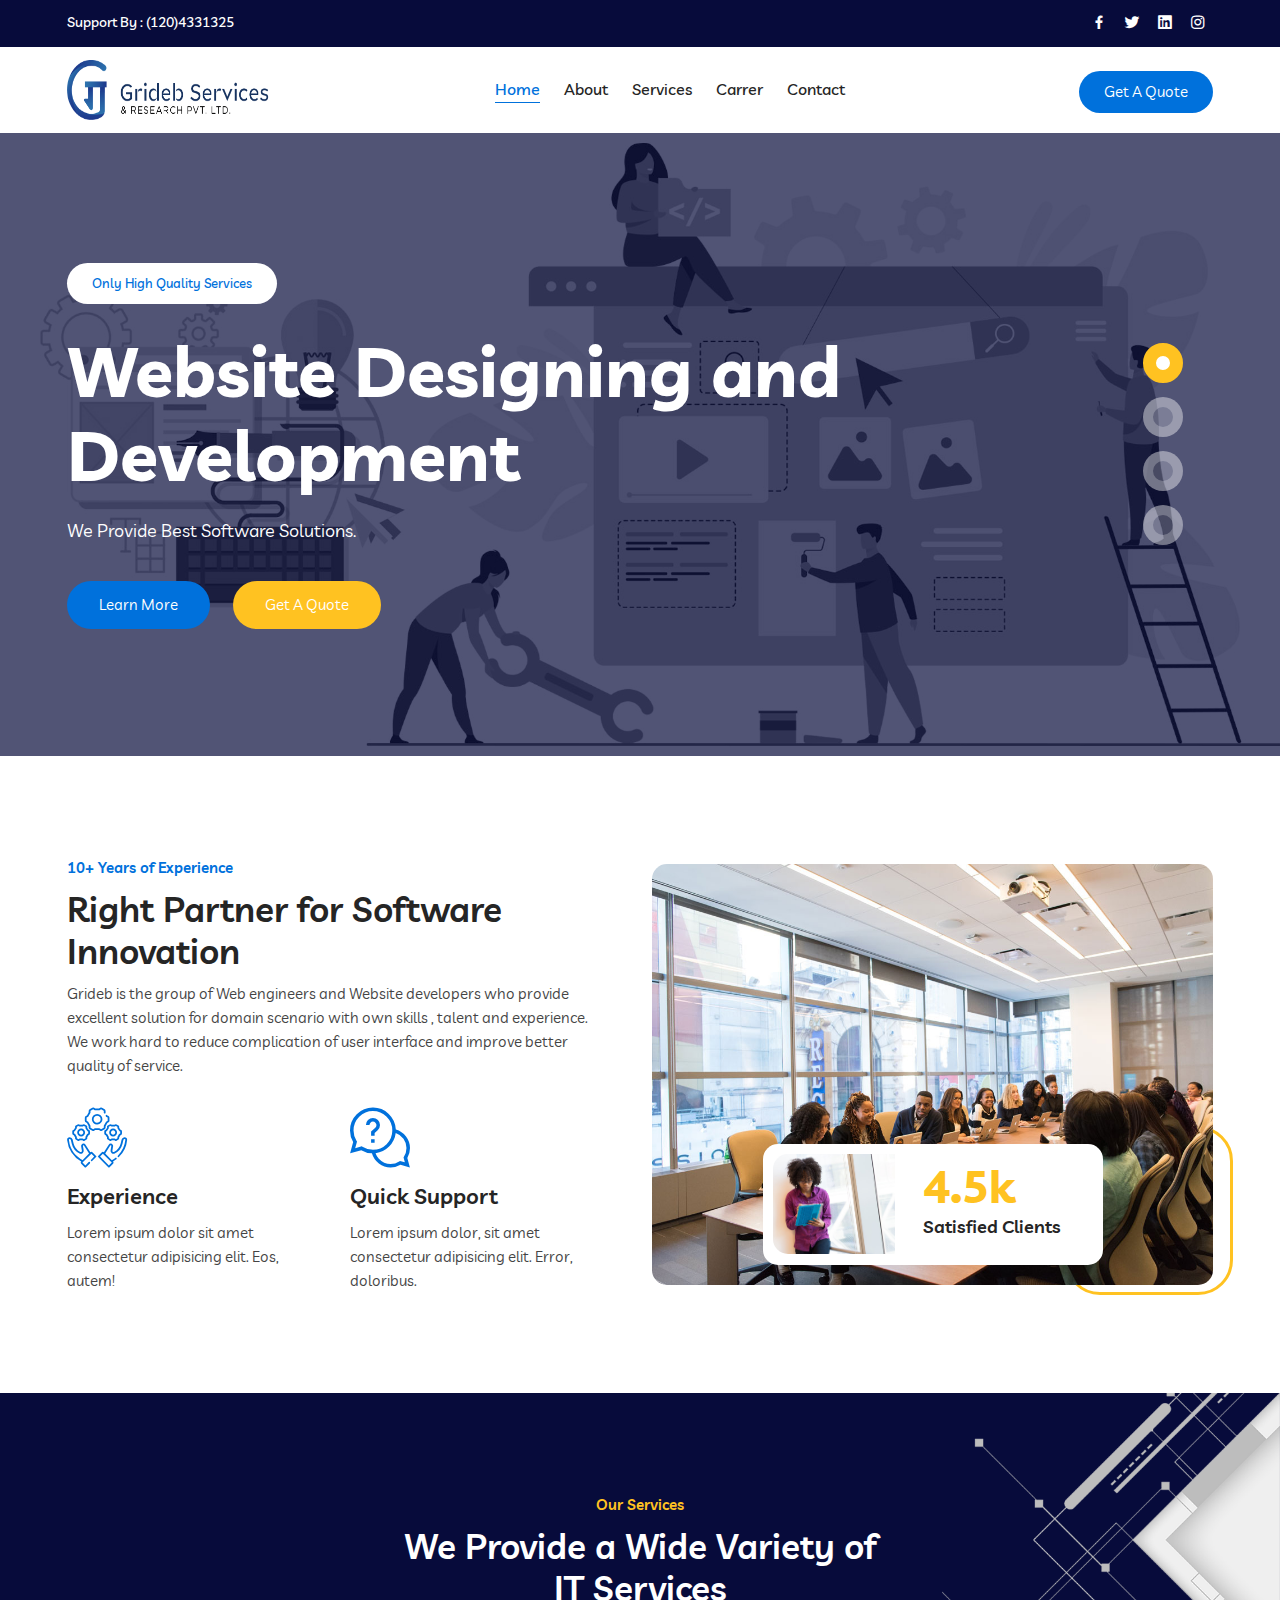
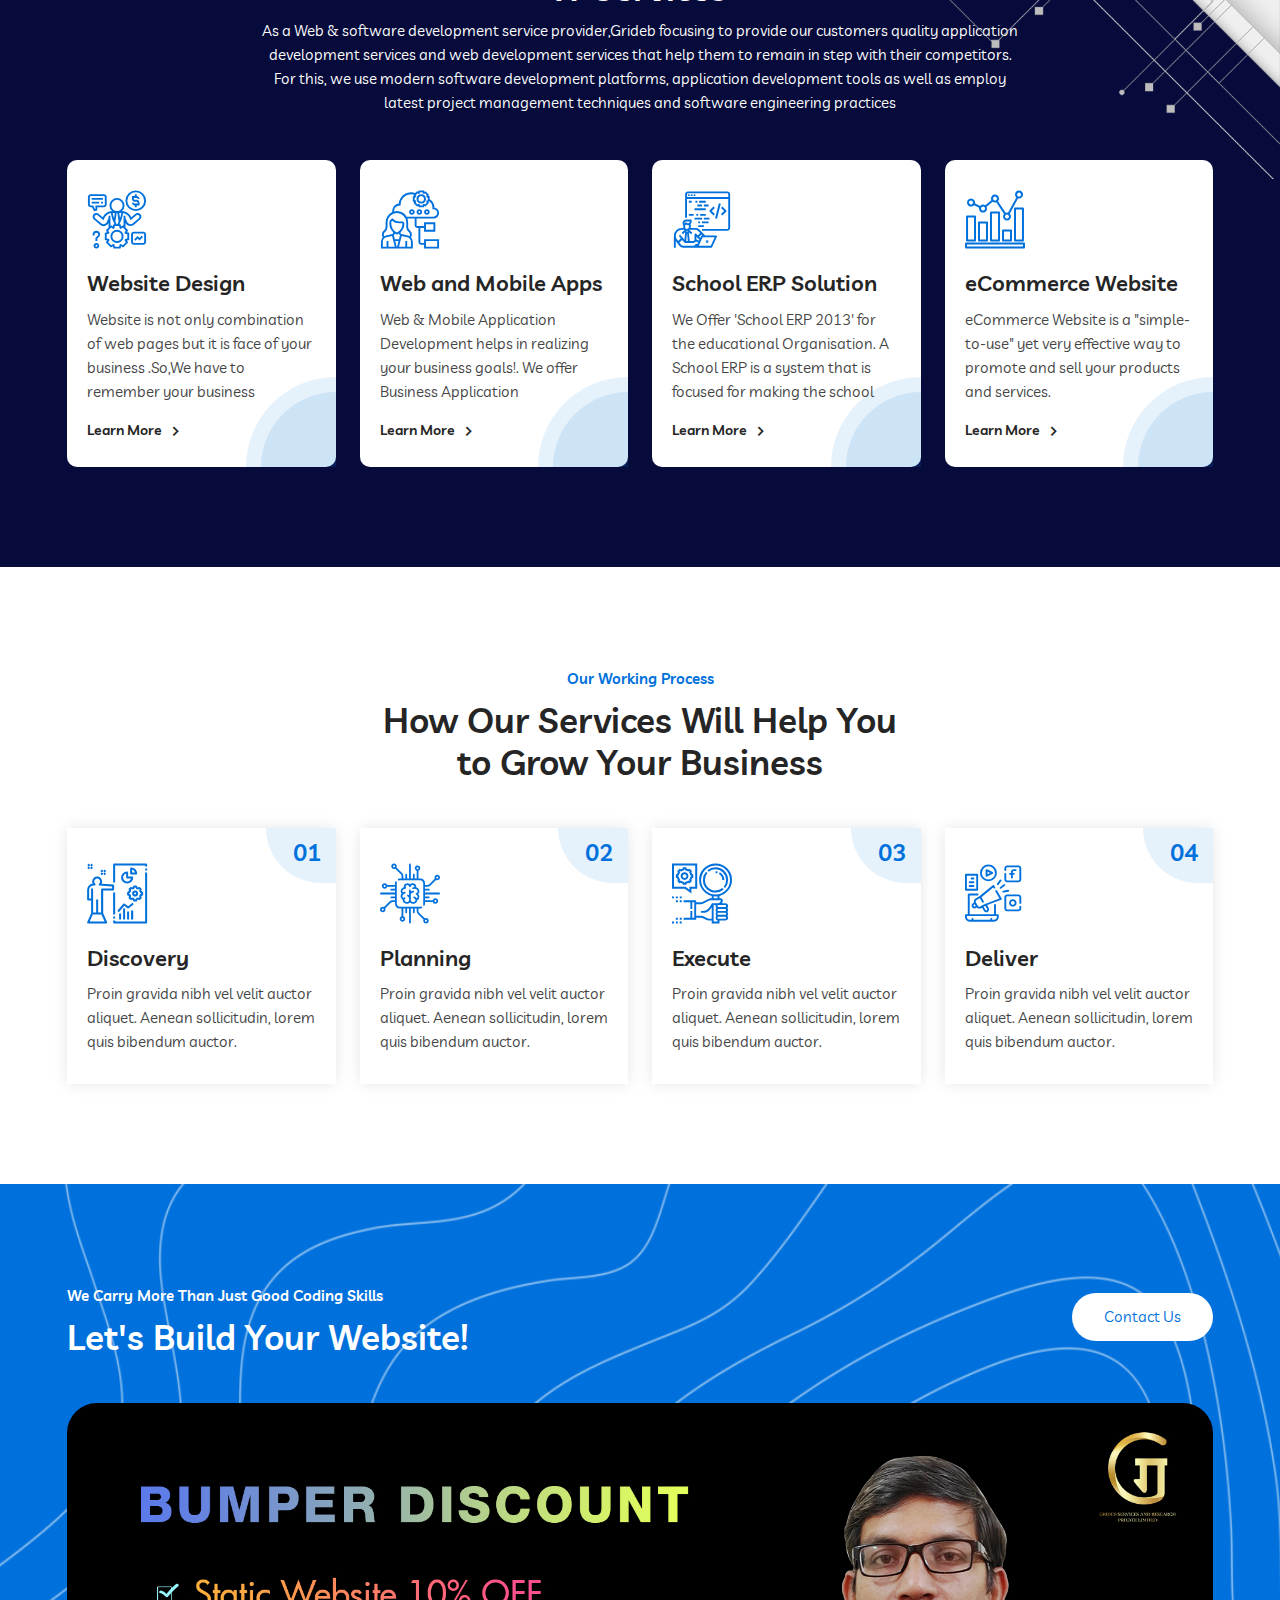
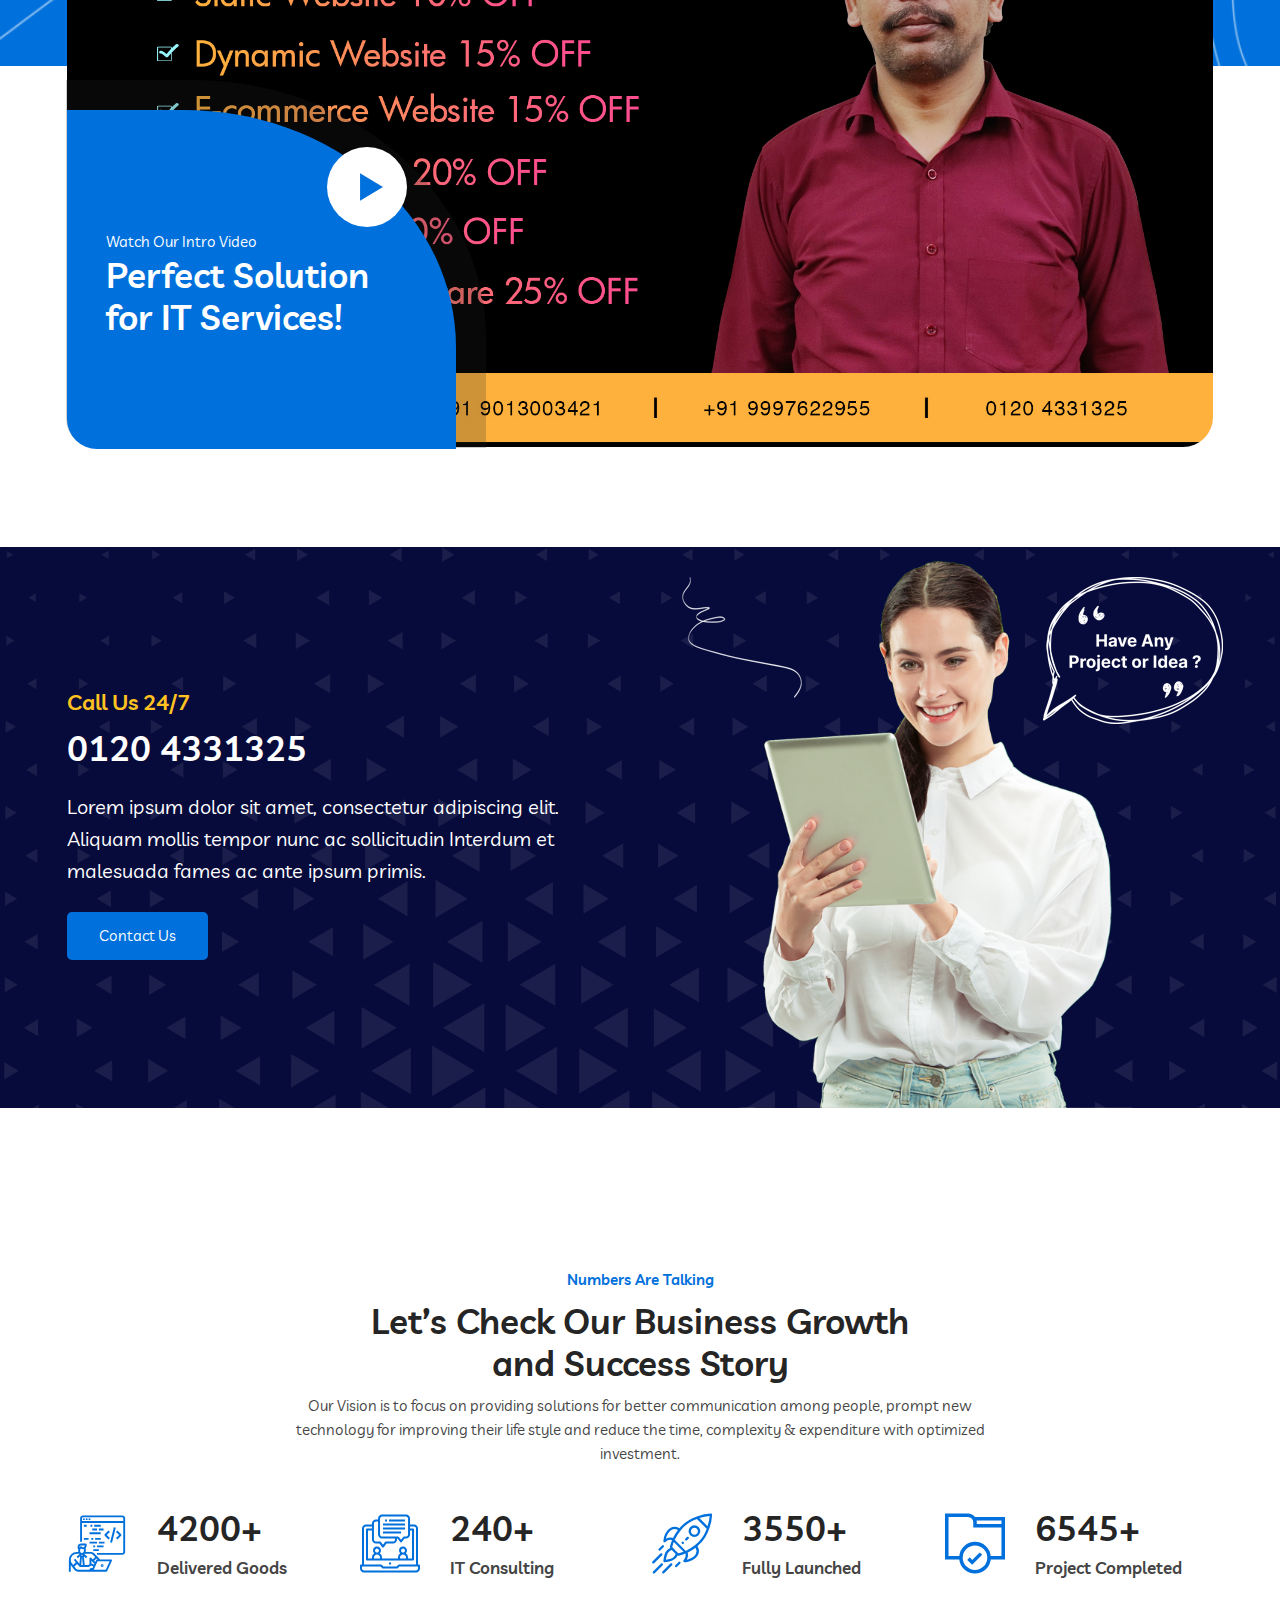
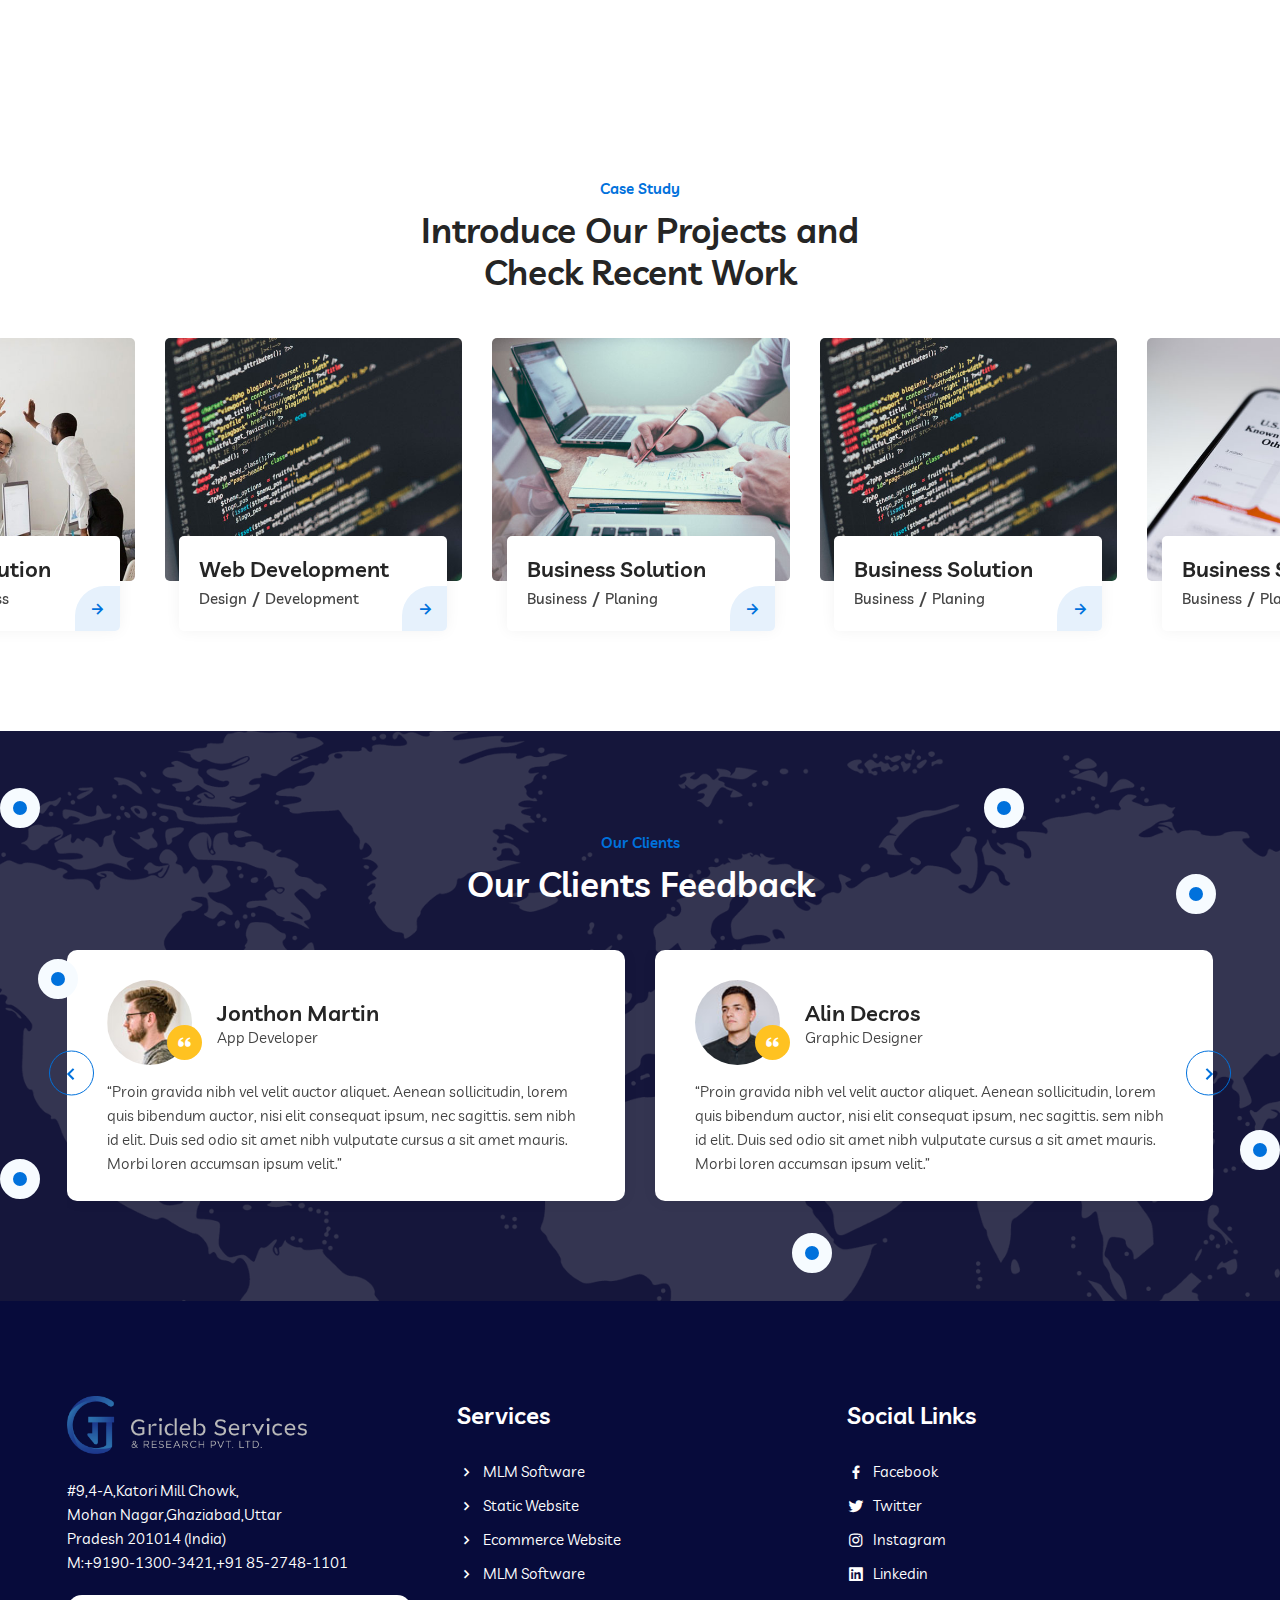
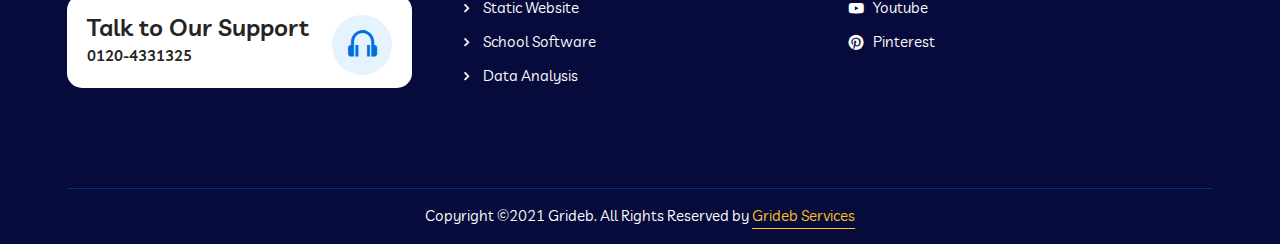
<file: index.html>
<!DOCTYPE html>
<html lang="en">

<head>
    <meta charset="UTF-8">
    <meta http-equiv="X-UA-Compatible" content="IE=edge">
    <meta name="viewport" content="width=device-width, initial-scale=1.0">
    <link rel="stylesheet" href="assets/css/bootstrap.min.css">

    <link rel="stylesheet" href="assets/css/animate.min.css">

    <link rel="stylesheet" href="assets/fonts/flaticon.css">

    <link rel="stylesheet" href="assets/css/boxicons.min.css">

    <link rel="stylesheet" href="assets/css/owl.carousel.min.css">
    <link rel="stylesheet" href="assets/css/owl.theme.default.min.css">

    <link rel="stylesheet" href="assets/css/magnific-popup.css">

    <link rel="stylesheet" href="assets/css/nice-select.min.css">

    <link rel="stylesheet" href="assets/css/meanmenu.css">

    <link rel="stylesheet" href="assets/css/style.css">

    <link rel="stylesheet" href="assets/css/responsive.css">

    <title>Grideb Services</title>

</head>

<body>
    <!-- Navbar -->
    <header class="top-header top-header-bg">
        <div class="container">
            <div class="row align-items-center">
                <div class="col-lg-7 col-md-6">
                    <div class="top-head-left">
                        <div class="top-contact">
                            <h3>Support By : <a href="tel:+1(212)-255-5511">(120)4331325</a></h3>
                        </div>
                    </div>
                </div>
                <div class="col-lg-5 col-md-6">
                    <div class="top-header-right">
                        <div class="top-header-social">
                            <ul>
                                <li>
                                    <a href="https://www.facebook.com/gridebServices/" target="_blank">
                                        <i class='bx bxl-facebook'></i>
                                    </a>
                                </li>
                                <li>
                                    <a href="https://twitter.com/Gridebservices" target="_blank">
                                        <i class='bx bxl-twitter'></i>
                                    </a>
                                </li>
                                <li>
                                    <a href="https://www.linkedin.com/company/grideb-services/" target="_blank">
                                        <i class='bx bxl-linkedin-square'></i>
                                    </a>
                                </li>
                                <li>
                                    <a href="https://www.instagram.com/gridebservices/" target="_blank">
                                        <i class='bx bxl-instagram'></i>
                                    </a>
                                </li>
                            </ul>
                        </div>
                    </div>
                </div>
            </div>
        </div>
    </header>
    <div class="navbar-area">

        <div class="mobile-nav">
            <a href="index.html" class="logo">
                <img src="./assets/images/logo" alt="Logo">
            </a>
        </div>

        <div class="main-nav">
            <div class="container">
                <nav class="navbar navbar-expand-md navbar-light ">
                    <a class="navbar-brand" href="index.html">
                        <img src="./assets/images/logo" alt="Logo">
                    </a>
                    <div class="collapse navbar-collapse mean-menu" id="navbarSupportedContent">
                        <ul class="navbar-nav m-auto">
                            <li class="nav-item">
                                <a href="#" class="nav-link active">
                                    Home

                                </a>

                            </li>
                            <li class="nav-item">
                                <a href="about.html" class="nav-link">
                                    About
                                </a>
                            </li>
                            <li class="nav-item">
                                <a href="./services.html" class="nav-link">
                                    Services

                                </a>
                            </li>
                            <!-- <li class="nav-item">
                                <a href="#" class="nav-link">
                                    Products
                                    <i class='bx bx-caret-down'></i>
                                </a>
                                <ul class="dropdown-menu">
                                    <li class="nav-item">
                                        <a href="blog-1.html" class="nav-link">
                                            Product One
                                        </a>
                                    </li>
                                    <li class="nav-item">
                                        <a href="blog-2.html" class="nav-link">
                                            Product Two
                                        </a>
                                    </li>
                                    <li class="nav-item">
                                        <a href="blog-details.html" class="nav-link">
                                            Product Three
                                        </a>
                                    </li>
                                </ul>
                            </li> -->
                            <li class="nav-item">
                                <a href="carrer.html" class="nav-link">
                                    Carrer
                                </a>
                            </li>
                            <li class="nav-item">
                                <a href="contact.html" class="nav-link">
                                    Contact
                                </a>
                            </li>
                        </ul>
                        <div class="nav-side d-display">
                            <div class="nav-side-item">
                                <div class="search-box">
                                    <!-- <i class='bx bx-search'></i> -->
                                </div>
                            </div>
                            <div class="nav-side-item">
                                <div class="get-btn">
                                    <a href="contact.html" class="default-btn btn-bg-two border-radius-50">Get A Quote
                                        <i class='bx bx-chevron-right'></i></a>
                                </div>
                            </div>
                        </div>
                    </div>
                </nav>
            </div>
        </div>
        <div class="side-nav-responsive">
            <div class="container-max">
                <div class="dot-menu">
                    <div class="circle-inner">
                        <div class="in-circle circle-one"></div>
                        <div class="in-circle circle-two"></div>
                        <div class="in-circle circle-three"></div>
                    </div>
                </div>
                <div class="container">
                    <div class="side-nav-inner">
                        <div class="side-nav justify-content-center align-items-center">
                            <div class="side-nav-item nav-side">
                                <div class="search-box">
                                    <!-- <i class='bx bx-search'></i> -->
                                </div>
                                <div class="get-btn">
                                    <a href="contact.html" class="default-btn btn-bg-two border-radius-50">Get A Quote
                                        <i class='bx bx-chevron-right'></i></a>
                                </div>
                            </div>
                        </div>
                    </div>
                </div>
            </div>
        </div>
    </div>


    <!-- Slides -->
    <div class="banner-slider-area">
        <div class="banner-slider owl-carousel owl-theme">
            <div class="banner-item item-bg1">
                <div class="d-table">
                    <div class="d-table-cell">
                        <div class="container">
                            <div class="banner-item-content">
                                <span>Only High Quality Services</span>
                                <h1>Website Designing and Development</h1>
                                <p>
                                    We Provide Best Software Solutions.
                                </p>
                                <div class="banner-btn">
                                    <a href="about.html" class="default-btn btn-bg-two border-radius-50">Learn More <i
                                            class='bx bx-chevron-right'></i></a>
                                    <a href="contact.html" class="default-btn btn-bg-one border-radius-50 ml-20">Get A
                                        Quote <i class='bx bx-chevron-right'></i></a>
                                </div>
                            </div>
                        </div>
                    </div>
                </div>
            </div>
            <div class="banner-item item-bg2">
                <div class="d-table">
                    <div class="d-table-cell">
                        <div class="container">
                            <div class="banner-item-content">
                                <span>Only High Quality Services</span>
                                <h1>Best Quality Mobile Applications</h1>
                                <p>
                                    We Provide Best Software Solutions.
                                </p>
                                <div class="banner-btn">
                                    <a href="about.html" class="default-btn btn-bg-two border-radius-50">Learn More <i
                                            class='bx bx-chevron-right'></i></a>
                                    <a href="contact.html" class="default-btn btn-bg-one border-radius-50 ml-20">Get A
                                        Quote <i class='bx bx-chevron-right'></i></a>
                                </div>
                            </div>
                        </div>
                    </div>
                </div>
            </div>
            <div class="banner-item item-bg3">
                <div class="d-table">
                    <div class="d-table-cell">
                        <div class="container">
                            <div class="banner-item-content">
                                <span>Only High Quality Services</span>
                                <h1>Custom Softwares Of Your Demand</h1>
                                <p>
                                    We Provide Best Software Solutions.
                                </p>
                                <div class="banner-btn">
                                    <a href="about.html" class="default-btn btn-bg-two border-radius-50">Learn More <i
                                            class='bx bx-chevron-right'></i></a>
                                    <a href="contact.html" class="default-btn btn-bg-one border-radius-50 ml-20">Get A
                                        Quote <i class='bx bx-chevron-right'></i></a>
                                </div>
                            </div>
                        </div>
                    </div>
                </div>
            </div>
            <div class="banner-item item-bg4">
                <div class="d-table">
                    <div class="d-table-cell">
                        <div class="container">
                            <div class="banner-item-content">
                                <span>Only High Quality Services</span>
                                <h1>Digital IT Service With Excellent Quality</h1>
                                <p>
                                    We Provide Best Software Solutions.
                                </p>
                                <div class="banner-btn">
                                    <a href="about.html" class="default-btn btn-bg-two border-radius-50">Learn More <i
                                            class='bx bx-chevron-right'></i></a>
                                    <a href="contact.html" class="default-btn btn-bg-one border-radius-50 ml-20">Get A
                                        Quote <i class='bx bx-chevron-right'></i></a>
                                </div>
                            </div>
                        </div>
                    </div>
                </div>
            </div>
        </div>
    </div>

    <!-- About Section -->
    <div class="about-area ptb-100">
        <div class="container">
            <div class="row align-items-center justify-content-center">
                <div class="col-lg-6">
                    <div class="about-content mr-20">
                        <div class="section-title">
                            <span class="sp-color2">10+ Years of Experience</span>
                            <h2>Right Partner for Software Innovation</h2>
                            <p>
                                Grideb is the group of Web engineers and Website developers who provide excellent
                                solution for domain scenario with own skills , talent and experience. We work hard to
                                reduce complication of user interface and improve better quality of service.
                            </p>
                        </div>
                        <div class="row">
                            <div class="col-lg-6 col-6">
                                <div class="about-content-card">
                                    <i class="flaticon-practice"></i>
                                    <h3>Experience</h3>
                                    <p>Lorem ipsum dolor sit amet consectetur adipisicing elit. Eos, autem!</p>
                                </div>
                            </div>
                            <div class="col-lg-6 col-6">
                                <div class="about-content-card">
                                    <i class="flaticon-help"></i>
                                    <h3>Quick Support</h3>
                                    <p>Lorem ipsum dolor, sit amet consectetur adipisicing elit. Error, doloribus.</p>
                                </div>
                            </div>
                        </div>
                    </div>
                </div>
                <div class="col-lg-6">
                    <div class="about-img">
                        <img src="assets/images/about/about-img1.jpg" alt="About Images">
                        <div class="sub-content">
                            <img src="assets/images/about/about-img2.jpg" alt="About Images">
                            <div class="content">
                                <h3>4.5k</h3>
                                <span>Satisfied Clients</span>
                            </div>
                        </div>
                    </div>
                </div>
            </div>
        </div>
    </div>
    <!-- Services Section -->
    <section class="services-area pt-100 pb-70">
        <div class="container">
            <div class="section-title text-center">
                <span class="sp-color1">Our Services</span>
                <h2>We Provide a Wide Variety of IT Services</h2>
                <p class="margin-auto">
                    As a Web & software development service provider,Grideb focusing to provide our customers quality application development services and web development services that help them to remain in step with their competitors. For this, we use modern software development platforms, application development tools as well as employ latest project management techniques and software engineering practices
                </p>
            </div>
            <div class="row pt-45">
                <div class="col-lg-3 col-sm-6">
                    <div class="services-card">
                        <i class="flaticon-consultant"></i>
                        <h3><a href="service-details.html">Website Design</a></h3>
                        <p>Website is not only combination of web pages but it is face of your business .So,We have to
                            remember your business </p>
                        <a href="service-details.html" class="learn-btn">Learn More <i
                                class='bx bx-chevron-right'></i></a>
                    </div>
                </div>
                <div class="col-lg-3 col-sm-6">
                    <div class="services-card">
                        <i class="flaticon-consulting"></i>
                        <h3><a href="service-details.html">Web and Mobile Apps</a></h3>
                        <p>Web & Mobile Application Development helps in realizing your business goals!. We offer
                            Business Application </p>
                        <a href="service-details.html" class="learn-btn">Learn More <i
                                class='bx bx-chevron-right'></i></a>
                    </div>
                </div>
                <div class="col-lg-3 col-sm-6">
                    <div class="services-card">
                        <i class="flaticon-web-development"></i>
                        <h3><a href="service-details.html">School ERP Solution</a></h3>
                        <p>We Offer 'School ERP 2013' for the educational Organisation. A School ERP is a system that is
                            focused for making the school </p>
                        <a href="service-details.html" class="learn-btn">Learn More <i
                                class='bx bx-chevron-right'></i></a>
                    </div>
                </div>
                <div class="col-lg-3 col-sm-6">
                    <div class="services-card">
                        <i class="flaticon-stats"></i>
                        <h3><a href="service-details.html">eCommerce Website</a></h3>
                        <p>eCommerce Website is a "simple-to-use" yet very effective way to promote and sell your
                            products and services. </p>
                        <a href="service-details.html" class="learn-btn">Learn More <i
                                class='bx bx-chevron-right'></i></a>
                    </div>
                </div>
            </div>
        </div>
        <div class="service-shape">
            <img src="assets/images/shape/service-shape1.png" alt="Images">
        </div>
    </section>

    <!-- Working Process -->
    <section class="work-process-area pt-100 pb-70">
        <div class="container">
            <div class="section-title text-center">
                <span class="sp-color2">Our Working Process</span>
                <h2>How Our Services Will Help You to Grow Your Business</h2>
            </div>
            <div class="row pt-45">
                <div class="col-lg-3 col-sm-6">
                    <div class="work-process-card">
                        <i class="flaticon-project"></i>
                        <h3>Discovery</h3>
                        <p>Proin gravida nibh vel velit auctor aliquet. Aenean sollicitudin, lorem quis bibendum auctor.
                        </p>
                        <div class="number">01</div>
                    </div>
                </div>
                <div class="col-lg-3 col-sm-6">
                    <div class="work-process-card">
                        <i class="flaticon-chip"></i>
                        <h3>Planning</h3>
                        <p>Proin gravida nibh vel velit auctor aliquet. Aenean sollicitudin, lorem quis bibendum auctor.
                        </p>
                        <div class="number">02</div>
                    </div>
                </div>
                <div class="col-lg-3 col-sm-6">
                    <div class="work-process-card">
                        <i class="flaticon-effective"></i>
                        <h3>Execute</h3>
                        <p>Proin gravida nibh vel velit auctor aliquet. Aenean sollicitudin, lorem quis bibendum auctor.
                        </p>
                        <div class="number">03</div>
                    </div>
                </div>
                <div class="col-lg-3 col-sm-6">
                    <div class="work-process-card">
                        <i class="flaticon-bullhorn"></i>
                        <h3>Deliver</h3>
                        <p>Proin gravida nibh vel velit auctor aliquet. Aenean sollicitudin, lorem quis bibendum auctor.
                        </p>
                        <div class="number">04</div>
                    </div>
                </div>
            </div>
        </div>
    </section>
    <!-- Video Section -->
    <div class="build-area pt-100 pb-70">
        <div class="container">
            <div class="row align-items-center">
                <div class="col-lg-8 col-md-8">
                    <div class="build-content">
                        <div class="section-title">
                            <span>We Carry More Than Just Good Coding Skills</span>
                            <h2>Let's Build Your Website!</h2>
                        </div>
                    </div>
                </div>
                <div class="col-lg-4 col-md-4">
                    <div class="build-btn-area">
                        <a href="contact.html" class="default-btn btn-bg-two border-radius-50">Contact Us <i
                                class='bx bx-chevron-right'></i></a>
                    </div>
                </div>
            </div>
            <div class="build-play-img pt-45">
                <img src="./assets/images/wireframe-video-thumbnail.jpg" alt="Images">
                <div class="play-area-content">
                    <span>Watch Our Intro Video</span>
                    <h2>Perfect Solution for IT Services!</h2>
                </div>
                <div class="play-area">
                    <a href="https://www.youtube.com/watch?v=cXnyBYoBmzY" class="play-on popup-btn"><i
                            class='bx bx-play'></i></a>
                </div>
            </div>
        </div>
    </div>

    <!-- Call Us Section -->
    <div class="call-us-area">
        <div class="container">
            <div class="row align-items-center">
                <div class="col-lg-6">
                    <div class="call-contact">
                        <h3>Call Us 24/7</h3>
                        <a href="tel:+1(212)255-5511" class="call-btn">0120 4331325</a>
                        <p>Lorem ipsum dolor sit amet, consectetur adipiscing elit. Aliquam mollis tempor nunc ac
                            sollicitudin Interdum et malesuada fames ac ante ipsum primis.</p>
                        <a href="contact.html" class="default-btn btn-bg-two border-radius-5">Contact Us</a>
                    </div>
                </div>
                <div class="col-lg-6">
                    <div class="call-us-img">
                        <img src="assets/images/call-us/call-us-img1.png" alt="Images">
                        <div class="call-shape">
                            <div class="shape1">
                                <img src="assets/images/call-us/call-shap2.png" alt="Images">
                            </div>
                            <div class="shape2 shape2-rs">
                                <img src="assets/images/call-us/call-shap3.png" alt="Images">
                            </div>
                        </div>
                    </div>
                </div>
            </div>
        </div>
    </div>
    <!-- Buisness Numbers -->
    <div class="counter-area pb-70 " style="margin-top: 10rem;">
        <div class="container">
            <div class="section-title text-center">
                <span class="sp-color2">Numbers Are Talking</span>
                <h2>Let’s Check Our Business Growth and Success Story</h2>
                <p>Our Vision is to focus on providing solutions for better communication among people, prompt new
                    technology for improving their life style and reduce the time, complexity & expenditure with
                    optimized investment.
                </p>
            </div>
            <div class="row pt-45">
                <div class="col-lg-3 col-6 col-md-3">
                    <div class="counter-another-content">
                        <i class="flaticon-web-development"></i>
                        <h3>4200+</h3>
                        <span>Delivered Goods</span>
                    </div>
                </div>
                <div class="col-lg-3 col-6 col-md-3">
                    <div class="counter-another-content">
                        <i class="flaticon-consulting-1"></i>
                        <h3>240+</h3>
                        <span>IT Consulting</span>
                    </div>
                </div>
                <div class="col-lg-3 col-6 col-md-3">
                    <div class="counter-another-content">
                        <i class="flaticon-startup"></i>
                        <h3>3550+</h3>
                        <span>Fully Launched</span>
                    </div>
                </div>
                <div class="col-lg-3 col-6 col-md-3">
                    <div class="counter-another-content">
                        <i class="flaticon-tick"></i>
                        <h3>6545+</h3>
                        <span>Project Completed</span>
                    </div>
                </div>
            </div>
        </div>
        <div class="counter-shape">
            <div class="shape1">
                <img src="assets/images/shape/shape1.png" alt="Images">
            </div>
            <div class="shape2">
                <img src="assets/images/shape/shape2.png" alt="Images">
            </div>
        </div>
    </div>

    <!-- Our Projects -->
    <div class="case-study-area pt-100 pb-70">
        <div class="container-fluid p-0">
            <div class="section-title text-center">
                <span class="sp-color2">Case Study</span>
                <h2>Introduce Our Projects and Check Recent Work </h2>
            </div>
            <div class="case-study-slider owl-carousel owl-theme pt-45">
                <div class="case-study-item">
                    <a href="case-details.html">
                        <img src="assets/images/case-study/case-study1.jpg" alt="Images">
                    </a>
                    <div class="content">
                        <h3><a href="case-details.html">Business Solution</a></h3>
                        <ul>
                            <li><a href="case-details.html">Business</a></li>
                            <li><a href="case-details.html">Planing</a> </li>
                        </ul>
                        <a href="case-details.html" class="more-btn"><i class='bx bx-right-arrow-alt'></i></a>
                    </div>
                </div>
                <div class="case-study-item">
                    <a href="case-details.html">
                        <img src="assets/images/case-study/case-study2.jpg" alt="Images">
                    </a>
                    <div class="content">
                        <h3><a href="case-details.html">Business Solution</a></h3>
                        <ul>
                            <li><a href="case-details.html">Business</a></li>
                            <li><a href="case-details.html">Planing</a> </li>
                        </ul>
                        <a href="case-details.html" class="more-btn"><i class='bx bx-right-arrow-alt'></i></a>
                    </div>
                </div>
                <div class="case-study-item">
                    <a href="case-details.html">
                        <img src="assets/images/case-study/case-study3.jpg" alt="Images">
                    </a>
                    <div class="content">
                        <h3><a href="case-details.html">Business Solution</a></h3>
                        <ul>
                            <li><a href="case-details.html">Business</a></li>
                            <li><a href="case-details.html">Planing</a> </li>
                        </ul>
                        <a href="case-details.html" class="more-btn"><i class='bx bx-right-arrow-alt'></i></a>
                    </div>
                </div>
                <div class="case-study-item">
                    <a href="case-details.html">
                        <img src="assets/images/case-study/case-study4.jpg" alt="Images">
                    </a>
                    <div class="content">
                        <h3><a href="case-details.html">UI/UX Research</a></h3>
                        <ul>
                            <li><a href="case-details.html">UI/UX Design</a></li>
                            <li><a href="case-details.html">Research</a> </li>
                        </ul>
                        <a href="case-details.html" class="more-btn"><i class='bx bx-right-arrow-alt'></i></a>
                    </div>
                </div>
                <div class="case-study-item">
                    <a href="case-details.html">
                        <img src="assets/images/case-study/case-study6.jpg" alt="Images">
                    </a>
                    <div class="content">
                        <h3><a href="case-details.html">Business Solution</a></h3>
                        <ul>
                            <li><a href="case-details.html">Solution</a></li>
                            <li><a href="case-details.html">Business</a> </li>
                        </ul>
                        <a href="case-details.html" class="more-btn"><i class='bx bx-right-arrow-alt'></i></a>
                    </div>
                </div>
                <div class="case-study-item">
                    <a href="case-details.html">
                        <img src="assets/images/case-study/case-study2.jpg" alt="Images">
                    </a>
                    <div class="content">
                        <h3><a href="case-details.html">Web Development</a></h3>
                        <ul>
                            <li><a href="case-details.html">Design</a></li>
                            <li><a href="case-details.html">Development</a> </li>
                        </ul>
                        <a href="case-details.html" class="more-btn"><i class='bx bx-right-arrow-alt'></i></a>
                    </div>
                </div>
            </div>
        </div>
    </div>
    <!-- Clients Feedback -->
    <section class="clients-area pt-100 pb-70">
        <div class="container">
            <div class="section-title text-center">
                <span class="sp-color2">Our Clients</span>
                <h2>Our Clients Feedback</h2>
            </div>
            <div class="clients-slider owl-carousel owl-theme pt-45">
                <div class="clients-content">
                    <div class="content">
                        <img src="assets/images/clients-img/clients-img1.jpg" alt="Images">
                        <i class='bx bxs-quote-alt-left'></i>
                        <h3>Jonthon Martin</h3>
                        <span>App Developer</span>
                    </div>
                    <p>
                        “Proin gravida nibh vel velit auctor aliquet. Aenean sollicitudin, lorem quis bibendum auctor,
                        nisi elit consequat ipsum, nec sagittis.
                        sem nibh id elit. Duis sed odio sit amet nibh vulputate cursus a sit amet mauris. Morbi loren
                        accumsan ipsum velit.”
                    </p>
                </div>
                <div class="clients-content">
                    <div class="content">
                        <img src="assets/images/clients-img/clients-img2.jpg" alt="Images">
                        <i class='bx bxs-quote-alt-left'></i>
                        <h3>Alin Decros</h3>
                        <span>Graphic Designer</span>
                    </div>
                    <p>
                        “Proin gravida nibh vel velit auctor aliquet. Aenean sollicitudin, lorem quis bibendum auctor,
                        nisi elit consequat ipsum, nec sagittis.
                        sem nibh id elit. Duis sed odio sit amet nibh vulputate cursus a sit amet mauris. Morbi loren
                        accumsan ipsum velit.”
                    </p>
                </div>
                <div class="clients-content">
                    <div class="content">
                        <img src="assets/images/clients-img/clients-img3.jpg" alt="Images">
                        <i class='bx bxs-quote-alt-left'></i>
                        <h3>Elen Musk</h3>
                        <span>Web Developer</span>
                    </div>
                    <p>
                        “Proin gravida nibh vel velit auctor aliquet. Aenean sollicitudin, lorem quis bibendum auctor,
                        nisi elit consequat ipsum, nec sagittis.
                        sem nibh id elit. Duis sed odio sit amet nibh vulputate cursus a sit amet mauris. Morbi loren
                        accumsan ipsum velit.”
                    </p>
                </div>
            </div>
        </div>
        <div class="client-circle">
            <div class="client-circle-1">
                <div class="circle"></div>
            </div>
            <div class="client-circle-2">
                <div class="circle"></div>
            </div>
            <div class="client-circle-3">
                <div class="circle"></div>
            </div>
            <div class="client-circle-4">
                <div class="circle"></div>
            </div>
            <div class="client-circle-5">
                <div class="circle"></div>
            </div>
            <div class="client-circle-6">
                <div class="circle"></div>
            </div>

            <div class="client-circle-7">
                <div class="circle"></div>
            </div>
        </div>
    </section>

    <!-- Footer -->
    <footer class="footer-area footer-bg">
        <div class="container">
            <div class="footer-top pt-100 pb-70">
                <div class="row">
                    <div class="col-lg-4 col-sm-6">
                        <div class="footer-widget">
                            <div class="footer-logo">
                                <a href="index.html">
                                    <img src="assets/images/logo-footer.png" style="width: 240px;" alt="Images">
                                </a>
                            </div>
                            <p>
                                #9,4-A,Katori Mill Chowk,<br>
                                Mohan Nagar,Ghaziabad,Uttar <br>
                                Pradesh 201014 (India) <br>
                                M:+9190-1300-3421,+91 85-2748-1101
                            </p>
                            <div class="footer-call-content">
                                <h3>Talk to Our Support</h3>
                                <span><a href="tel:01204331325">0120-4331325</a></span>
                                <i class='bx bx-headphone'></i>
                            </div>
                        </div>
                    </div>
                    <div class="col-lg-4 col-sm-6">
                        <div class="footer-widget pl-2">
                            <h3>Services</h3>
                            <ul class="footer-list">
                                <li>
                                    <a href="service-details.html" target="_blank">
                                        <i class='bx bx-chevron-right'></i>
                                        MLM Software
                                    </a>
                                </li>
                                <li>
                                    <a href="service-details.html" target="_blank">
                                        <i class='bx bx-chevron-right'></i>
                                        Static Website
                                    </a>
                                </li>
                                <li>
                                    <a href="service-details.html" target="_blank">
                                        <i class='bx bx-chevron-right'></i>
                                        Ecommerce Website
                                    </a>
                                </li>
                                <li>
                                    <a href="compare.html" target="_blank">
                                        <i class='bx bx-chevron-right'></i>
                                        MLM Software
                                    </a>
                                </li>
                                <li>
                                    <a href="service-details.html" target="_blank">
                                        <i class='bx bx-chevron-right'></i>
                                        Static Website
                                    </a>
                                </li>
                                <li>
                                    <a href="service-details.html" target="_blank">
                                        <i class='bx bx-chevron-right'></i>
                                        School Software
                                    </a>
                                </li>
                                <li>
                                    <a href="service-details.html" target="_blank">
                                        <i class='bx bx-chevron-right'></i>
                                        Data Analysis
                                    </a>
                                </li>
                            </ul>
                        </div>
                    </div>
                    <div class="col-lg-4 col-sm-6">
                        <div class="footer-widget">
                            <h3>Social Links</h3>
                            <ul class="footer-list">
                                <li>
                                    <a href="https://www.facebook.com/gridebServices/" target="_blank">
                                        <i class='bx bxl-facebook'></i>
                                        Facebook
                                    </a>
                                </li>
                                <li>
                                    <a href="https://twitter.com/Gridebservices" target="_blank">
                                        <i class='bx bxl-twitter'></i>
                                        Twitter
                                    </a>
                                </li>
                                <li>
                                    <a href="https://www.instagram.com/gridebservices/" target="_blank">
                                        <i class='bx bxl-instagram'></i>
                                        Instagram
                                    </a>
                                </li>
                                <li>
                                    <a href="https://www.linkedin.com/company/grideb-services/" target="_blank">
                                        <i class='bx bxl-linkedin-square'></i>
                                        Linkedin
                                    </a>
                                </li>
                                <li>
                                    <a href="https://www.youtube.com/channel/UCcGbik49Tv-Nt3-kyyMX71w/featured" target="_blank">
                                        <i class='bx bxl-youtube'></i>
                                        Youtube
                                    </a>
                                </li>
                                <li>
                                    <a href="https://in.pinterest.com/gridebs/" target="_blank">
                                        <i class='bx bxl-pinterest'></i>
                                        Pinterest
                                    </a>
                                </li>
                            </ul>
                        </div>
                    </div>
                </div>
            </div>
            <div class="copy-right-area">
                <div class="copy-right-text">
                    <p>
                        Copyright ©2021 Grideb. All Rights Reserved by
                        <a href="http://www.grideb.com/" target="_blank">Grideb Services</a>
                    </p>
                </div>
            </div>
        </div>
    </footer>


    <script src="assets/js/jquery.min.js"></script>

    <script src="assets/js/bootstrap.bundle.min.js"></script>

    <script src="assets/js/owl.carousel.min.js"></script>

    <script src="assets/js/jquery.magnific-popup.min.js"></script>

    <script src="assets/js/jquery.nice-select.min.js"></script>

    <script src="assets/js/wow.min.js"></script>

    <script src="assets/js/meanmenu.js"></script>

    <script src="assets/js/jquery.ajaxchimp.min.js"></script>

    <script src="assets/js/form-validator.min.js"></script>

    <script src="assets/js/contact-form-script.js"></script>

    <script src="assets/js/custom.js"></script>
</body>

</html>
</file>
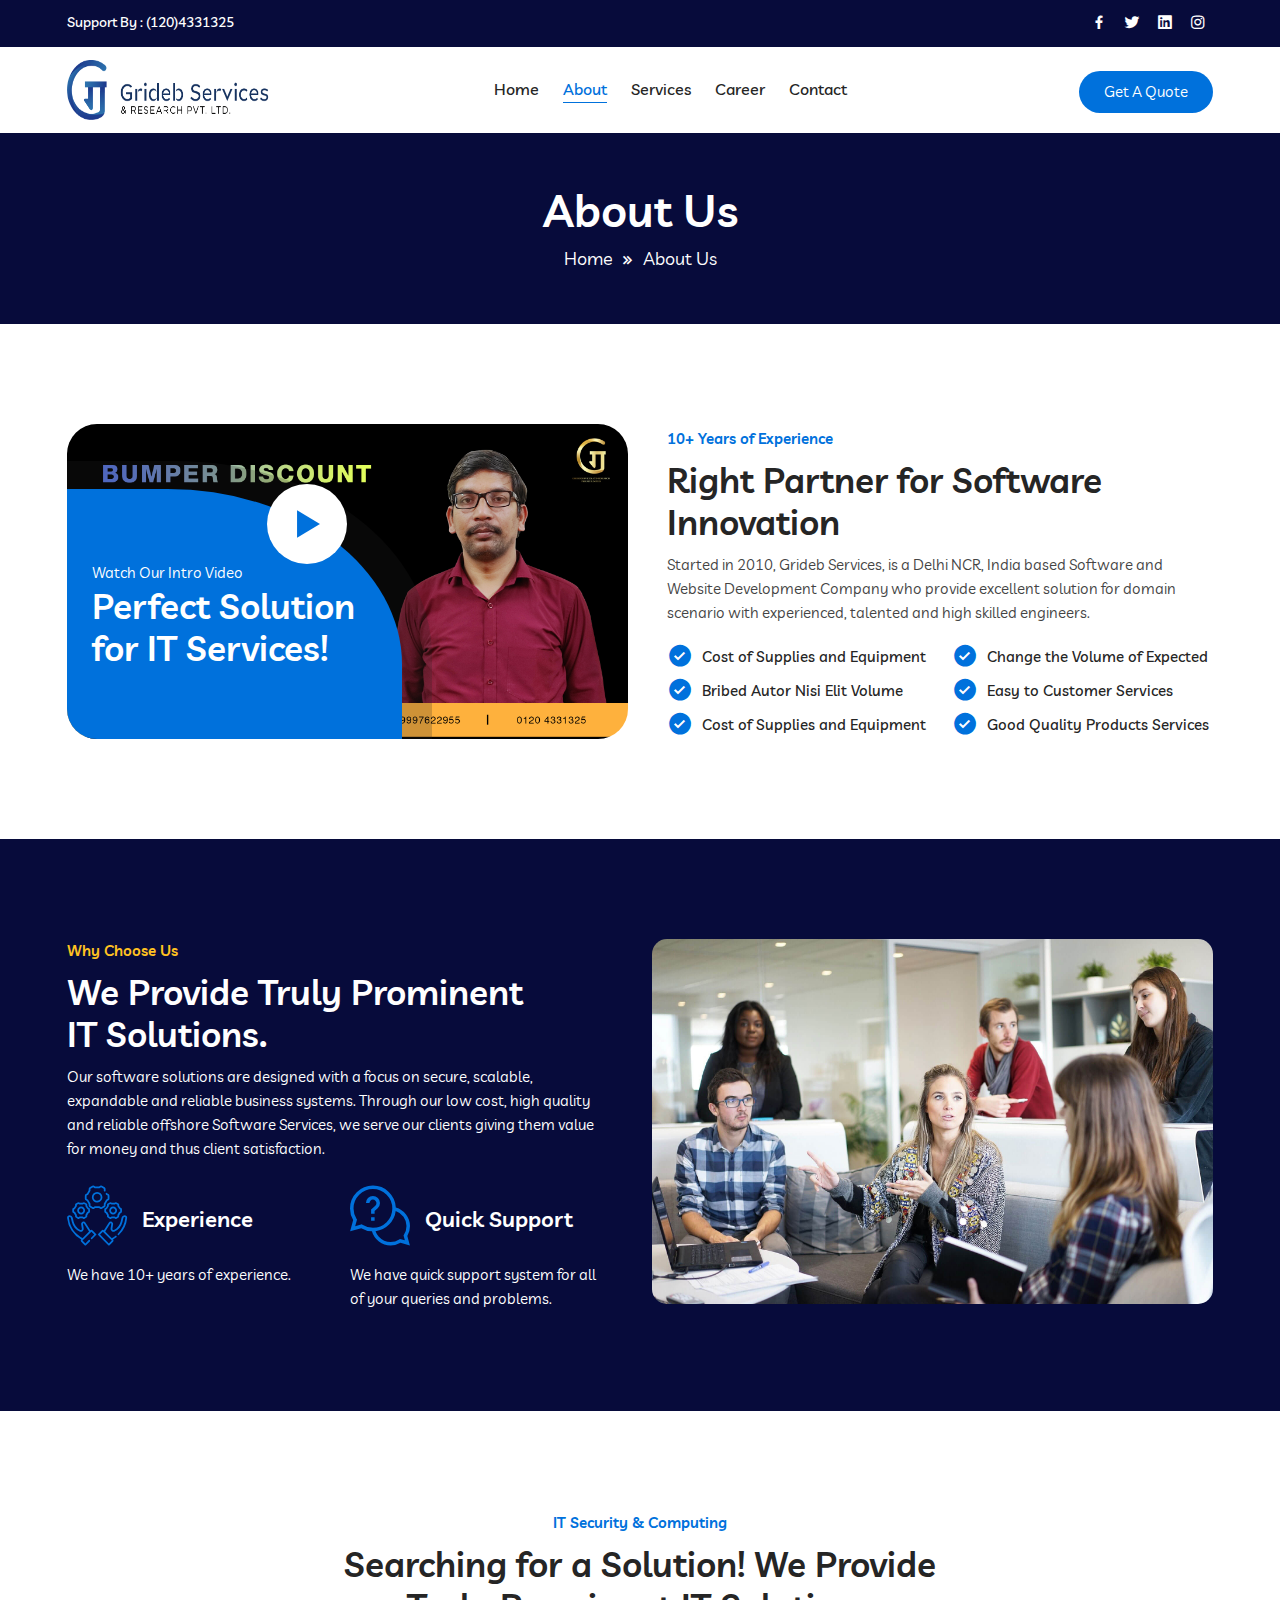
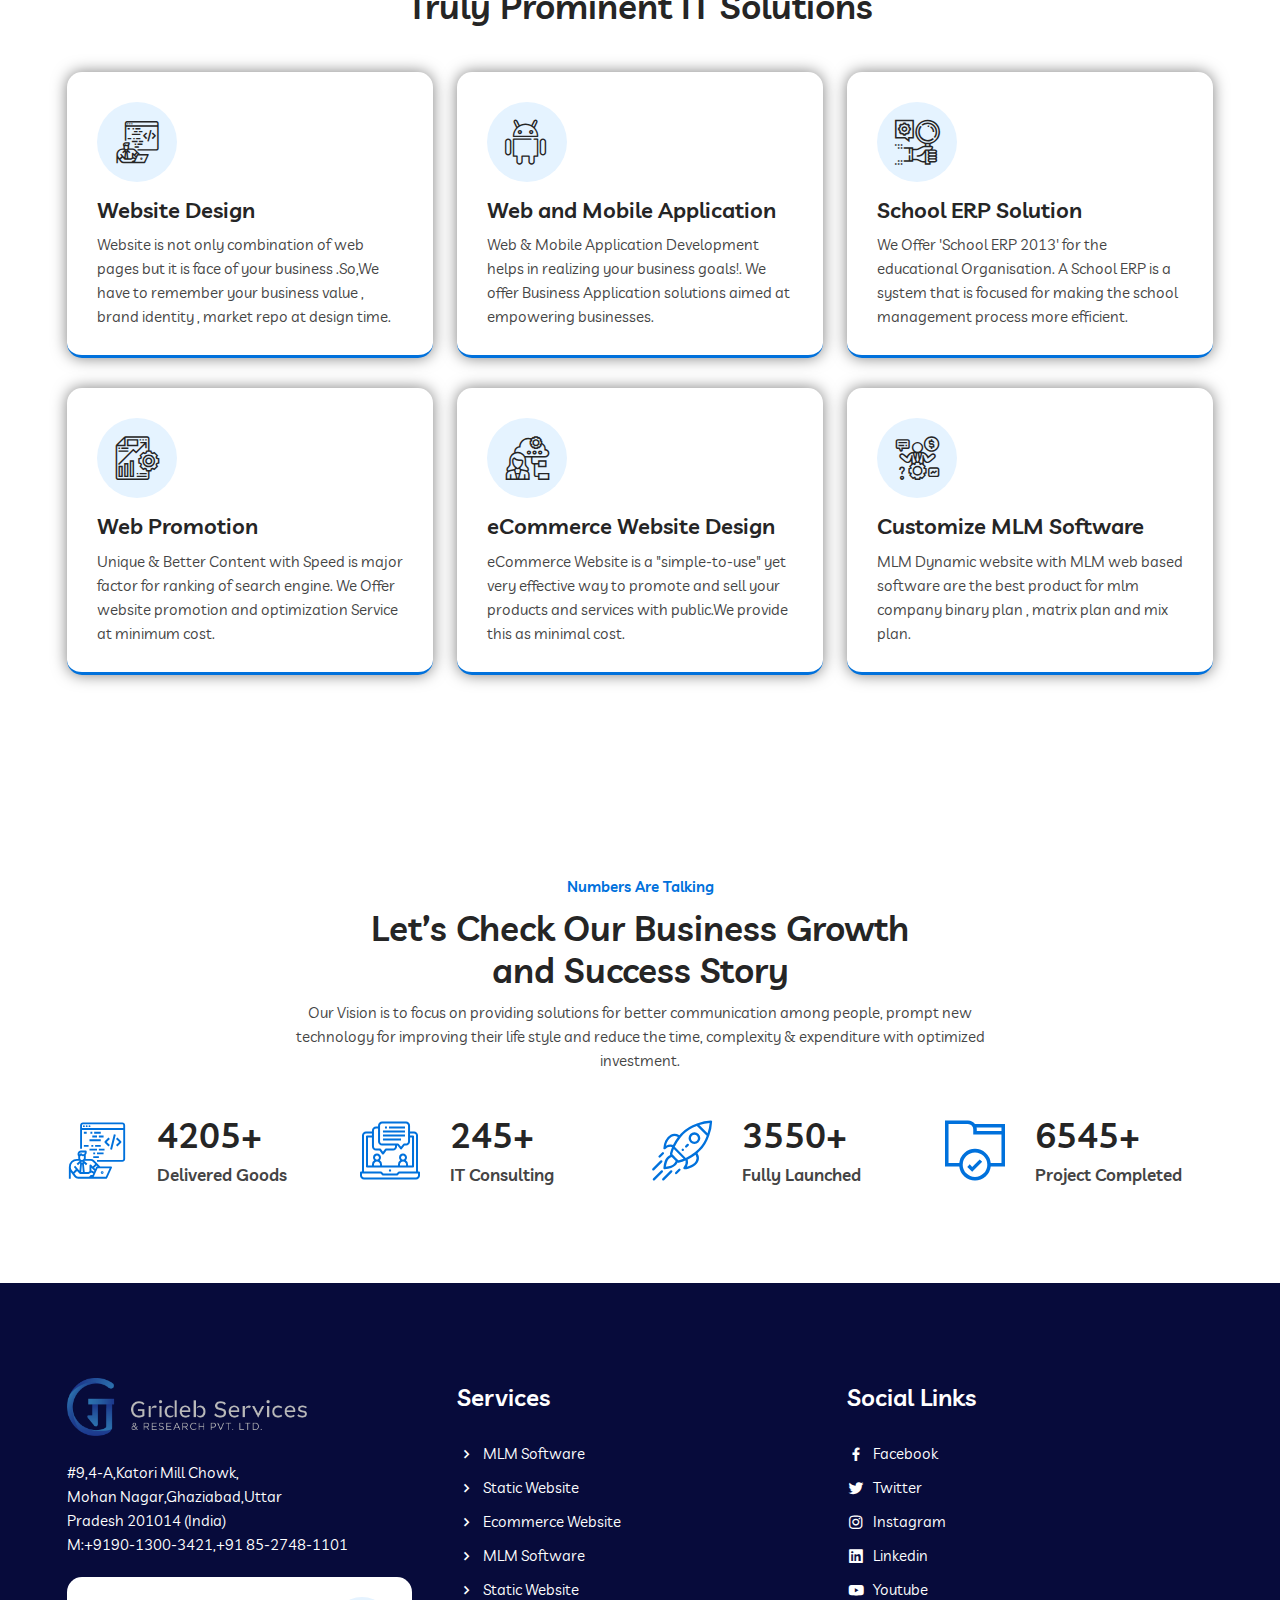
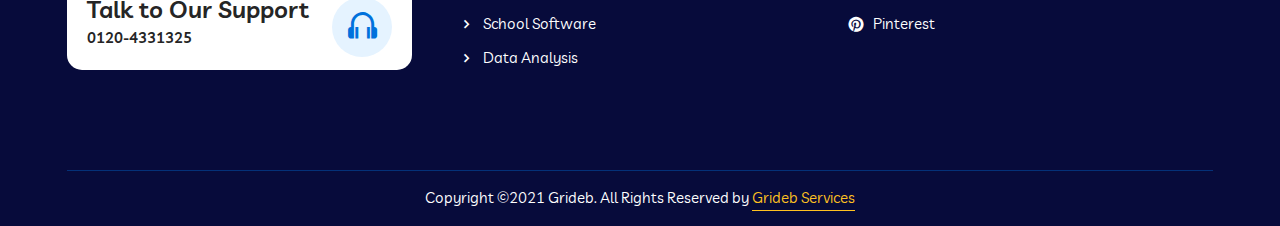
<file: about.html>
<!DOCTYPE html>
<html lang="en">

<head>
    <meta charset="UTF-8">
    <meta http-equiv="X-UA-Compatible" content="IE=edge">
    <meta name="viewport" content="width=device-width, initial-scale=1.0">
    <link rel="stylesheet" href="assets/css/bootstrap.min.css">
    <link rel="stylesheet" href="assets/css/animate.min.css">
    <link rel="stylesheet" href="assets/fonts/flaticon.css">
    <link rel="stylesheet" href="assets/css/boxicons.min.css">
    <link rel="stylesheet" href="assets/css/owl.carousel.min.css">
    <link rel="stylesheet" href="assets/css/owl.theme.default.min.css">
    <link rel="stylesheet" href="assets/css/magnific-popup.css">
    <link rel="stylesheet" href="assets/css/nice-select.min.css">
    <link rel="stylesheet" href="assets/css/meanmenu.css">
    <link rel="stylesheet" href="assets/css/style.css">
    <link rel="stylesheet" href="assets/css/responsive.css">
    <title>About Us</title>
</head>

<body>
    <!-- Navbar -->
    <header class="top-header top-header-bg">
        <div class="container">
            <div class="row align-items-center">
                <div class="col-lg-7 col-md-6">
                    <div class="top-head-left">
                        <div class="top-contact">
                            <h3>Support By : <a href="tel:+1(212)-255-5511">(120)4331325</a></h3>
                        </div>
                    </div>
                </div>
                <div class="col-lg-5 col-md-6">
                    <div class="top-header-right">
                        <div class="top-header-social">
                            <ul>
                                <li>
                                    <a href="https://www.facebook.com/gridebServices/" target="_blank">
                                        <i class='bx bxl-facebook'></i>
                                    </a>
                                </li>
                                <li>
                                    <a href="https://twitter.com/Gridebservices" target="_blank">
                                        <i class='bx bxl-twitter'></i>
                                    </a>
                                </li>
                                <li>
                                    <a href="https://www.linkedin.com/company/grideb-services/" target="_blank">
                                        <i class='bx bxl-linkedin-square'></i>
                                    </a>
                                </li>
                                <li>
                                    <a href="https://www.instagram.com/gridebservices/" target="_blank">
                                        <i class='bx bxl-instagram'></i>
                                    </a>
                                </li>
                            </ul>
                        </div>
                    </div>
                </div>
            </div>
        </div>
    </header>
    <div class="navbar-area">

        <div class="mobile-nav">
            <a href="index.html" class="logo">
                <img src="./assets/images/logo" alt="Logo">
            </a>
        </div>

        <div class="main-nav">
            <div class="container">
                <nav class="navbar navbar-expand-md navbar-light ">
                    <a class="navbar-brand" href="index.html">
                        <img src="./assets/images/logo" alt="Logo">
                    </a>
                    <div class="collapse navbar-collapse mean-menu" id="navbarSupportedContent">
                        <ul class="navbar-nav m-auto">
                            <li class="nav-item">
                                <a href="./index.html" class="nav-link">
                                    Home

                                </a>

                            </li>
                            <li class="nav-item">
                                <a href="./about.html" class="nav-link active">
                                    About
                                </a>
                            </li>
                            <li class="nav-item">
                                <a href="./services.html" class="nav-link">
                                    Services

                                </a>
                            </li>
                            <!-- <li class="nav-item">
                                <a href="#" class="nav-link">
                                    Products
                                    <i class='bx bx-caret-down'></i>
                                </a>
                                <ul class="dropdown-menu">
                                    <li class="nav-item">
                                        <a href="blog-1.html" class="nav-link">
                                            Product One
                                        </a>
                                    </li>
                                    <li class="nav-item">
                                        <a href="blog-2.html" class="nav-link">
                                            Product Two
                                        </a>
                                    </li>
                                    <li class="nav-item">
                                        <a href="blog-details.html" class="nav-link">
                                            Product Three
                                        </a>
                                    </li>
                                </ul>
                            </li> -->
                            <li class="nav-item">
                                <a href="carrer.html" class="nav-link">
                                    Career
                                </a>
                            </li>
                            <li class="nav-item">
                                <a href="contact.html" class="nav-link">
                                    Contact
                                </a>
                            </li>
                        </ul>
                        <div class="nav-side d-display">
                            <div class="nav-side-item">
                                <div class="search-box">
                                    <!-- <i class='bx bx-search'></i> -->
                                </div>
                            </div>
                            <div class="nav-side-item">
                                <div class="get-btn">
                                    <a href="contact.html" class="default-btn btn-bg-two border-radius-50">Get A Quote
                                        <i class='bx bx-chevron-right'></i></a>
                                </div>
                            </div>
                        </div>
                    </div>
                </nav>
            </div>
        </div>
        <div class="side-nav-responsive">
            <div class="container-max">
                <div class="dot-menu">
                    <div class="circle-inner">
                        <div class="in-circle circle-one"></div>
                        <div class="in-circle circle-two"></div>
                        <div class="in-circle circle-three"></div>
                    </div>
                </div>
                <div class="container">
                    <div class="side-nav-inner">
                        <div class="side-nav justify-content-center align-items-center">
                            <div class="side-nav-item nav-side">
                                <div class="search-box">
                                    <!-- <i class='bx bx-search'></i> -->
                                </div>
                                <div class="get-btn">
                                    <a href="contact.html" class="default-btn btn-bg-two border-radius-50">Get A Quote
                                        <i class='bx bx-chevron-right'></i></a>
                                </div>
                            </div>
                        </div>
                    </div>
                </div>
            </div>
        </div>
    </div>

    <!-- About Banner -->
    <div class="inner-banner">
        <div class="container">
            <div class="inner-title text-center">
                <h3>About Us</h3>
                <ul>
                    <li>
                        <a href="index.html">Home</a>
                    </li>
                    <li>
                        <i class='bx bx-chevrons-right'></i>
                    </li>
                    <li>About Us</li>
                </ul>
            </div>
        </div>
        <div class="inner-shape">
            <img src="assets/images/shape/inner-shape.png" alt="Images">
        </div>
    </div>
    <!-- About Area -->

    <div class="about-area ptb-100">
        <div class="container">
            <div class="row align-items-center">
                <div class="col-lg-6">
                    <div class="about-play">
                        <img src="assets/images/wireframe-video-thumbnail.jpg" alt="About Images">
                        <div class="about-play-content">
                            <span>Watch Our Intro Video</span>
                            <h2>Perfect Solution for IT Services!</h2>
                            <div class="play-on-area">
                                <a href="https://www.youtube.com/watch?v=cXnyBYoBmzY" class="play-on popup-btn"><i
                                        class='bx bx-play'></i></a>
                            </div>
                        </div>
                    </div>
                </div>
                <div class="col-lg-6">
                    <div class="about-content ml-25">
                        <div class="section-title">
                            <span class="sp-color2">10+ Years of Experience</span>
                            <h2>Right Partner for Software Innovation</h2>
                            <p>
                                Started in 2010, Grideb Services, is a Delhi NCR, India based Software and Website
                                Development Company who provide excellent solution for domain scenario with experienced,
                                talented and high skilled engineers.
                        </div>
                        <div class="row">
                            <div class="col-lg-6 col-md-6">
                                <ul class="about-list text-start">
                                    <li><i class='bx bxs-check-circle'></i>Cost of Supplies and Equipment</li>
                                    <li><i class='bx bxs-check-circle'></i>Bribed Autor Nisi Elit Volume</li>
                                    <li><i class='bx bxs-check-circle'></i>Cost of Supplies and Equipment</li>
                                </ul>
                            </div>
                            <div class="col-lg-6 col-md-6">
                                <ul class="about-list about-list-2 text-start">
                                    <li><i class='bx bxs-check-circle'></i>Change the Volume of Expected</li>
                                    <li><i class='bx bxs-check-circle'></i>Easy to Customer Services</li>
                                    <li><i class='bx bxs-check-circle'></i>Good Quality Products Services</li>
                                </ul>
                            </div>
                        </div>
                        <!-- <p class="about-content-text">Aenean sollicitudin, lorem quis bibendum auctor, nisi elit
                            consequat ipsum, nec sagittis sem nibh id elit. Duis sed odio sit amet nibh vulputate cursus
                            a sit amet mauris. Morbi accumsan ipsum velit.</p> -->
                    </div>
                </div>
            </div>
        </div>
    </div>
    <!-- Why choose us -->
    <div class="choose-area pt-100 pb-70">
        <div class="container">
            <div class="row">
                <div class="col-lg-6">
                    <div class="choose-content mr-20">
                        <div class="section-title">
                            <span class="sp-color1">Why Choose Us</span>
                            <h2>We Provide Truly Prominent IT Solutions.</h2>
                            <p>
                                Our software solutions are designed with a focus on secure, scalable, expandable and
                                reliable business systems. Through our low cost, high quality and reliable offshore
                                Software Services, we serve our clients giving them value for money and thus client
                                satisfaction.
                            </p>
                        </div>
                        <div class="row">
                            <div class="col-lg-6 col-6">
                                <div class="choose-content-card">
                                    <div class="content">
                                        <i class="flaticon-practice"></i>
                                        <h3>Experience</h3>
                                    </div>
                                    <p>We have 10+ years of experience.</p>
                                </div>
                            </div>
                            <div class="col-lg-6 col-6">
                                <div class="choose-content-card">
                                    <div class="content">
                                        <i class="flaticon-help"></i>
                                        <h3>Quick Support</h3>
                                    </div>
                                    <p>We have quick support system for all of your queries and problems.</p>
                                </div>
                            </div>
                        </div>
                    </div>
                </div>
                <div class="col-lg-6">
                    <div class="choose-img">
                        <img src="assets/images/choose-img.jpg" alt="Images">
                    </div>
                </div>
            </div>
        </div>
    </div>

    <!-- Security Section -->

    <div class="security-area pt-100 pb-70">
        <div class="container">
            <div class="section-title text-center">
                <span class="sp-color2">IT Security & Computing</span>
                <h2>Searching for a Solution! We Provide Truly Prominent IT Solutions</h2>
            </div>
            <div class="row pt-45">
                <div class="col-lg-4 col-sm-6">
                    <div class="security-card">
                        <i class="flaticon-web-development"></i>
                        <h3><a href="case-details.html">Website Design</a></h3>
                        <p>Website is not only combination of web pages but it is face of your business .So,We have to
                            remember your business value , brand identity , market repo at design time.</p>
                    </div>
                </div>
                <div class="col-lg-4 col-sm-6">
                    <div class="security-card">
                        <i class="flaticon-android"></i>
                        <h3><a href="case-details.html">Web and Mobile Application</a></h3>
                        <p>Web & Mobile Application Development helps in realizing your business goals!. We offer
                            Business Application solutions aimed at empowering businesses.</p>
                    </div>
                </div>
                <div class="col-lg-4 col-sm-6">
                    <div class="security-card">
                        <i class="flaticon-effective"></i>
                        <h3><a href="case-details.html">School ERP Solution</a></h3>
                        <p>We Offer 'School ERP 2013' for the educational Organisation. A School ERP is a system that is
                            focused for making the school management process more efficient.</p>
                    </div>
                </div>
                <div class="col-lg-4 col-sm-6">
                    <div class="security-card">
                        <i class="flaticon-implement"></i>
                        <h3><a href="case-details.html">Web Promotion</a></h3>
                        <p>Unique & Better Content with Speed is major factor for ranking of search engine. We Offer
                            website promotion and optimization Service at minimum cost.</p>
                    </div>
                </div>
                <div class="col-lg-4 col-sm-6">
                    <div class="security-card">
                        <i class="flaticon-consulting"></i>
                        <h3><a href="case-details.html">eCommerce Website Design</a></h3>
                        <p>eCommerce Website is a "simple-to-use" yet very effective way to promote and sell your
                            products and services with public.We provide this as minimal cost.</p>
                    </div>
                </div>
                <div class="col-lg-4 col-sm-6">
                    <div class="security-card">
                        <i class="flaticon-consultant"></i>
                        <h3><a href="case-details.html">Customize MLM Software</a></h3>
                        <p>MLM Dynamic website with MLM web based software are the best product for mlm company binary
                            plan , matrix plan and mix plan.</p>
                    </div>
                </div>
            </div>
        </div>
    </div>

    <div class="counter-area pt-100 pb-70">
        <div class="container">
            <div class="section-title text-center">
                <span class="sp-color2">Numbers Are Talking</span>
                <h2>Let’s Check Our Business Growth and Success Story</h2>
                <p>Our Vision is to focus on providing solutions for better communication among people, prompt new
                    technology for improving their life style and reduce the time, complexity & expenditure with
                    optimized investment.
                </p>
            </div>
            <div class="row pt-45">
                <div class="col-lg-3 col-6 col-md-3">
                    <div class="counter-another-content">
                        <i class="flaticon-web-development"></i>
                        <h3>4205+</h3>
                        <span>Delivered Goods</span>
                    </div>
                </div>
                <div class="col-lg-3 col-6 col-md-3">
                    <div class="counter-another-content">
                        <i class="flaticon-consulting-1"></i>
                        <h3>245+</h3>
                        <span>IT Consulting</span>
                    </div>
                </div>
                <div class="col-lg-3 col-6 col-md-3">
                    <div class="counter-another-content">
                        <i class="flaticon-startup"></i>
                        <h3>3550+</h3>
                        <span>Fully Launched</span>
                    </div>
                </div>
                <div class="col-lg-3 col-6 col-md-3">
                    <div class="counter-another-content">
                        <i class="flaticon-tick"></i>
                        <h3>6545+</h3>
                        <span>Project Completed</span>
                    </div>
                </div>
            </div>
        </div>
        <div class="counter-shape">
            <div class="shape1">
                <img src="assets/images/shape/shape1.png" alt="Images">
            </div>
            <div class="shape2">
                <img src="assets/images/shape/shape2.png" alt="Images">
            </div>
        </div>
    </div>

    <!-- Footer -->
    <footer class="footer-area footer-bg">
        <div class="container">
            <div class="footer-top pt-100 pb-70">
                <div class="row">
                    <div class="col-lg-4 col-sm-6">
                        <div class="footer-widget">
                            <div class="footer-logo">
                                <a href="index.html">
                                    <img src="assets/images/logo-footer.png" style="width: 240px;" alt="Images">
                                </a>
                            </div>
                            <p>
                                #9,4-A,Katori Mill Chowk,<br>
                                Mohan Nagar,Ghaziabad,Uttar <br>
                                Pradesh 201014 (India) <br>
                                M:+9190-1300-3421,+91 85-2748-1101
                            </p>
                            <div class="footer-call-content">
                                <h3>Talk to Our Support</h3>
                                <span><a href="tel:01204331325">0120-4331325</a></span>
                                <i class='bx bx-headphone'></i>
                            </div>
                        </div>
                    </div>
                    <div class="col-lg-4 col-sm-6">
                        <div class="footer-widget pl-2">
                            <h3>Services</h3>
                            <ul class="footer-list">
                                <li>
                                    <a href="service-details.html" target="_blank">
                                        <i class='bx bx-chevron-right'></i>
                                        MLM Software
                                    </a>
                                </li>
                                <li>
                                    <a href="service-details.html" target="_blank">
                                        <i class='bx bx-chevron-right'></i>
                                        Static Website
                                    </a>
                                </li>
                                <li>
                                    <a href="service-details.html" target="_blank">
                                        <i class='bx bx-chevron-right'></i>
                                        Ecommerce Website
                                    </a>
                                </li>
                                <li>
                                    <a href="compare.html" target="_blank">
                                        <i class='bx bx-chevron-right'></i>
                                        MLM Software
                                    </a>
                                </li>
                                <li>
                                    <a href="service-details.html" target="_blank">
                                        <i class='bx bx-chevron-right'></i>
                                        Static Website
                                    </a>
                                </li>
                                <li>
                                    <a href="service-details.html" target="_blank">
                                        <i class='bx bx-chevron-right'></i>
                                        School Software
                                    </a>
                                </li>
                                <li>
                                    <a href="service-details.html" target="_blank">
                                        <i class='bx bx-chevron-right'></i>
                                        Data Analysis
                                    </a>
                                </li>
                            </ul>
                        </div>
                    </div>
                    <div class="col-lg-4 col-sm-6">
                        <div class="footer-widget">
                            <h3>Social Links</h3>
                            <ul class="footer-list">
                                <li>
                                    <a href="https://www.facebook.com/gridebServices/" target="_blank">
                                        <i class='bx bxl-facebook'></i>
                                        Facebook
                                    </a>
                                </li>
                                <li>
                                    <a href="https://twitter.com/Gridebservices" target="_blank">
                                        <i class='bx bxl-twitter'></i>
                                        Twitter
                                    </a>
                                </li>
                                <li>
                                    <a href="https://www.instagram.com/gridebservices/" target="_blank">
                                        <i class='bx bxl-instagram'></i>
                                        Instagram
                                    </a>
                                </li>
                                <li>
                                    <a href="https://www.linkedin.com/company/grideb-services/" target="_blank">
                                        <i class='bx bxl-linkedin-square'></i>
                                        Linkedin
                                    </a>
                                </li>
                                <li>
                                    <a href="https://www.youtube.com/channel/UCcGbik49Tv-Nt3-kyyMX71w/featured" target="_blank">
                                        <i class='bx bxl-youtube'></i>
                                        Youtube
                                    </a>
                                </li>
                                <li>
                                    <a href="https://in.pinterest.com/gridebs/" target="_blank">
                                        <i class='bx bxl-pinterest'></i>
                                        Pinterest
                                    </a>
                                </li>
                            </ul>
                        </div>
                    </div>
                </div>
            </div>
            <div class="copy-right-area">
                <div class="copy-right-text">
                    <p>
                        Copyright ©2021 Grideb. All Rights Reserved by
                        <a href="http://www.grideb.com/" target="_blank">Grideb Services</a>
                    </p>
                </div>
            </div>
        </div>
    </footer>


    <script src="assets/js/jquery.min.js"></script>
    <script src="assets/js/bootstrap.bundle.min.js"></script>
    <script src="assets/js/owl.carousel.min.js"></script>
    <script src="assets/js/jquery.magnific-popup.min.js"></script>
    <script src="assets/js/jquery.nice-select.min.js"></script>
    <script src="assets/js/wow.min.js"></script>
    <script src="assets/js/meanmenu.js"></script>
    <script src="assets/js/jquery.ajaxchimp.min.js"></script>
    <script src="assets/js/form-validator.min.js"></script>
    <script src="assets/js/contact-form-script.js"></script>
    <script src="assets/js/custom.js"></script>
</body>

</html>
</file>
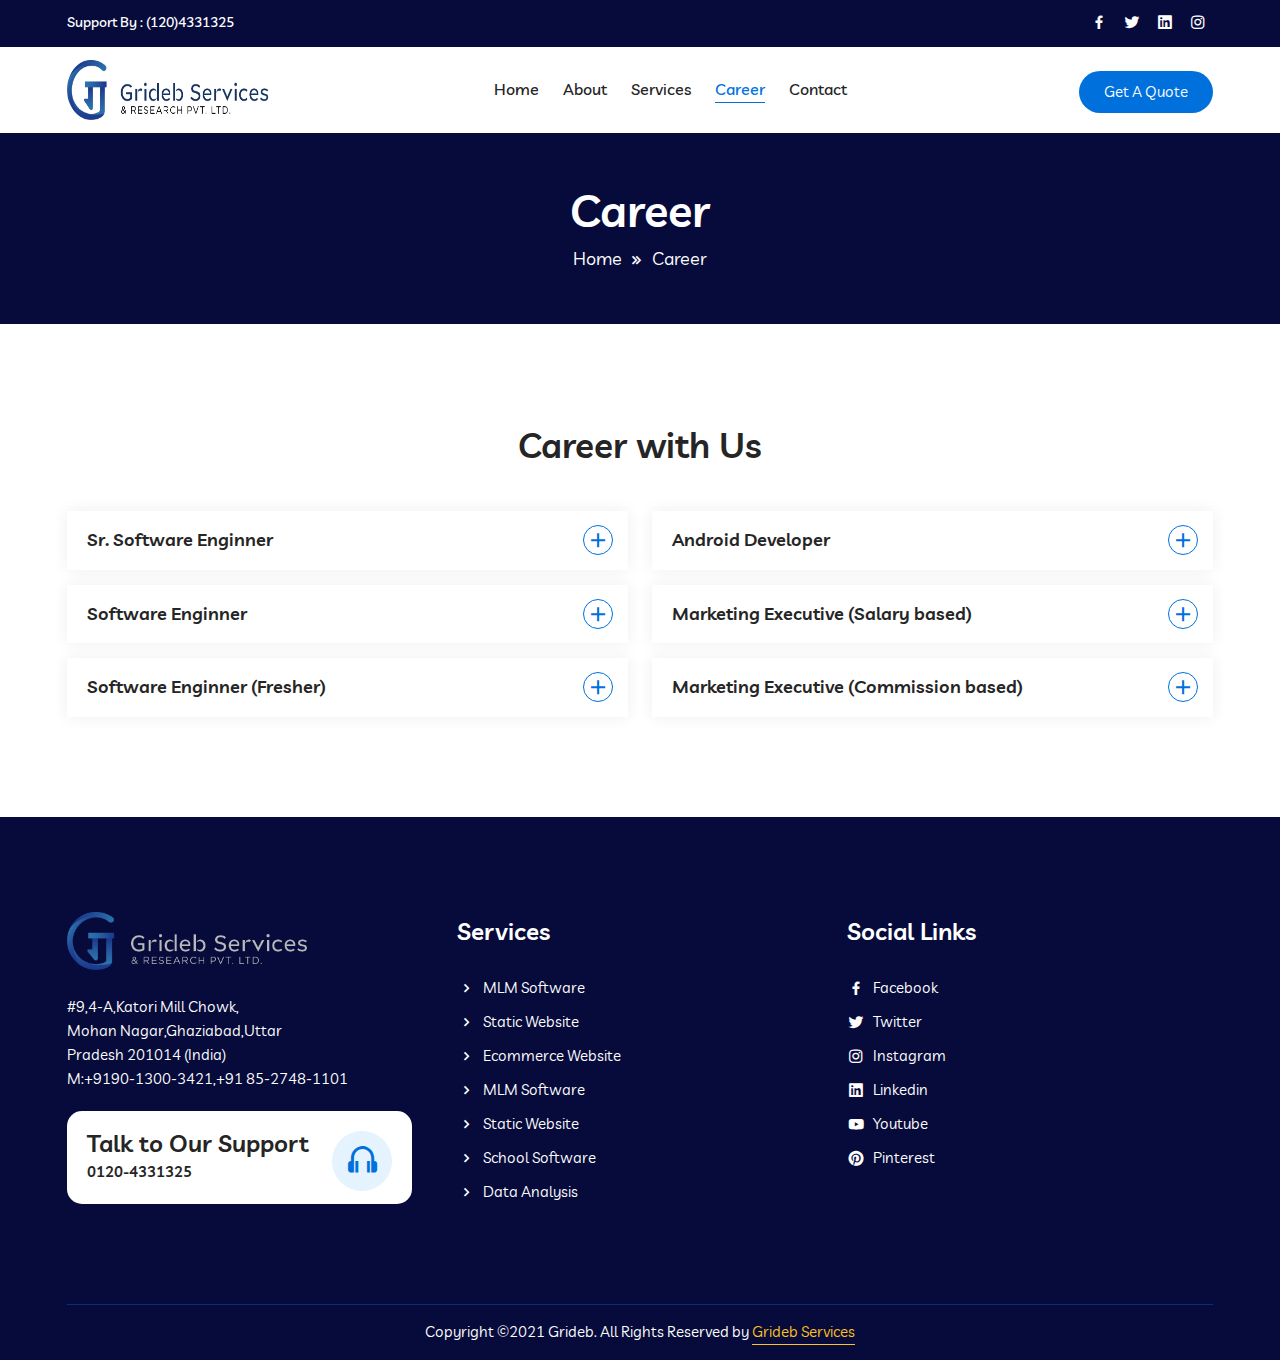
<file: carrer.html>
<!DOCTYPE html>
<html lang="en">

<head>
    <meta charset="UTF-8">
    <meta http-equiv="X-UA-Compatible" content="IE=edge">
    <meta name="viewport" content="width=device-width, initial-scale=1.0">
    <link rel="stylesheet" href="assets/css/bootstrap.min.css">
    <link rel="stylesheet" href="assets/css/animate.min.css">
    <link rel="stylesheet" href="assets/fonts/flaticon.css">
    <link rel="stylesheet" href="assets/css/boxicons.min.css">
    <link rel="stylesheet" href="assets/css/owl.carousel.min.css">
    <link rel="stylesheet" href="assets/css/owl.theme.default.min.css">
    <link rel="stylesheet" href="assets/css/magnific-popup.css">
    <link rel="stylesheet" href="assets/css/nice-select.min.css">
    <link rel="stylesheet" href="assets/css/meanmenu.css">
    <link rel="stylesheet" href="assets/css/style.css">
    <link rel="stylesheet" href="assets/css/responsive.css">
    <title>Career</title>
</head>

<body>
    <!-- Navbar -->
    <header class="top-header top-header-bg">
        <div class="container">
            <div class="row align-items-center">
                <div class="col-lg-7 col-md-6">
                    <div class="top-head-left">
                        <div class="top-contact">
                            <h3>Support By : <a href="tel:+1(212)-255-5511">(120)4331325</a></h3>
                        </div>
                    </div>
                </div>
                <div class="col-lg-5 col-md-6">
                    <div class="top-header-right">
                        <div class="top-header-social">
                            <ul>
                                <li>
                                    <a href="https://www.facebook.com/gridebServices/" target="_blank">
                                        <i class='bx bxl-facebook'></i>
                                    </a>
                                </li>
                                <li>
                                    <a href="https://twitter.com/Gridebservices" target="_blank">
                                        <i class='bx bxl-twitter'></i>
                                    </a>
                                </li>
                                <li>
                                    <a href="https://www.linkedin.com/company/grideb-services/" target="_blank">
                                        <i class='bx bxl-linkedin-square'></i>
                                    </a>
                                </li>
                                <li>
                                    <a href="https://www.instagram.com/gridebservices/" target="_blank">
                                        <i class='bx bxl-instagram'></i>
                                    </a>
                                </li>
                            </ul>
                        </div>
                    </div>
                </div>
            </div>
        </div>
    </header>
    <div class="navbar-area">

        <div class="mobile-nav">
            <a href="index.html" class="logo">
                <img src="./assets/images/logo" alt="Logo">
            </a>
        </div>

        <div class="main-nav">
            <div class="container">
                <nav class="navbar navbar-expand-md navbar-light ">
                    <a class="navbar-brand" href="index.html">
                        <img src="./assets/images/logo" alt="Logo">
                    </a>
                    <div class="collapse navbar-collapse mean-menu" id="navbarSupportedContent">
                        <ul class="navbar-nav m-auto">
                            <li class="nav-item">
                                <a href="./index.html" class="nav-link">
                                    Home

                                </a>

                            </li>
                            <li class="nav-item">
                                <a href="./about.html" class="nav-link">
                                    About
                                </a>
                            </li>
                            <li class="nav-item">
                                <a href="./services.html" class="nav-link">
                                    Services

                                </a>
                            </li>
                            <!-- <li class="nav-item">
                                <a href="#" class="nav-link">
                                    Products
                                    <i class='bx bx-caret-down'></i>
                                </a>
                                <ul class="dropdown-menu">
                                    <li class="nav-item">
                                        <a href="blog-1.html" class="nav-link">
                                            Product One
                                        </a>
                                    </li>
                                    <li class="nav-item">
                                        <a href="blog-2.html" class="nav-link">
                                            Product Two
                                        </a>
                                    </li>
                                    <li class="nav-item">
                                        <a href="blog-details.html" class="nav-link">
                                            Product Three
                                        </a>
                                    </li>
                                </ul>
                            </li> -->
                            <li class="nav-item">
                                <a href="carrer.html" class="nav-link active">
                                    Career
                                </a>
                            </li>
                            <li class="nav-item">
                                <a href="contact.html" class="nav-link">
                                    Contact
                                </a>
                            </li>
                        </ul>
                        <div class="nav-side d-display">
                            <div class="nav-side-item">
                                <div class="search-box">
                                    <!-- <i class='bx bx-search'></i> -->
                                </div>
                            </div>
                            <div class="nav-side-item">
                                <div class="get-btn">
                                    <a href="contact.html" class="default-btn btn-bg-two border-radius-50">Get A Quote
                                        <i class='bx bx-chevron-right'></i></a>
                                </div>
                            </div>
                        </div>
                    </div>
                </nav>
            </div>
        </div>
        <div class="side-nav-responsive">
            <div class="container-max">
                <div class="dot-menu">
                    <div class="circle-inner">
                        <div class="in-circle circle-one"></div>
                        <div class="in-circle circle-two"></div>
                        <div class="in-circle circle-three"></div>
                    </div>
                </div>
                <div class="container">
                    <div class="side-nav-inner">
                        <div class="side-nav justify-content-center align-items-center">
                            <div class="side-nav-item nav-side">
                                <div class="search-box">
                                    <!-- <i class='bx bx-search'></i> -->
                                </div>
                                <div class="get-btn">
                                    <a href="contact.html" class="default-btn btn-bg-two border-radius-50">Get A Quote
                                        <i class='bx bx-chevron-right'></i></a>
                                </div>
                            </div>
                        </div>
                    </div>
                </div>
            </div>
        </div>
    </div>
    <!-- Inner Banner -->
    <div class="inner-banner">
        <div class="container">
            <div class="inner-title text-center">
                <h3>Career</h3>
                <ul>
                    <li>
                        <a href="index.html">Home</a>
                    </li>
                    <li>
                        <i class='bx bx-chevrons-right'></i>
                    </li>
                    <li>Career</li>
                </ul>
            </div>
        </div>
        <div class="inner-shape">
            <img src="assets/images/shape/inner-shape.png" alt="Images">
        </div>
    </div>
    <!-- Career -->
    <div class="faq-area pt-100 pb-70">
        <div class="container">
            <div class="section-title text-center">
                <h2>Career with Us</h2>

            </div>
            <div class="row pt-45">
                <div class="col-lg-6">
                    <div class="faq-content">
                        <div class="faq-accordion">
                            <ul class="accordion">
                                <li class="accordion-item">
                                    <a class="accordion-title" href="javascript:void(0)">
                                        <i class='bx bx-plus'></i>
                                        Sr. Software Enginner
                                    </a>
                                    <div class="accordion-content">
                                        <h6>Location: <span style="font-weight: 400;">Mohan Nagar Ghaziabad</span></h6>
                                        <h6>Industry: <span style="font-weight: 400;">Computer Software</span></h6>
                                        <h6>Occupational Category: <span style="font-weight: 400;">Software
                                                Developers,Application</span></h6>
                                        <h6>Hours: <span style="font-weight: 400;">Full-time, 6 days per week</span>
                                        </h6>
                                        <h6>Description: <span style="font-weight: 400;"> GRIDEB SERVICES design and
                                                develop all types of Web application with specific focus being towards
                                                the Real State related Appications, Financial sector related
                                                Appications, Medical Sector related Applications,B2B Portal, Education
                                                related Applications, Ecommerce related Application, Accounting
                                                softwares, Help desk softwares and Content Management Applications
                                                (CMS).</span></h6>
                                        <h6>Responsiblities: <span style="font-weight: 400;">
                                                <ul>
                                                    <li>Wireframe Design</li>
                                                    <li>Understanding Client Requirements</li>
                                                    <li>Web Page Development</li>
                                                </ul>
                                            </span></h6>
                                        <h6>Educational Requirements: <span style="font-weight: 400;">
                                                <ul>
                                                    <li>BE(CS/IT) / B.Tech(IT/CS) /MCA</li>

                                                </ul>
                                            </span></h6>
                                        <h6>Experience requirements: <span style="font-weight: 400;">
                                                <ul>
                                                    <li>Minimum 2 year experience as a Software Engineer</li>

                                                </ul>
                                            </span></h6>
                                        <h6>Desired Skills: <span style="font-weight: 400;">
                                                <ul>
                                                    <li>Web application using AngularJS, HTML5 , CSS3 , Jquery , NodeJS
                                                    </li>
                                                    <li>Web application development with dynamic programming languages
                                                    </li>
                                                </ul>
                                            </span></h6>
                                        <h6>Qualifications: <span style="font-weight: 400;">
                                                <ul>
                                                    <li>Ability to work in a team environment with members of varying
                                                        skill levels.</li>
                                                    <li>Highly motivated</li>
                                                    <li>Learns quickly.</li>
                                                </ul>
                                            </span></h6>
                                        <h6>How to Apply: <span style="font-weight: 400;">Send your CV/Resume :
                                                gridebwork@gmail.com <br>Email with Subject : " Career : Sr. Software
                                                Engineer 2020-21 - Your Name" <br> </span></h6>
                                        <h6>Data Posted: <span style="font-weight: 400;"> 02-12-2021</span></h6>
                                    </div>
                                </li>
                                <li class="accordion-item">
                                    <a class="accordion-title" href="javascript:void(0)">
                                        <i class='bx bx-plus'></i>
                                        Software Enginner
                                    </a>
                                    <div class="accordion-content">
                                        <h6>Location: <span style="font-weight: 400;">Mohan Nagar Ghaziabad</span></h6>
                                        <h6>Industry: <span style="font-weight: 400;">Computer Software/span></h6>
                                        <h6>Occupational Category: <span style="font-weight: 400;">Software
                                                Developers,Application</span></h6>
                                        <h6>Hours: <span style="font-weight: 400;">Full-time, 6 days per week</span>
                                        </h6>
                                        <h6>Description: <span style="font-weight: 400;"> GRIDEB SERVICES design and
                                                develop all types of Web application with specific focus being towards
                                                the Real State related Appications, Financial sector related
                                                Appications, Medical Sector related Applications,B2B Portal, Education
                                                related Applications, Ecommerce related Application, Accounting
                                                softwares, Help desk softwares and Content Management Applications
                                                (CMS).</span></h6>
                                        <h6>Responsiblities: <span style="font-weight: 400;">
                                                <ul>

                                                    <li>Understanding Client Requirements</li>
                                                    <li>Web Page Development</li>
                                                </ul>
                                            </span></h6>
                                        <h6>Educational Requirements: <span style="font-weight: 400;">
                                                <ul>
                                                    <li>BE(CS/IT) / B.Tech(IT/CS) /MCA</li>

                                                </ul>
                                            </span></h6>
                                        <h6>Experience requirements: <span style="font-weight: 400;">
                                                <ul>
                                                    <li>Minimum 1 year experience as a Software Engineer</li>

                                                </ul>
                                            </span></h6>
                                        <h6>Desired Skills: <span style="font-weight: 400;">
                                                <ul>
                                                    <li>Web application using AngularJS, HTML5 , CSS3 , Jquery , NodeJS
                                                    </li>
                                                    <li>Web application development with dynamic programming languages
                                                    </li>
                                                </ul>
                                            </span></h6>
                                        <h6>Qualifications: <span style="font-weight: 400;">
                                                <ul>
                                                    <li>Ability to work in a team environment with members of varying
                                                        skill levels.</li>
                                                    <li>Highly motivated</li>
                                                    <li>Learns quickly.</li>
                                                </ul>
                                            </span></h6>
                                        <h6>How to Apply: <span style="font-weight: 400;">Send your CV/Resume :
                                                gridebwork@gmail.com <br>Email with Subject : " Career : Sr. Software
                                                Engineer 2020-21 - Your Name" <br> </span></h6>
                                        <h6>Data Posted: <span style="font-weight: 400;"> 02-12-2021</span></h6>
                                    </div>
                                </li>
                                <li class="accordion-item">
                                    <a class="accordion-title" href="javascript:void(0)">
                                        <i class='bx bx-plus'></i>
                                        Software Enginner (Fresher)
                                    </a>
                                    <div class="accordion-content">
                                        <h6>Location: <span style="font-weight: 400;">Mohan Nagar Ghaziabad</span></h6>
                                        <h6>Industry: <span style="font-weight: 400;">Computer Software</span></h6>
                                        <h6>Occupational Category: <span style="font-weight: 400;">Software
                                                Developers,Application</span></h6>
                                        <h6>Hours: <span style="font-weight: 400;">Full-time, 6 days per week</span>
                                        </h6>
                                        <h6>Description: <span style="font-weight: 400;"> GRIDEB SERVICES design and
                                                develop all types of Web application with specific focus being towards
                                                the Real State related Appications, Financial sector related
                                                Appications, Medical Sector related Applications,B2B Portal, Education
                                                related Applications, Ecommerce related Application, Accounting
                                                softwares, Help desk softwares and Content Management Applications
                                                (CMS).</span></h6>
                                        <h6>Responsiblities: <span style="font-weight: 400;">
                                                <ul>

                                                    <li>Understanding Client Requirements</li>
                                                    <li>Web Page Development</li>
                                                </ul>
                                            </span></h6>
                                        <h6>Educational Requirements: <span style="font-weight: 400;">
                                                <ul>
                                                    <li>BE(CS/IT) / B.Tech(IT/CS) /MCA</li>

                                                </ul>
                                            </span></h6>
                                        <h6>Experience requirements: <span style="font-weight: 400;">
                                                <ul>
                                                    <li>Fresher</li>

                                                </ul>
                                            </span></h6>
                                        <h6>Desired Skills: <span style="font-weight: 400;">
                                                <ul>
                                                    <li>Basic HTML5, CSS3, JQuery
                                                    </li>

                                                </ul>
                                            </span></h6>
                                        <h6>Qualifications: <span style="font-weight: 400;">
                                                <ul>
                                                    <li>Ability to work in a team environment with members of varying
                                                        skill levels.</li>
                                                    <li>Highly motivated</li>
                                                    <li>Learns quickly.</li>
                                                </ul>
                                            </span></h6>
                                        <h6>How to Apply: <span style="font-weight: 400;">Send your CV/Resume :
                                                gridebwork@gmail.com <br>Email with Subject : " Career : Sr. Software
                                                Engineer 2020-21 - Your Name" <br> </span></h6>
                                        <h6>Data Posted: <span style="font-weight: 400;"> 02-12-2021</span></h6>
                                    </div>
                                </li>

                            </ul>
                        </div>
                    </div>
                </div>
                <div class="col-lg-6">
                    <div class="faq-content">
                        <div class="faq-accordion">
                            <ul class="accordion">
                                <li class="accordion-item">
                                    <a class="accordion-title" href="javascript:void(0)">
                                        <i class='bx bx-plus'></i>
                                        Android Developer
                                    </a>
                                    <div class="accordion-content">
                                        <h6>Location: <span style="font-weight: 400;">Mohan Nagar Ghaziabad</span></h6>
                                        <h6>Industry: <span style="font-weight: 400;">Computer Software</span></h6>
                                        <h6>Occupational Category: <span style="font-weight: 400;">Software
                                                Developers,Application,Android,Mobile</span></h6>
                                        <h6>Hours: <span style="font-weight: 400;">Full-time, 6 days per week</span>
                                        </h6>
                                        <h6>Description: <span style="font-weight: 400;"> GRIDEB SERVICES design and
                                                develop all types of Web application with specific focus being towards
                                                the Real State related Appications, Financial sector related
                                                Appications, Medical Sector related Applications,B2B Portal, Education
                                                related Applications, Ecommerce related Application, Accounting
                                                softwares, Help desk softwares and Content Management Applications
                                                (CMS).</span></h6>
                                        <h6>Responsiblities: <span style="font-weight: 400;">
                                                <ul>

                                                    <li>Understanding Client Requirements</li>
                                                    <li>Understand API</li>
                                                </ul>
                                            </span></h6>
                                        <h6>Educational Requirements: <span style="font-weight: 400;">
                                                <ul>
                                                    <li>BE(CS/IT) / B.Tech(IT/CS) /MCA</li>

                                                </ul>
                                            </span></h6>
                                        <h6>Experience requirements: <span style="font-weight: 400;">
                                                <ul>
                                                    <li>Minimum 1 year experience as a Mobile Application Developer</li>

                                                </ul>
                                            </span></h6>
                                        <h6>Desired Skills: <span style="font-weight: 400;">
                                                <ul>
                                                    <li>Java
                                                    </li>
                                                    <li>Application Development</li>

                                                </ul>
                                            </span></h6>
                                        <h6>Qualifications: <span style="font-weight: 400;">
                                                <ul>
                                                    <li>Ability to work in a team environment with members of varying
                                                        skill levels.</li>
                                                    <li>Highly motivated</li>
                                                    <li>Learns quickly.</li>
                                                </ul>
                                            </span></h6>
                                        <h6>How to Apply: <span style="font-weight: 400;">Send your CV/Resume :
                                                gridebwork@gmail.com <br>Email with Subject : " Career : Sr. Software
                                                Engineer 2020-21 - Your Name" <br> </span></h6>
                                        <h6>Data Posted: <span style="font-weight: 400;"> 02-12-2021</span></h6>
                                    </div>
                                </li>
                                <li class="accordion-item">
                                    <a class="accordion-title" href="javascript:void(0)">
                                        <i class='bx bx-plus'></i>
                                        Marketing Executive (Salary based)
                                    </a>
                                    <div class="accordion-content">
                                        <h6>Location: <span style="font-weight: 400;">Mohan Nagar</span></h6>
                                        <h6>Industry: <span style="font-weight: 400;">Computer Software</span></h6>
                                        <h6>Occupational Category: <span style="font-weight: 400;">Software
                                                Developers,Application</span></h6>
                                        <h6>Hours: <span style="font-weight: 400;">Full-time, 6 days per week</span>
                                        </h6>
                                        <h6>Description: <span style="font-weight: 400;"> GRIDEB SERVICES design and
                                                develop all types of Web application with specific focus being towards
                                                the Real State related Appications, Financial sector related
                                                Appications, Medical Sector related Applications,B2B Portal, Education
                                                related Applications, Ecommerce related Application, Accounting
                                                softwares, Help desk softwares and Content Management Applications
                                                (CMS).</span></h6>
                                        <h6>Responsiblities: <span style="font-weight: 400;">
                                                <ul>

                                                    <li>Understand Company Product</li>
                                                    <li>Create new idea to sale</li>
                                                    <li>Contact to new client and sale</li>
                                                </ul>
                                            </span></h6>
                                        <h6>Educational Requirements: <span style="font-weight: 400;">
                                                <ul>
                                                    <li>12th Graduate</li>

                                                </ul>
                                            </span></h6>
                                        <h6>Experience requirements: <span style="font-weight: 400;">
                                                <ul>
                                                    <li>Fresher</li>

                                                </ul>
                                            </span></h6>
                                        <h6>Desired Skills: <span style="font-weight: 400;">
                                                <ul>

                                                    <li>Better Communication Skill</li>
                                                </ul>
                                            </span></h6>
                                        <h6>Qualifications: <span style="font-weight: 400;">
                                                <ul>
                                                    <li>Ability to Sale</li>
                                                    <li>Highly motivated</li>
                                                    <li>Learns quickly</li>
                                                </ul>
                                            </span></h6>
                                        <h6>How to Apply: <span style="font-weight: 400;">Send your CV/Resume :
                                                gridebwork@gmail.com <br>Email with Subject : " Career : Sr. Software
                                                Engineer 2020-21 - Your Name" <br> </span></h6>
                                        <h6>Data Posted: <span style="font-weight: 400;"> 02-12-2021</span></h6>
                                    </div>
                                </li>
                                <li class="accordion-item">
                                    <a class="accordion-title" href="javascript:void(0)">
                                        <i class='bx bx-plus'></i>
                                        Marketing Executive (Commission based)
                                    </a>
                                    <div class="accordion-content">
                                        <h6>Location: <span style="font-weight: 400;">Mohan Nagar,Ghaziabad</span></h6>
                                        <h6>Industry: <span style="font-weight: 400;">Computer Software</span></h6>
                                        <h6>Occupational Category: <span style="font-weight: 400;">Software
                                                Developers,Application</span></h6>
                                        <h6>Hours: <span style="font-weight: 400;">Full-time, 6 days per week</span>
                                        </h6>
                                        <h6>Description: <span style="font-weight: 400;"> GRIDEB SERVICES design and
                                                develop all types of Web application with specific focus being towards
                                                the Real State related Appications, Financial sector related
                                                Appications, Medical Sector related Applications,B2B Portal, Education
                                                related Applications, Ecommerce related Application, Accounting
                                                softwares, Help desk softwares and Content Management Applications
                                                (CMS).</span></h6>
                                        <h6>Responsiblities: <span style="font-weight: 400;">
                                                <ul>
                                                    <li>Understand Company Product</li>
                                                    <li>Create new idea to sale</li>
                                                    <li>Contact to new client and sale</li>
                                                </ul>
                                            </span></h6>
                                        <h6>Educational Requirements: <span style="font-weight: 400;">
                                                <ul>
                                                    <li>12th, Graduate</li>

                                                </ul>
                                            </span></h6>
                                        <h6>Experience requirements: <span style="font-weight: 400;">
                                                <ul>
                                                    <li>Fresher</li>

                                                </ul>
                                            </span></h6>
                                        <h6>Desired Skills: <span style="font-weight: 400;">
                                                <ul>
                                                    <li>Better Communication Skill</li>
                                                </ul>
                                            </span></h6>
                                        <h6>Qualifications: <span style="font-weight: 400;">
                                                <ul>
                                                    <li>Ability to sale.</li>

                                                    <li>Highly motivated</li>
                                                    <li>Learns quickly.</li>
                                                </ul>
                                            </span></h6>
                                        <h6>How to Apply: <span style="font-weight: 400;">Send your CV/Resume :
                                                gridebwork@gmail.com <br>Email with Subject : " Career : Sr. Software
                                                Engineer 2020-21 - Your Name" <br> </span></h6>
                                        <h6>Data Posted: <span style="font-weight: 400;"> 02-12-2021</span></h6>
                                    </div>
                                </li>

                            </ul>
                        </div>
                    </div>
                </div>
            </div>
        </div>
    </div>

<!-- Footer -->
<footer class="footer-area footer-bg">
    <div class="container">
        <div class="footer-top pt-100 pb-70">
            <div class="row">
                <div class="col-lg-4 col-sm-6">
                    <div class="footer-widget">
                        <div class="footer-logo">
                            <a href="index.html">
                                <img src="assets/images/logo-footer.png" style="width: 240px;" alt="Images">
                            </a>
                        </div>
                        <p>
                            #9,4-A,Katori Mill Chowk,<br>
                            Mohan Nagar,Ghaziabad,Uttar <br>
                            Pradesh 201014 (India) <br>
                            M:+9190-1300-3421,+91 85-2748-1101
                        </p>
                        <div class="footer-call-content">
                            <h3>Talk to Our Support</h3>
                            <span><a href="tel:01204331325">0120-4331325</a></span>
                            <i class='bx bx-headphone'></i>
                        </div>
                    </div>
                </div>
                <div class="col-lg-4 col-sm-6">
                    <div class="footer-widget pl-2">
                        <h3>Services</h3>
                        <ul class="footer-list">
                            <li>
                                <a href="service-details.html" target="_blank">
                                    <i class='bx bx-chevron-right'></i>
                                    MLM Software
                                </a>
                            </li>
                            <li>
                                <a href="service-details.html" target="_blank">
                                    <i class='bx bx-chevron-right'></i>
                                    Static Website
                                </a>
                            </li>
                            <li>
                                <a href="service-details.html" target="_blank">
                                    <i class='bx bx-chevron-right'></i>
                                    Ecommerce Website
                                </a>
                            </li>
                            <li>
                                <a href="compare.html" target="_blank">
                                    <i class='bx bx-chevron-right'></i>
                                    MLM Software
                                </a>
                            </li>
                            <li>
                                <a href="service-details.html" target="_blank">
                                    <i class='bx bx-chevron-right'></i>
                                    Static Website
                                </a>
                            </li>
                            <li>
                                <a href="service-details.html" target="_blank">
                                    <i class='bx bx-chevron-right'></i>
                                    School Software
                                </a>
                            </li>
                            <li>
                                <a href="service-details.html" target="_blank">
                                    <i class='bx bx-chevron-right'></i>
                                    Data Analysis
                                </a>
                            </li>
                        </ul>
                    </div>
                </div>
                <div class="col-lg-4 col-sm-6">
                    <div class="footer-widget">
                        <h3>Social Links</h3>
                        <ul class="footer-list">
                            <li>
                                <a href="https://www.facebook.com/gridebServices/" target="_blank">
                                    <i class='bx bxl-facebook'></i>
                                    Facebook
                                </a>
                            </li>
                            <li>
                                <a href="https://twitter.com/Gridebservices" target="_blank">
                                    <i class='bx bxl-twitter'></i>
                                    Twitter
                                </a>
                            </li>
                            <li>
                                <a href="https://www.instagram.com/gridebservices/" target="_blank">
                                    <i class='bx bxl-instagram'></i>
                                    Instagram
                                </a>
                            </li>
                            <li>
                                <a href="https://www.linkedin.com/company/grideb-services/" target="_blank">
                                    <i class='bx bxl-linkedin-square'></i>
                                    Linkedin
                                </a>
                            </li>
                            <li>
                                <a href="https://www.youtube.com/channel/UCcGbik49Tv-Nt3-kyyMX71w/featured" target="_blank">
                                    <i class='bx bxl-youtube'></i>
                                    Youtube
                                </a>
                            </li>
                            <li>
                                <a href="https://in.pinterest.com/gridebs/" target="_blank">
                                    <i class='bx bxl-pinterest'></i>
                                    Pinterest
                                </a>
                            </li>
                        </ul>
                    </div>
                </div>
            </div>
        </div>
        <div class="copy-right-area">
            <div class="copy-right-text">
                <p>
                    Copyright ©2021 Grideb. All Rights Reserved by
                    <a href="http://www.grideb.com/" target="_blank">Grideb Services</a>
                </p>
            </div>
        </div>
    </div>
</footer>

    <script src="assets/js/jquery.min.js"></script>
    <script src="assets/js/bootstrap.bundle.min.js"></script>
    <script src="assets/js/owl.carousel.min.js"></script>
    <script src="assets/js/jquery.magnific-popup.min.js"></script>
    <script src="assets/js/jquery.nice-select.min.js"></script>
    <script src="assets/js/wow.min.js"></script>
    <script src="assets/js/meanmenu.js"></script>
    <script src="assets/js/jquery.ajaxchimp.min.js"></script>
    <script src="assets/js/form-validator.min.js"></script>
    <script src="assets/js/contact-form-script.js"></script>
    <script src="assets/js/custom.js"></script>
</body>

</html>
</file>
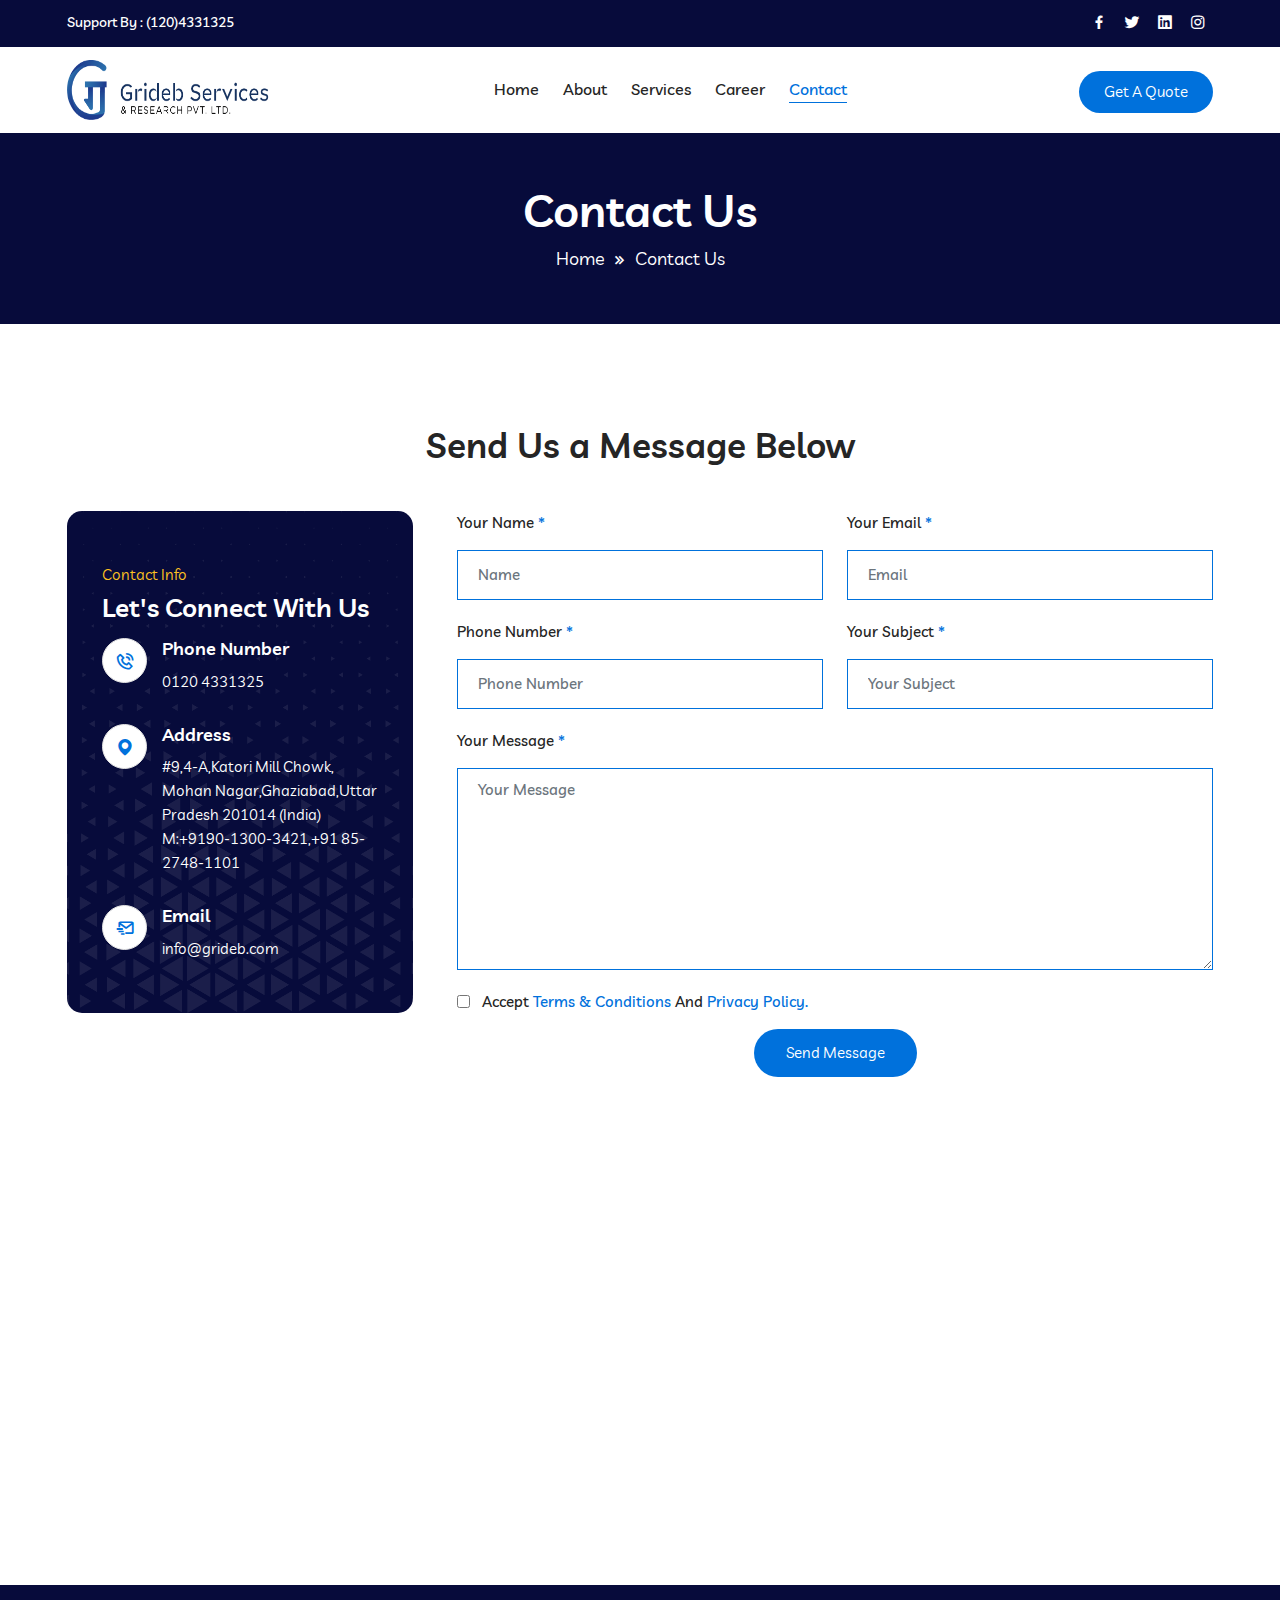
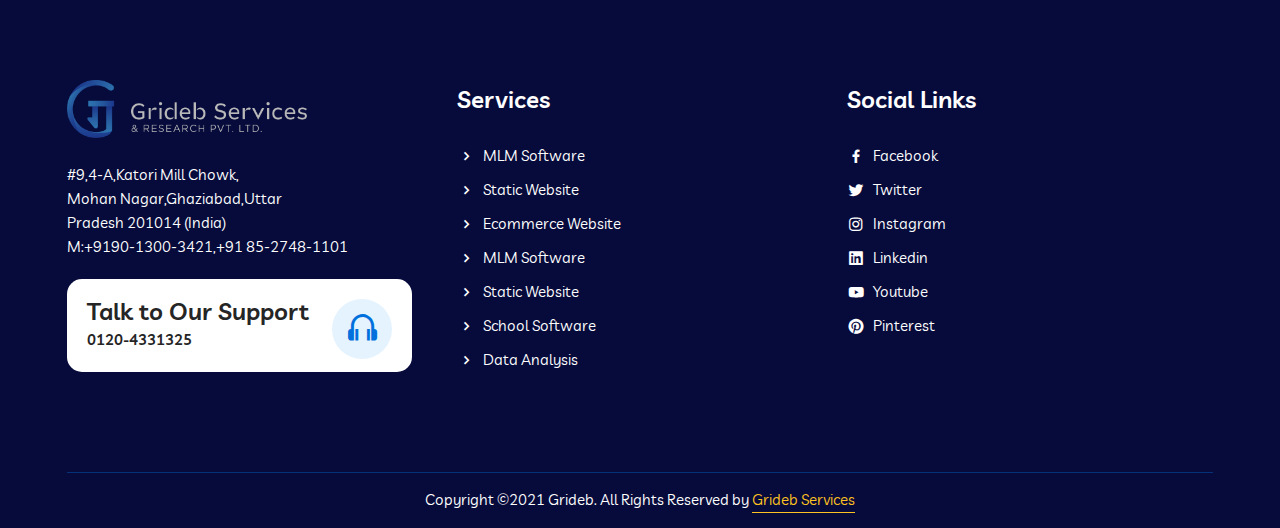
<file: contact.html>
<!DOCTYPE html>
<html lang="en">

<head>
    <meta charset="UTF-8">
    <meta http-equiv="X-UA-Compatible" content="IE=edge">
    <meta name="viewport" content="width=device-width, initial-scale=1.0">
    <title>Contact Us</title>
    <link rel="stylesheet" href="assets/css/bootstrap.min.css">
    <link rel="stylesheet" href="assets/css/animate.min.css">
    <link rel="stylesheet" href="assets/fonts/flaticon.css">
    <link rel="stylesheet" href="assets/css/boxicons.min.css">
    <link rel="stylesheet" href="assets/css/owl.carousel.min.css">
    <link rel="stylesheet" href="assets/css/owl.theme.default.min.css">
    <link rel="stylesheet" href="assets/css/magnific-popup.css">
    <link rel="stylesheet" href="assets/css/nice-select.min.css">
    <link rel="stylesheet" href="assets/css/meanmenu.css">
    <link rel="stylesheet" href="assets/css/style.css">
    <link rel="stylesheet" href="assets/css/responsive.css">
</head>

<body>
    <!-- Navbar -->
    <header class="top-header top-header-bg">
        <div class="container">
            <div class="row align-items-center">
                <div class="col-lg-7 col-md-6">
                    <div class="top-head-left">
                        <div class="top-contact">
                            <h3>Support By : <a href="tel:+1(212)-255-5511">(120)4331325</a></h3>
                        </div>
                    </div>
                </div>
                <div class="col-lg-5 col-md-6">
                    <div class="top-header-right">
                        <div class="top-header-social">
                            <ul>
                                <li>
                                    <a href="https://www.facebook.com/gridebServices/" target="_blank">
                                        <i class='bx bxl-facebook'></i>
                                    </a>
                                </li>
                                <li>
                                    <a href="https://twitter.com/Gridebservices" target="_blank">
                                        <i class='bx bxl-twitter'></i>
                                    </a>
                                </li>
                                <li>
                                    <a href="https://www.linkedin.com/company/grideb-services/" target="_blank">
                                        <i class='bx bxl-linkedin-square'></i>
                                    </a>
                                </li>
                                <li>
                                    <a href="https://www.instagram.com/gridebservices/" target="_blank">
                                        <i class='bx bxl-instagram'></i>
                                    </a>
                                </li>
                            </ul>
                        </div>
                    </div>
                </div>
            </div>
        </div>
    </header>
    <div class="navbar-area">

        <div class="mobile-nav">
            <a href="index.html" class="logo">
                <img src="./assets/images/logo" alt="Logo">
            </a>
        </div>

        <div class="main-nav">
            <div class="container">
                <nav class="navbar navbar-expand-md navbar-light ">
                    <a class="navbar-brand" href="index.html">
                        <img src="./assets/images/logo" alt="Logo">
                    </a>
                    <div class="collapse navbar-collapse mean-menu" id="navbarSupportedContent">
                        <ul class="navbar-nav m-auto">
                            <li class="nav-item">
                                <a href="./index.html" class="nav-link">
                                    Home

                                </a>

                            </li>
                            <li class="nav-item">
                                <a href="./about.html" class="nav-link">
                                    About
                                </a>
                            </li>
                            <li class="nav-item">
                                <a href="./services.html" class="nav-link">
                                    Services

                                </a>
                            </li>
                            <!-- <li class="nav-item">
                                <a href="#" class="nav-link">
                                    Products
                                    <i class='bx bx-caret-down'></i>
                                </a>
                                <ul class="dropdown-menu">
                                    <li class="nav-item">
                                        <a href="blog-1.html" class="nav-link">
                                            Product One
                                        </a>
                                    </li>
                                    <li class="nav-item">
                                        <a href="blog-2.html" class="nav-link">
                                            Product Two
                                        </a>
                                    </li>
                                    <li class="nav-item">
                                        <a href="blog-details.html" class="nav-link">
                                            Product Three
                                        </a>
                                    </li>
                                </ul>
                            </li> -->
                            <li class="nav-item">
                                <a href="carrer.html" class="nav-link">
                                    Career
                                </a>
                            </li>
                            <li class="nav-item">
                                <a href="contact.html" class="nav-link active">
                                    Contact
                                </a>
                            </li>
                        </ul>
                        <div class="nav-side d-display">
                            <div class="nav-side-item">
                                <div class="search-box">
                                    <!-- <i class='bx bx-search'></i> -->
                                </div>
                            </div>
                            <div class="nav-side-item">
                                <div class="get-btn">
                                    <a href="contact.html" class="default-btn btn-bg-two border-radius-50">Get A Quote
                                        <i class='bx bx-chevron-right'></i></a>
                                </div>
                            </div>
                        </div>
                    </div>
                </nav>
            </div>
        </div>
        <div class="side-nav-responsive">
            <div class="container-max">
                <div class="dot-menu">
                    <div class="circle-inner">
                        <div class="in-circle circle-one"></div>
                        <div class="in-circle circle-two"></div>
                        <div class="in-circle circle-three"></div>
                    </div>
                </div>
                <div class="container">
                    <div class="side-nav-inner">
                        <div class="side-nav justify-content-center align-items-center">
                            <div class="side-nav-item nav-side">
                                <div class="search-box">
                                    <!-- <i class='bx bx-search'></i> -->
                                </div>
                                <div class="get-btn">
                                    <a href="contact.html" class="default-btn btn-bg-two border-radius-50">Get A Quote
                                        <i class='bx bx-chevron-right'></i></a>
                                </div>
                            </div>
                        </div>
                    </div>
                </div>
            </div>
        </div>
    </div>
    <!-- Inner Banner -->
    <div class="inner-banner">
        <div class="container">
            <div class="inner-title text-center">
                <h3>Contact Us</h3>
                <ul>
                    <li>
                        <a href="index.html">Home</a>
                    </li>
                    <li>
                        <i class='bx bx-chevrons-right'></i>
                    </li>
                    <li>Contact Us</li>
                </ul>
            </div>
        </div>
        <div class="inner-shape">
            <img src="assets/images/shape/inner-shape.png" alt="Images">
        </div>
    </div>
    <!-- Contact Form -->
    <div class="contact-form-area pt-100 pb-70">
        <div class="container">
            <div class="section-title text-center">
                <h2>Send Us a Message Below</h2>
            </div>
            <div class="row pt-45">
                <div class="col-lg-4">
                    <div class="contact-info mr-20">
                        <span>Contact Info</span>
                        <h2>Let's Connect With Us</h2>
                        <!-- <p>Lorem ipsum dolor sit amet, consectetur adipiscing elit. Etiam imperdiet varius mi, ut
                            hendrerit magna mollis ac. </p> -->
                        <ul>
                            <li>
                                <div class="content">
                                    <i class='bx bx-phone-call'></i>
                                    <h3>Phone Number</h3>
                                    <a href="tel:01204331325">0120 4331325</a>
                                </div>
                            </li>
                            <li>
                                <div class="content">
                                    <i class='bx bxs-map'></i>
                                    <h3>Address</h3>
                                    <span> #9,4-A,Katori Mill Chowk,<br>
                                        Mohan Nagar,Ghaziabad,Uttar <br>
                                        Pradesh 201014 (India) <br>
                                        M:+9190-1300-3421,+91 85-2748-1101</span>
                                </div>
                            </li>
                            <li>
                                <div class="content">
                                    <i class='bx bx-mail-send'></i>
                                    <h3>Email</h3>
                                    <a href="#"><span class="__cf_email__"
                                            data-cfemail="c3aba6afafac83b7a6a0aba6bbeda0acae">info@grideb.com</span></a>
                                </div>
                            </li>
                        </ul>
                    </div>
                </div>
                <div class="col-lg-8">
                    <div class="contact-form">
                        <form id="contactForm">
                            <div class="row">
                                <div class="col-lg-6">
                                    <div class="form-group">
                                        <label>Your Name <span>*</span></label>
                                        <input type="text" name="name" id="name" class="form-control" required
                                            data-error="Please Enter Your Name" placeholder="Name">
                                        <div class="help-block with-errors"></div>
                                    </div>
                                </div>
                                <div class="col-lg-6">
                                    <div class="form-group">
                                        <label>Your Email <span>*</span></label>
                                        <input type="email" name="email" id="email" class="form-control" required
                                            data-error="Please Enter Your Email" placeholder="Email">
                                        <div class="help-block with-errors"></div>
                                    </div>
                                </div>
                                <div class="col-lg-6">
                                    <div class="form-group">
                                        <label>Phone Number <span>*</span></label>
                                        <input type="text" name="phone_number" id="phone_number" required
                                            data-error="Please Enter Your number" class="form-control"
                                            placeholder="Phone Number">
                                        <div class="help-block with-errors"></div>
                                    </div>
                                </div>
                                <div class="col-lg-6">
                                    <div class="form-group">
                                        <label>Your Subject <span>*</span></label>
                                        <input type="text" name="msg_subject" id="msg_subject" class="form-control"
                                            required data-error="Please Enter Your Subject" placeholder="Your Subject">
                                        <div class="help-block with-errors"></div>
                                    </div>
                                </div>
                                <div class="col-lg-12 col-md-12">
                                    <div class="form-group">
                                        <label>Your Message <span>*</span></label>
                                        <textarea name="message" class="form-control" id="message" cols="30" rows="8"
                                            required data-error="Write your message"
                                            placeholder="Your Message"></textarea>
                                        <div class="help-block with-errors"></div>
                                    </div>
                                </div>
                                <div class="col-lg-12 col-md-12">
                                    <div class="agree-label">
                                        <input type="checkbox" id="chb1">
                                        <label for="chb1">
                                            Accept <a href="terms-condition.html">Terms & Conditions</a> And <a
                                                href="privacy-policy.html">Privacy Policy.</a>
                                        </label>
                                    </div>
                                </div>
                                <div class="col-lg-12 col-md-12 text-center">
                                    <button type="submit" class="default-btn btn-bg-two border-radius-50">
                                        Send Message <i class='bx bx-chevron-right'></i>
                                    </button>
                                    <div id="msgSubmit" class="h3 text-center hidden"></div>
                                    <div class="clearfix"></div>
                                </div>
                            </div>
                        </form>
                    </div>
                </div>
            </div>
        </div>
    </div>
    <!-- Map -->
    <div class="map-area">
        <div class="container">
            <iframe
            src="https://maps.google.com/maps?q=Grideb%20Services&t=&z=13&ie=UTF8&iwloc=&output=embed"></iframe>
        </div>
    </div>
    
    <!-- Footer -->
    <footer class="footer-area footer-bg">
        <div class="container">
            <div class="footer-top pt-100 pb-70">
                <div class="row">
                    <div class="col-lg-4 col-sm-6">
                        <div class="footer-widget">
                            <div class="footer-logo">
                                <a href="index.html">
                                    <img src="assets/images/logo-footer.png" style="width: 240px;" alt="Images">
                                </a>
                            </div>
                            <p>
                                #9,4-A,Katori Mill Chowk,<br>
                                Mohan Nagar,Ghaziabad,Uttar <br>
                                Pradesh 201014 (India) <br>
                                M:+9190-1300-3421,+91 85-2748-1101
                            </p>
                            <div class="footer-call-content">
                                <h3>Talk to Our Support</h3>
                                <span><a href="tel:01204331325">0120-4331325</a></span>
                                <i class='bx bx-headphone'></i>
                            </div>
                        </div>
                    </div>
                    <div class="col-lg-4 col-sm-6">
                        <div class="footer-widget pl-2">
                            <h3>Services</h3>
                            <ul class="footer-list">
                                <li>
                                    <a href="service-details.html" target="_blank">
                                        <i class='bx bx-chevron-right'></i>
                                        MLM Software
                                    </a>
                                </li>
                                <li>
                                    <a href="service-details.html" target="_blank">
                                        <i class='bx bx-chevron-right'></i>
                                        Static Website
                                    </a>
                                </li>
                                <li>
                                    <a href="service-details.html" target="_blank">
                                        <i class='bx bx-chevron-right'></i>
                                        Ecommerce Website
                                    </a>
                                </li>
                                <li>
                                    <a href="compare.html" target="_blank">
                                        <i class='bx bx-chevron-right'></i>
                                        MLM Software
                                    </a>
                                </li>
                                <li>
                                    <a href="service-details.html" target="_blank">
                                        <i class='bx bx-chevron-right'></i>
                                        Static Website
                                    </a>
                                </li>
                                <li>
                                    <a href="service-details.html" target="_blank">
                                        <i class='bx bx-chevron-right'></i>
                                        School Software
                                    </a>
                                </li>
                                <li>
                                    <a href="service-details.html" target="_blank">
                                        <i class='bx bx-chevron-right'></i>
                                        Data Analysis
                                    </a>
                                </li>
                            </ul>
                        </div>
                    </div>
                    <div class="col-lg-4 col-sm-6">
                        <div class="footer-widget">
                            <h3>Social Links</h3>
                            <ul class="footer-list">
                                <li>
                                    <a href="https://www.facebook.com/gridebServices/" target="_blank">
                                        <i class='bx bxl-facebook'></i>
                                        Facebook
                                    </a>
                                </li>
                                <li>
                                    <a href="https://twitter.com/Gridebservices" target="_blank">
                                        <i class='bx bxl-twitter'></i>
                                        Twitter
                                    </a>
                                </li>
                                <li>
                                    <a href="https://www.instagram.com/gridebservices/" target="_blank">
                                        <i class='bx bxl-instagram'></i>
                                        Instagram
                                    </a>
                                </li>
                                <li>
                                    <a href="https://www.linkedin.com/company/grideb-services/" target="_blank">
                                        <i class='bx bxl-linkedin-square'></i>
                                        Linkedin
                                    </a>
                                </li>
                                <li>
                                    <a href="https://www.youtube.com/channel/UCcGbik49Tv-Nt3-kyyMX71w/featured" target="_blank">
                                        <i class='bx bxl-youtube'></i>
                                        Youtube
                                    </a>
                                </li>
                                <li>
                                    <a href="https://in.pinterest.com/gridebs/" target="_blank">
                                        <i class='bx bxl-pinterest'></i>
                                        Pinterest
                                    </a>
                                </li>
                            </ul>
                        </div>
                    </div>
                </div>
            </div>
            <div class="copy-right-area">
                <div class="copy-right-text">
                    <p>
                        Copyright ©2021 Grideb. All Rights Reserved by
                        <a href="http://www.grideb.com/" target="_blank">Grideb Services</a>
                    </p>
                </div>
            </div>
        </div>
    </footer>

    <script src="assets/js/jquery.min.js"></script>
    <script src="assets/js/bootstrap.bundle.min.js"></script>
    <script src="assets/js/owl.carousel.min.js"></script>
    <script src="assets/js/jquery.magnific-popup.min.js"></script>
    <script src="assets/js/jquery.nice-select.min.js"></script>
    <script src="assets/js/wow.min.js"></script>
    <script src="assets/js/meanmenu.js"></script>
    <script src="assets/js/jquery.ajaxchimp.min.js"></script>
    <script src="assets/js/form-validator.min.js"></script>
    <script src="assets/js/contact-form-script.js"></script>
    <script src="assets/js/custom.js"></script>
</body>

</html>
</file>
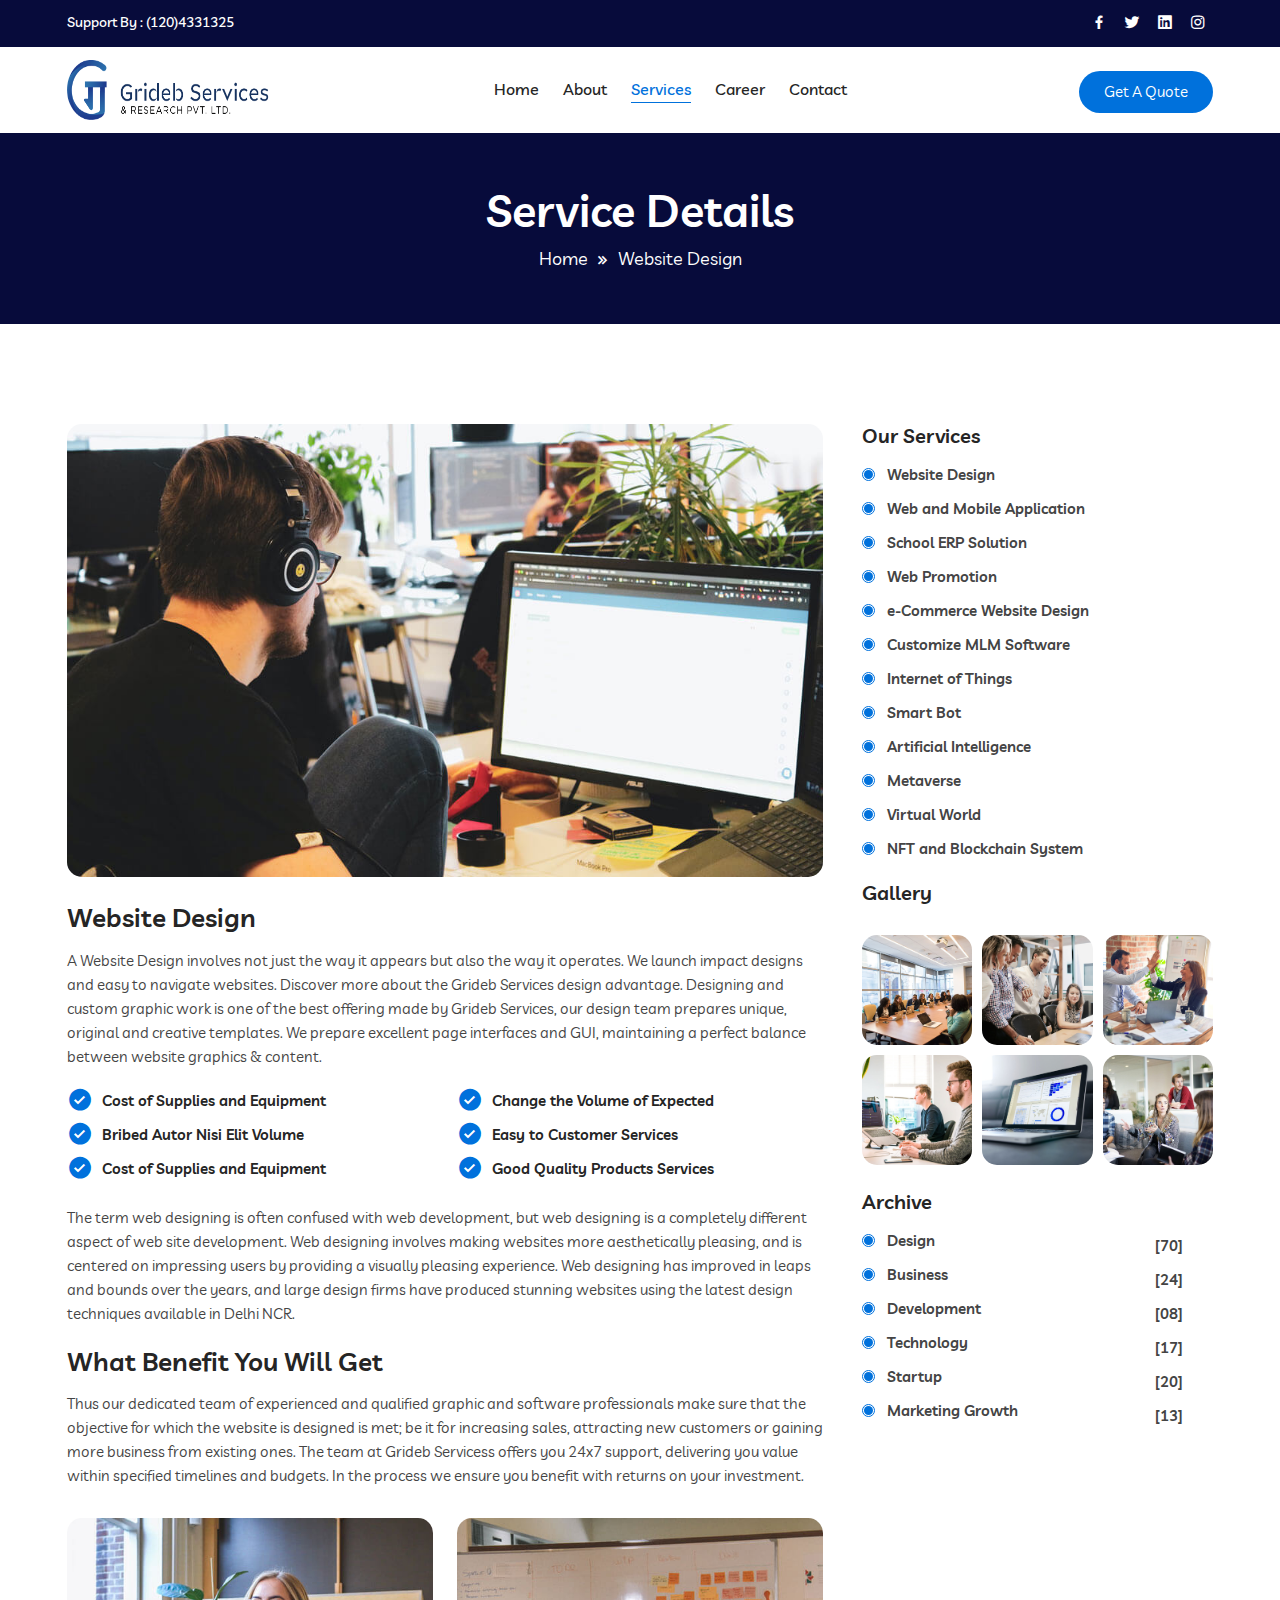
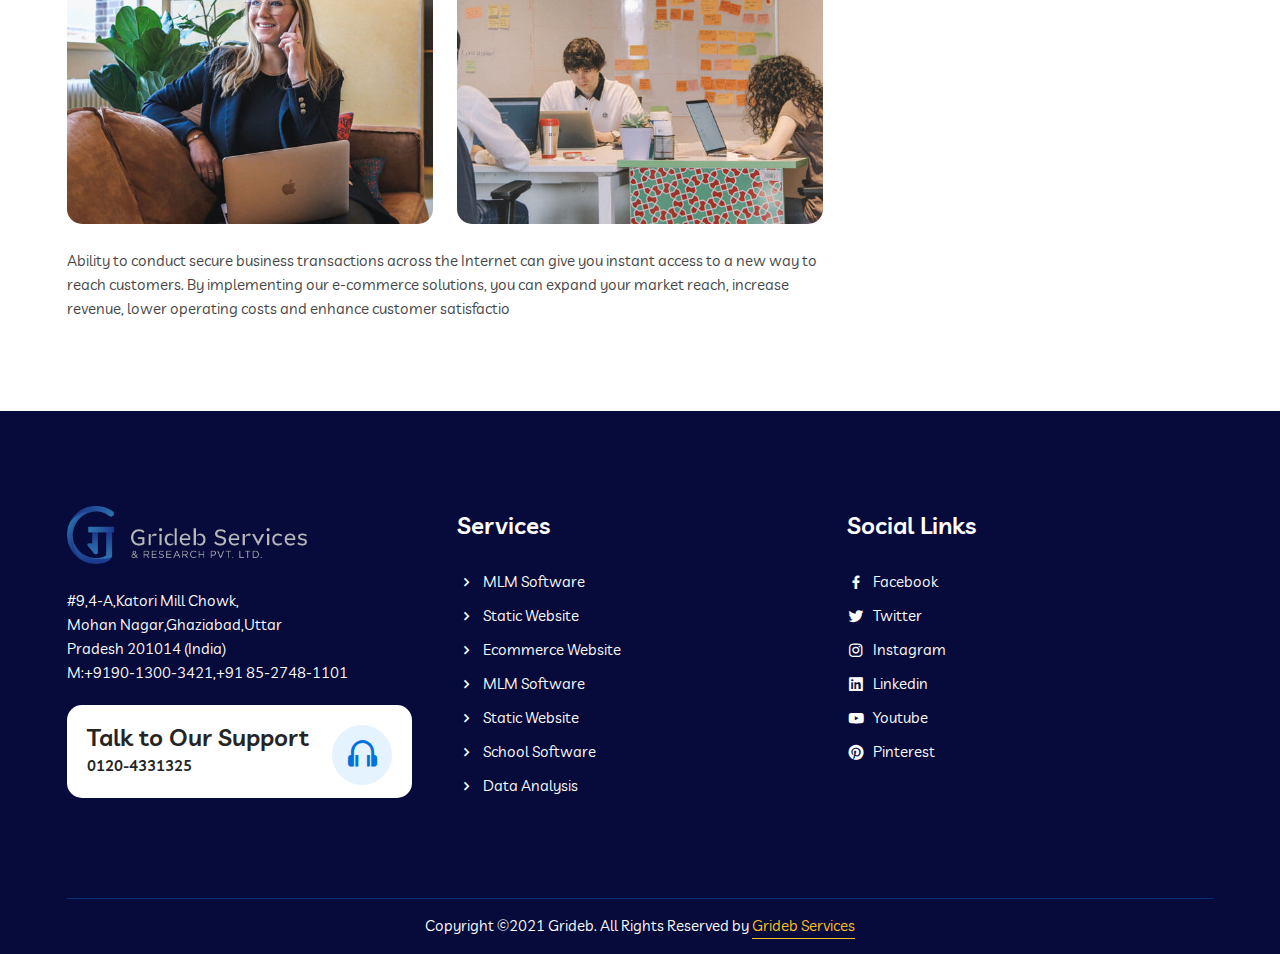
<file: service-details.html>
<!DOCTYPE html>
<html lang="en">

<head>
    <meta charset="UTF-8">
    <meta http-equiv="X-UA-Compatible" content="IE=edge">
    <meta name="viewport" content="width=device-width, initial-scale=1.0">
    <link rel="stylesheet" href="assets/css/bootstrap.min.css">
    <link rel="stylesheet" href="assets/css/animate.min.css">
    <link rel="stylesheet" href="assets/fonts/flaticon.css">
    <link rel="stylesheet" href="assets/css/boxicons.min.css">
    <link rel="stylesheet" href="assets/css/owl.carousel.min.css">
    <link rel="stylesheet" href="assets/css/owl.theme.default.min.css">
    <link rel="stylesheet" href="assets/css/magnific-popup.css">
    <link rel="stylesheet" href="assets/css/nice-select.min.css">
    <link rel="stylesheet" href="assets/css/meanmenu.css">
    <link rel="stylesheet" href="assets/css/style.css">
    <link rel="stylesheet" href="assets/css/responsive.css">
    <title>Service Details</title>
</head>

<body>
    <!-- Navbar -->
    <header class="top-header top-header-bg">
        <div class="container">
            <div class="row align-items-center">
                <div class="col-lg-7 col-md-6">
                    <div class="top-head-left">
                        <div class="top-contact">
                            <h3>Support By : <a href="tel:+1(212)-255-5511">(120)4331325</a></h3>
                        </div>
                    </div>
                </div>
                <div class="col-lg-5 col-md-6">
                    <div class="top-header-right">
                        <div class="top-header-social">
                            <ul>
                                <li>
                                    <a href="https://www.facebook.com/gridebServices/" target="_blank">
                                        <i class='bx bxl-facebook'></i>
                                    </a>
                                </li>
                                <li>
                                    <a href="https://twitter.com/Gridebservices" target="_blank">
                                        <i class='bx bxl-twitter'></i>
                                    </a>
                                </li>
                                <li>
                                    <a href="https://www.linkedin.com/company/grideb-services/" target="_blank">
                                        <i class='bx bxl-linkedin-square'></i>
                                    </a>
                                </li>
                                <li>
                                    <a href="https://www.instagram.com/gridebservices/" target="_blank">
                                        <i class='bx bxl-instagram'></i>
                                    </a>
                                </li>
                            </ul>
                        </div>
                    </div>
                </div>
            </div>
        </div>
    </header>
    <div class="navbar-area">

        <div class="mobile-nav">
            <a href="index.html" class="logo">
                <img src="./assets/images/logo" alt="Logo">
            </a>
        </div>

        <div class="main-nav">
            <div class="container">
                <nav class="navbar navbar-expand-md navbar-light ">
                    <a class="navbar-brand" href="index.html">
                        <img src="./assets/images/logo" alt="Logo">
                    </a>
                    <div class="collapse navbar-collapse mean-menu" id="navbarSupportedContent">
                        <ul class="navbar-nav m-auto">
                            <li class="nav-item">
                                <a href="./index.html" class="nav-link">
                                    Home

                                </a>

                            </li>
                            <li class="nav-item">
                                <a href="./about.html" class="nav-link">
                                    About
                                </a>
                            </li>
                            <li class="nav-item">
                                <a href="./services.html" class="nav-link active">
                                    Services

                                </a>
                            </li>
                            <!-- <li class="nav-item">
                                <a href="#" class="nav-link">
                                    Products
                                    <i class='bx bx-caret-down'></i>
                                </a>
                                <ul class="dropdown-menu">
                                    <li class="nav-item">
                                        <a href="blog-1.html" class="nav-link">
                                            Product One
                                        </a>
                                    </li>
                                    <li class="nav-item">
                                        <a href="blog-2.html" class="nav-link">
                                            Product Two
                                        </a>
                                    </li>
                                    <li class="nav-item">
                                        <a href="blog-details.html" class="nav-link">
                                            Product Three
                                        </a>
                                    </li>
                                </ul>
                            </li> -->
                            <li class="nav-item">
                                <a href="carrer.html" class="nav-link">
                                    Career
                                </a>
                            </li>
                            <li class="nav-item">
                                <a href="contact.html" class="nav-link">
                                    Contact
                                </a>
                            </li>
                        </ul>
                        <div class="nav-side d-display">
                            <div class="nav-side-item">
                                <div class="search-box">
                                    <!-- <i class='bx bx-search'></i> -->
                                </div>
                            </div>
                            <div class="nav-side-item">
                                <div class="get-btn">
                                    <a href="contact.html" class="default-btn btn-bg-two border-radius-50">Get A Quote
                                        <i class='bx bx-chevron-right'></i></a>
                                </div>
                            </div>
                        </div>
                    </div>
                </nav>
            </div>
        </div>
        <div class="side-nav-responsive">
            <div class="container-max">
                <div class="dot-menu">
                    <div class="circle-inner">
                        <div class="in-circle circle-one"></div>
                        <div class="in-circle circle-two"></div>
                        <div class="in-circle circle-three"></div>
                    </div>
                </div>
                <div class="container">
                    <div class="side-nav-inner">
                        <div class="side-nav justify-content-center align-items-center">
                            <div class="side-nav-item nav-side">
                                <div class="search-box">
                                    <!-- <i class='bx bx-search'></i> -->
                                </div>
                                <div class="get-btn">
                                    <a href="contact.html" class="default-btn btn-bg-two border-radius-50">Get A Quote
                                        <i class='bx bx-chevron-right'></i></a>
                                </div>
                            </div>
                        </div>
                    </div>
                </div>
            </div>
        </div>
    </div>
    <!-- Inner Banner -->
    
    <div class="inner-banner">
        <div class="container">
            <div class="inner-title text-center">
                <h3>Service Details</h3>
                <ul>
                    <li>
                        <a href="index.html">Home</a>
                    </li>
                    <li>
                        <i class='bx bx-chevrons-right'></i>
                    </li>
                    <li>Website Design</li>
                </ul>
            </div>
        </div>
        <div class="inner-shape">
            <img src="assets/images/shape/inner-shape.png" alt="Images">
        </div>
    </div>
    <!-- Service Details Content -->
    <div class="service-details-area pt-100 pb-70">
        <div class="container">
            <div class="row">
                <div class="col-lg-8">
                    <div class="service-article">
                        <div class="service-article-img">
                            <img src="assets/images/services/service-details.jpg" alt="Images">
                        </div>
                        <div class="service-article-content">
                            <h2>Website Design</h2>
                            <p>
                                A Website Design involves not just the way it appears but also the way it operates. We launch impact designs and easy to navigate websites. Discover more about the Grideb Services design advantage.
                                Designing and custom graphic work is one of the best offering made by Grideb Services, our design team prepares unique, original and creative templates. We prepare excellent page interfaces and GUI, maintaining a perfect balance between website graphics & content.
                            </p>
                            <div class="row">
                                <div class="col-lg-6 col-md-6">
                                    <ul class="service-article-list service-article-rs">
                                        <li><i class='bx bxs-check-circle'></i>Cost of Supplies and Equipment</li>
                                        <li><i class='bx bxs-check-circle'></i>Bribed Autor Nisi Elit Volume</li>
                                        <li><i class='bx bxs-check-circle'></i>Cost of Supplies and Equipment</li>
                                    </ul>
                                </div>
                                <div class="col-lg-6 col-md-6">
                                    <ul class="service-article-list">
                                        <li><i class='bx bxs-check-circle'></i>Change the Volume of Expected</li>
                                        <li><i class='bx bxs-check-circle'></i>Easy to Customer Services</li>
                                        <li><i class='bx bxs-check-circle'></i>Good Quality Products Services</li>
                                    </ul>
                                </div>
                            </div>
                            <p>
                                The term web designing is often confused with web development, but web designing is a completely different aspect of web site development. Web designing involves making websites more aesthetically pleasing, and is centered on impressing users by providing a visually pleasing experience. Web designing has improved in leaps and bounds over the years, and large design firms have produced stunning websites using the latest design techniques available in Delhi NCR.
                            </p>
                        </div>
                        <div class="service-article-another">
                            <h2>What Benefit You Will Get</h2>
                            <p>
                                Thus our dedicated team of experienced and qualified graphic and software professionals make sure that the objective for which the website is designed is met; be it for increasing sales, attracting new customers or gaining more business from existing ones. The team at Grideb Servicess offers you 24x7 support, delivering you value within specified timelines and budgets. In the process we ensure you benefit with returns on your investment.
                            </p>
                            <div class="row">
                                <div class="col-lg-6 col-sm-6">
                                    <div class="service-article-another-img">
                                        <img src="assets/images/services/service-details-img1.jpg" alt="Images">
                                    </div>
                                </div>
                                <div class="col-lg-6 col-sm-6">
                                    <div class="service-article-another-img">
                                        <img src="assets/images/services/service-details-img2.jpg" alt="Images">
                                    </div>
                                </div>
                            </div>
                            <p>
                                Ability to conduct secure business transactions across the Internet can give you instant access to a new way to reach customers. By implementing our e-commerce solutions, you can expand your market reach, increase revenue, lower operating costs and enhance customer satisfactio
                            </p>
                        </div>
                       
                    </div>
                </div>
                <div class="col-lg-4">
                    <div class="side-bar-area">
                        <div class="side-bar-widget">
                            <h3 class="title">Our Services</h3>
                            <div class="side-bar-categories">
                                <ul>
                                    <li>
                                        <div class="line-circle"></div>
                                        <a href="service-details.html" target="_blank">Website Design</a>
                                    </li>
                                    <li>
                                        <div class="line-circle"></div>
                                        <a href="service-details.html" target="_blank">Web and Mobile Application</a>
                                    </li>
                                    <li>
                                        <div class="line-circle"></div>
                                        <a href="service-details.html" target="_blank">School ERP Solution</a>
                                    </li>
                                    <li>
                                        <div class="line-circle"></div>
                                        <a href="service-details.html" target="_blank">Web Promotion</a>
                                    </li>
                                    <li>
                                        <div class="line-circle"></div>
                                        <a href="service-details.html" target="_blank">e-Commerce Website Design</a>
                                    </li>
                                    <li>
                                        <div class="line-circle"></div>
                                        <a href="service-details.html" target="_blank">Customize MLM Software</a>
                                    </li>
                                    <li>
                                        <div class="line-circle"></div>
                                        <a href="service-details.html" target="_blank">Internet of Things</a>
                                    </li>
                                    <li>
                                        <div class="line-circle"></div>
                                        <a href="service-details.html" target="_blank">Smart Bot</a>
                                    </li>
                                    <li>
                                        <div class="line-circle"></div>
                                        <a href="service-details.html" target="_blank">Artificial Intelligence</a>
                                    </li>
                                    <li>
                                        <div class="line-circle"></div>
                                        <a href="service-details.html" target="_blank">Metaverse</a>
                                    </li>
                                    <li>
                                        <div class="line-circle"></div>
                                        <a href="service-details.html" target="_blank">Virtual World</a>
                                    </li>
                                    <li>
                                        <div class="line-circle"></div>
                                        <a href="service-details.html" target="_blank">NFT and Blockchain System</a>
                                    </li>
                                </ul>
                            </div>
                        </div>
                    
                        <div class="side-bar-widget">
                            <h3 class="title">Gallery</h3>
                            <ul class="blog-gallery">
                                <li>
                                    <a href="https://www.instagram.com/" target="_blank">
                                        <img src="assets/images/blog/blog-small-img1.jpg" alt="image">
                                    </a>
                                </li>
                                <li>
                                    <a href="https://www.instagram.com/" target="_blank">
                                        <img src="assets/images/blog/blog-small-img2.jpg" alt="image">
                                    </a>
                                </li>
                                <li>
                                    <a href="https://www.instagram.com/" target="_blank">
                                        <img src="assets/images/blog/blog-small-img3.jpg" alt="image">
                                    </a>
                                </li>
                                <li>
                                    <a href="https://www.instagram.com/" target="_blank">
                                        <img src="assets/images/blog/blog-small-img4.jpg" alt="image">
                                    </a>
                                </li>
                                <li>
                                    <a href="https://www.instagram.com/" target="_blank">
                                        <img src="assets/images/blog/blog-small-img5.jpg" alt="image">
                                    </a>
                                </li>
                                <li>
                                    <a href="https://www.instagram.com/" target="_blank">
                                        <img src="assets/images/blog/blog-small-img6.jpg" alt="image">
                                    </a>
                                </li>
                            </ul>
                        </div>
                        <div class="side-bar-widget">
                            <h3 class="title">Archive</h3>
                            <div class="side-bar-categories">
                                <ul>
                                    <li>
                                        <div class="line-circle"></div>
                                        <a href="service-details.html" target="_blank">Design<span>[70]</span></a>
                                    </li>
                                    <li>
                                        <div class="line-circle"></div>
                                        <a href="service-details.html" target="_blank">Business<span>[24]</span></a>
                                    </li>
                                    <li>
                                        <div class="line-circle"></div>
                                        <a href="service-details.html" target="_blank">Development<span>[08]</span></a>
                                    </li>
                                    <li>
                                        <div class="line-circle"></div>
                                        <a href="service-details.html" target="_blank">Technology <span>[17]</span></a>
                                    </li>
                                    <li>
                                        <div class="line-circle"></div>
                                        <a href="service-details.html" target="_blank">Startup <span>[20]</span></a>
                                    </li>
                                    <li>
                                        <div class="line-circle"></div>
                                        <a href="service-details.html" target="_blank">Marketing Growth
                                            <span>[13]</span></a>
                                    </li>
                                </ul>
                            </div>
                        </div>
                    </div>
                </div>
            </div>
        </div>
    </div>
</section>
<!-- Footer -->
<footer class="footer-area footer-bg">
    <div class="container">
        <div class="footer-top pt-100 pb-70">
            <div class="row">
                <div class="col-lg-4 col-sm-6">
                    <div class="footer-widget">
                        <div class="footer-logo">
                            <a href="index.html">
                                <img src="assets/images/logo-footer.png" style="width: 240px;" alt="Images">
                            </a>
                        </div>
                        <p>
                            #9,4-A,Katori Mill Chowk,<br>
                            Mohan Nagar,Ghaziabad,Uttar <br>
                            Pradesh 201014 (India) <br>
                            M:+9190-1300-3421,+91 85-2748-1101
                        </p>
                        <div class="footer-call-content">
                            <h3>Talk to Our Support</h3>
                            <span><a href="tel:01204331325">0120-4331325</a></span>
                            <i class='bx bx-headphone'></i>
                        </div>
                    </div>
                </div>
                <div class="col-lg-4 col-sm-6">
                    <div class="footer-widget pl-2">
                        <h3>Services</h3>
                        <ul class="footer-list">
                            <li>
                                <a href="service-details.html" target="_blank">
                                    <i class='bx bx-chevron-right'></i>
                                    MLM Software
                                </a>
                            </li>
                            <li>
                                <a href="service-details.html" target="_blank">
                                    <i class='bx bx-chevron-right'></i>
                                    Static Website
                                </a>
                            </li>
                            <li>
                                <a href="service-details.html" target="_blank">
                                    <i class='bx bx-chevron-right'></i>
                                    Ecommerce Website
                                </a>
                            </li>
                            <li>
                                <a href="compare.html" target="_blank">
                                    <i class='bx bx-chevron-right'></i>
                                    MLM Software
                                </a>
                            </li>
                            <li>
                                <a href="service-details.html" target="_blank">
                                    <i class='bx bx-chevron-right'></i>
                                    Static Website
                                </a>
                            </li>
                            <li>
                                <a href="service-details.html" target="_blank">
                                    <i class='bx bx-chevron-right'></i>
                                    School Software
                                </a>
                            </li>
                            <li>
                                <a href="service-details.html" target="_blank">
                                    <i class='bx bx-chevron-right'></i>
                                    Data Analysis
                                </a>
                            </li>
                        </ul>
                    </div>
                </div>
                <div class="col-lg-4 col-sm-6">
                    <div class="footer-widget">
                        <h3>Social Links</h3>
                        <ul class="footer-list">
                            <li>
                                <a href="https://www.facebook.com/gridebServices/" target="_blank">
                                    <i class='bx bxl-facebook'></i>
                                    Facebook
                                </a>
                            </li>
                            <li>
                                <a href="https://twitter.com/Gridebservices" target="_blank">
                                    <i class='bx bxl-twitter'></i>
                                    Twitter
                                </a>
                            </li>
                            <li>
                                <a href="https://www.instagram.com/gridebservices/" target="_blank">
                                    <i class='bx bxl-instagram'></i>
                                    Instagram
                                </a>
                            </li>
                            <li>
                                <a href="https://www.linkedin.com/company/grideb-services/" target="_blank">
                                    <i class='bx bxl-linkedin-square'></i>
                                    Linkedin
                                </a>
                            </li>
                            <li>
                                <a href="https://www.youtube.com/channel/UCcGbik49Tv-Nt3-kyyMX71w/featured" target="_blank">
                                    <i class='bx bxl-youtube'></i>
                                    Youtube
                                </a>
                            </li>
                            <li>
                                <a href="https://in.pinterest.com/gridebs/" target="_blank">
                                    <i class='bx bxl-pinterest'></i>
                                    Pinterest
                                </a>
                            </li>
                        </ul>
                    </div>
                </div>
            </div>
        </div>
        <div class="copy-right-area">
            <div class="copy-right-text">
                <p>
                    Copyright ©2021 Grideb. All Rights Reserved by
                    <a href="http://www.grideb.com/" target="_blank">Grideb Services</a>
                </p>
            </div>
        </div>
    </div>
</footer>

    <script src="assets/js/jquery.min.js"></script>
    <script src="assets/js/bootstrap.bundle.min.js"></script>
    <script src="assets/js/owl.carousel.min.js"></script>
    <script src="assets/js/jquery.magnific-popup.min.js"></script>
    <script src="assets/js/jquery.nice-select.min.js"></script>
    <script src="assets/js/wow.min.js"></script>
    <script src="assets/js/meanmenu.js"></script>
    <script src="assets/js/jquery.ajaxchimp.min.js"></script>
    <script src="assets/js/form-validator.min.js"></script>
    <script src="assets/js/contact-form-script.js"></script>
    <script src="assets/js/custom.js"></script>
</body>

</html>
</file>
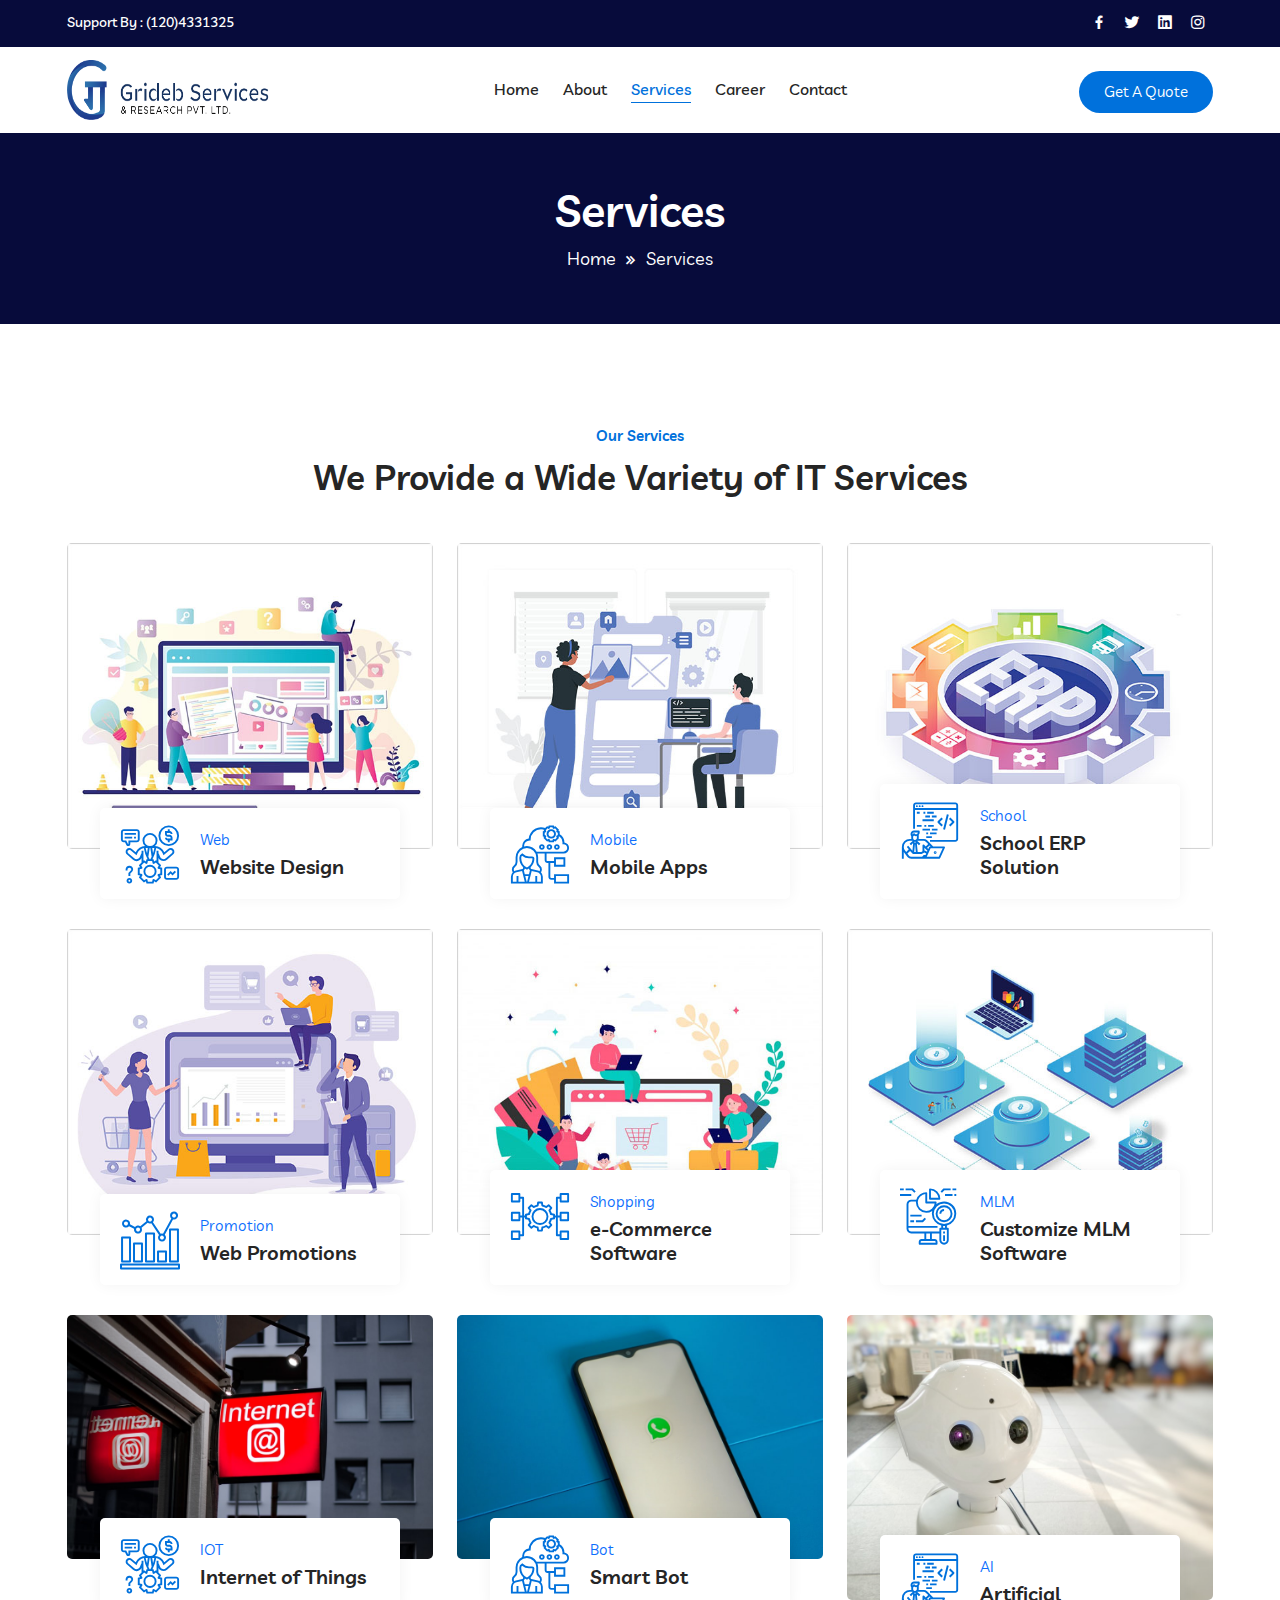
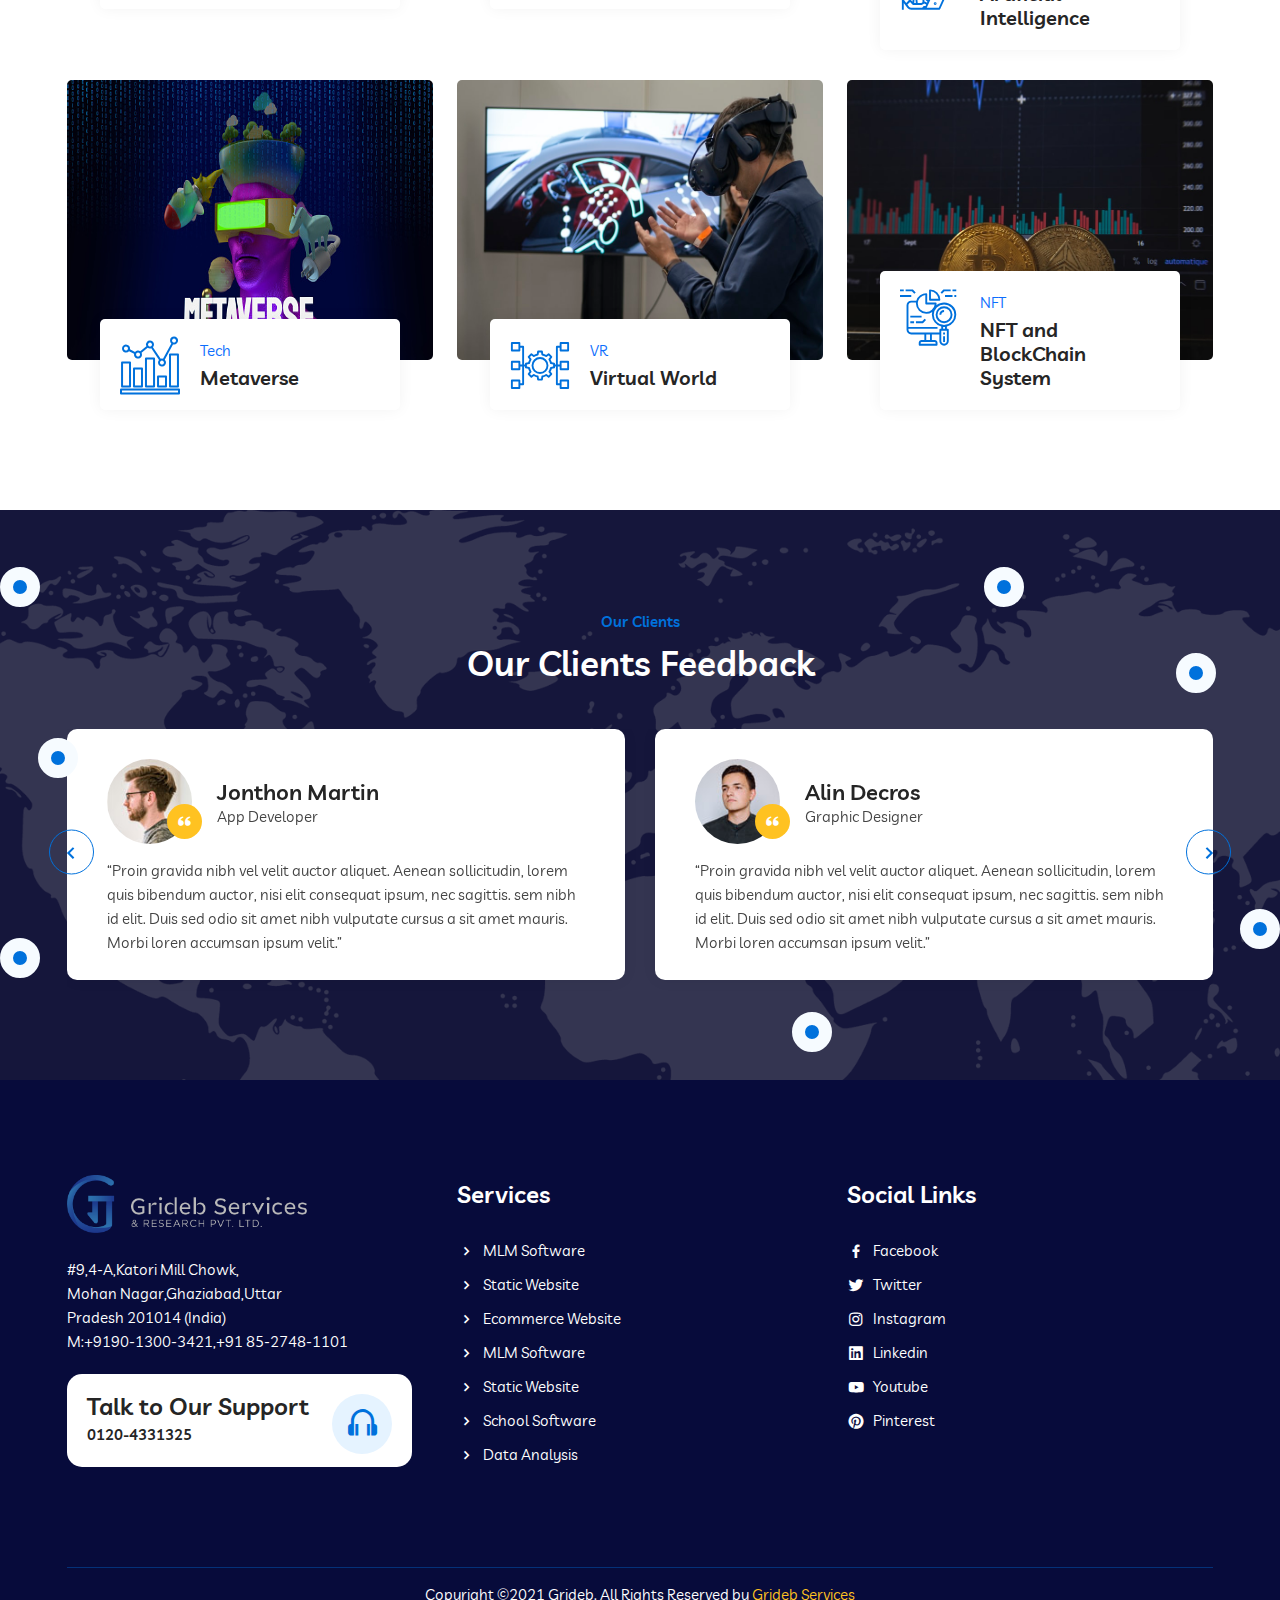
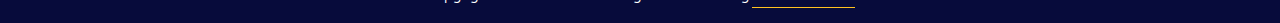
<file: services.html>
<!DOCTYPE html>
<html lang="en">

<head>
    <meta charset="UTF-8">
    <meta http-equiv="X-UA-Compatible" content="IE=edge">
    <meta name="viewport" content="width=device-width, initial-scale=1.0">
    <link rel="stylesheet" href="assets/css/bootstrap.min.css">
    <link rel="stylesheet" href="assets/css/animate.min.css">
    <link rel="stylesheet" href="assets/fonts/flaticon.css">
    <link rel="stylesheet" href="assets/css/boxicons.min.css">
    <link rel="stylesheet" href="assets/css/owl.carousel.min.css">
    <link rel="stylesheet" href="assets/css/owl.theme.default.min.css">
    <link rel="stylesheet" href="assets/css/magnific-popup.css">
    <link rel="stylesheet" href="assets/css/nice-select.min.css">
    <link rel="stylesheet" href="assets/css/meanmenu.css">
    <link rel="stylesheet" href="assets/css/style.css">
    <link rel="stylesheet" href="assets/css/responsive.css">
    <title>Our Services</title>
</head>

<body>
    <!-- Navbar -->
    <header class="top-header top-header-bg">
        <div class="container">
            <div class="row align-items-center">
                <div class="col-lg-7 col-md-6">
                    <div class="top-head-left">
                        <div class="top-contact">
                            <h3>Support By : <a href="tel:+1(212)-255-5511">(120)4331325</a></h3>
                        </div>
                    </div>
                </div>
                <div class="col-lg-5 col-md-6">
                    <div class="top-header-right">
                        <div class="top-header-social">
                            <ul>
                                <li>
                                    <a href="https://www.facebook.com/gridebServices/" target="_blank">
                                        <i class='bx bxl-facebook'></i>
                                    </a>
                                </li>
                                <li>
                                    <a href="https://twitter.com/Gridebservices" target="_blank">
                                        <i class='bx bxl-twitter'></i>
                                    </a>
                                </li>
                                <li>
                                    <a href="https://www.linkedin.com/company/grideb-services/" target="_blank">
                                        <i class='bx bxl-linkedin-square'></i>
                                    </a>
                                </li>
                                <li>
                                    <a href="https://www.instagram.com/gridebservices/" target="_blank">
                                        <i class='bx bxl-instagram'></i>
                                    </a>
                                </li>
                            </ul>
                        </div>
                    </div>
                </div>
            </div>
        </div>
    </header>
    <div class="navbar-area">

        <div class="mobile-nav">
            <a href="index.html" class="logo">
                <img src="./assets/images/logo" alt="Logo">
            </a>
        </div>

        <div class="main-nav">
            <div class="container">
                <nav class="navbar navbar-expand-md navbar-light ">
                    <a class="navbar-brand" href="index.html">
                        <img src="./assets/images/logo" alt="Logo">
                    </a>
                    <div class="collapse navbar-collapse mean-menu" id="navbarSupportedContent">
                        <ul class="navbar-nav m-auto">
                            <li class="nav-item">
                                <a href="./index.html" class="nav-link">
                                    Home

                                </a>

                            </li>
                            <li class="nav-item">
                                <a href="./about.html" class="nav-link">
                                    About
                                </a>
                            </li>
                            <li class="nav-item">
                                <a href="./services.html" class="nav-link active">
                                    Services

                                </a>
                            </li>
                            <!-- <li class="nav-item">
                                <a href="#" class="nav-link">
                                    Products
                                    <i class='bx bx-caret-down'></i>
                                </a>
                                <ul class="dropdown-menu">
                                    <li class="nav-item">
                                        <a href="blog-1.html" class="nav-link">
                                            Product One
                                        </a>
                                    </li>
                                    <li class="nav-item">
                                        <a href="blog-2.html" class="nav-link">
                                            Product Two
                                        </a>
                                    </li>
                                    <li class="nav-item">
                                        <a href="blog-details.html" class="nav-link">
                                            Product Three
                                        </a>
                                    </li>
                                </ul>
                            </li> -->
                            <li class="nav-item">
                                <a href="carrer.html" class="nav-link">
                                    Career
                                </a>
                            </li>
                            <li class="nav-item">
                                <a href="contact.html" class="nav-link">
                                    Contact
                                </a>
                            </li>
                        </ul>
                        <div class="nav-side d-display">
                            <div class="nav-side-item">
                                <div class="search-box">
                                    <!-- <i class='bx bx-search'></i> -->
                                </div>
                            </div>
                            <div class="nav-side-item">
                                <div class="get-btn">
                                    <a href="contact.html" class="default-btn btn-bg-two border-radius-50">Get A Quote
                                        <i class='bx bx-chevron-right'></i></a>
                                </div>
                            </div>
                        </div>
                    </div>
                </nav>
            </div>
        </div>
        <div class="side-nav-responsive">
            <div class="container-max">
                <div class="dot-menu">
                    <div class="circle-inner">
                        <div class="in-circle circle-one"></div>
                        <div class="in-circle circle-two"></div>
                        <div class="in-circle circle-three"></div>
                    </div>
                </div>
                <div class="container">
                    <div class="side-nav-inner">
                        <div class="side-nav justify-content-center align-items-center">
                            <div class="side-nav-item nav-side">
                                <div class="search-box">
                                    <!-- <i class='bx bx-search'></i> -->
                                </div>
                                <div class="get-btn">
                                    <a href="contact.html" class="default-btn btn-bg-two border-radius-50">Get A Quote
                                        <i class='bx bx-chevron-right'></i></a>
                                </div>
                            </div>
                        </div>
                    </div>
                </div>
            </div>
        </div>
    </div>
    <!-- Inner Banner -->
    <div class="inner-banner">
        <div class="container">
            <div class="inner-title text-center">
                <h3>Services</h3>
                <ul>
                    <li>
                        <a href="index.html">Home</a>
                    </li>
                    <li>
                        <i class='bx bx-chevrons-right'></i>
                    </li>
                    <li>Services</li>
                </ul>
            </div>
        </div>
        <div class="inner-shape">
            <img src="assets/images/shape/inner-shape.png" alt="Images">
        </div>
    </div>
    <!-- Services Widget -->

    <section class="services-widget-area pt-100 pb-70">
        <div class="container">
            <div class="section-title text-center">
                <span class="sp-color2">Our Services</span>
                <h2>We Provide a Wide Variety of IT Services</h2>
            </div>
            <div class="row pt-45">
                <div class="col-lg-4 col-md-6">
                    <div class="services-item">
                        <a href="service-details.html">
                            <img src="assets/images/services1/website_design.jpg"    alt="Images">
                        </a>
                        <div class="content">
                            <i class="flaticon-consultant"></i>
                            <span><a href="service-details.html">Web</a></span>
                            <h3><a href="service-details.html">Website Design</a></h3>
                        </div>
                    </div>
                </div>
                <div class="col-lg-4 col-md-6">
                    <div class="services-item">
                        <a href="service-details.html">
                            <img src="assets/images/services1/mobile app.jpg"  alt="Images">
                        </a>
                        <div class="content">
                            <i class="flaticon-consulting"></i>
                            <span><a href="service-details.html">Mobile</a></span>
                            <h3><a href="service-details.html">Mobile Apps</a></h3>
                        </div>
                    </div>
                </div>
                <div class="col-lg-4 col-md-6">
                    <div class="services-item">
                        <a href="service-details.html">
                            <img src="assets/images/services1/ERP_Software.jpg"  alt="Images">
                        </a>
                        <div class="content">
                            <i class="flaticon-web-development"></i>
                            <span><a href="service-details.html">School</a></span>
                            <h3><a href="service-details.html">School ERP Solution</a></h3>
                        </div>
                    </div>
                </div>
                <div class="col-lg-4 col-md-6">
                    <div class="services-item">
                        <a href="service-details.html">
                            <img src="assets/images/services1/Web_Promotion.jpg"  alt="Images">
                        </a>
                        <div class="content">
                            <i class="flaticon-stats"></i>
                            <span><a href="service-details.html">Promotion</a></span>
                            <h3><a href="service-details.html">Web Promotions</a></h3>
                        </div>
                    </div>
                </div>
                <div class="col-lg-4 col-md-6">
                    <div class="services-item">
                        <a href="service-details.html">
                            <img src="assets/images/services1/Ecommerce_website1.jpg"   alt="Images">
                        </a>
                        <div class="content">
                            <i class="flaticon-structure"></i>
                            <span><a href="service-details.html">Shopping</a></span>
                            <h3><a href="service-details.html">e-Commerce Software</a></h3>
                        </div>
                    </div>
                </div>
                <div class="col-lg-4 col-md-6">
                    <div class="services-item">
                        <a href="service-details.html">
                            <img src="assets/images/services1/MLM_Software.jpg"   alt="Images">
                        </a>
                        <div class="content">
                            <i class="flaticon-data-analytics"></i>
                            <span><a href="service-details.html">MLM</a></span>
                            <h3><a href="service-details.html">Customize MLM Software</a></h3>
                        </div>
                    </div>
                </div>
                <div class="col-lg-4 col-md-6">
                    <div class="services-item">
                        <a href="service-details.html">
                            <img src="assets/images/services1/iot.jpg"   alt="Images">
                        </a>
                        <div class="content">
                            <i class="flaticon-consultant"></i>
                            <span><a href="service-details.html">IOT</a></span>
                            <h3><a href="service-details.html">Internet of Things</a></h3>
                        </div>
                    </div>
                </div>
                <div class="col-lg-4 col-md-6">
                    <div class="services-item">
                        <a href="service-details.html">
                            <img src="assets/images/services1/bot.jpg"  alt="Images">
                        </a>
                        <div class="content">
                            <i class="flaticon-consulting"></i>
                            <span><a href="service-details.html">Bot</a></span>
                            <h3><a href="service-details.html">Smart Bot</a></h3>
                        </div>
                    </div>
                </div>
                <div class="col-lg-4 col-md-6">
                    <div class="services-item">
                        <a href="service-details.html">
                            <img src="assets/images/services1/ai.jpg"   alt="Images">
                        </a>
                        <div class="content">
                            <i class="flaticon-web-development"></i>
                            <span><a href="service-details.html">AI</a></span>
                            <h3><a href="service-details.html">Artificial Intelligence</a></h3>
                        </div>
                    </div>
                </div>
                <div class="col-lg-4 col-md-6">
                    <div class="services-item">
                        <a href="service-details.html">
                            <img src="assets/images/services1/meta.jpg" height="280px"  alt="Images">
                        </a>
                        <div class="content">
                            <i class="flaticon-stats"></i>
                            <span><a href="service-details.html">Tech</a></span>
                            <h3><a href="service-details.html">Metaverse</a></h3>
                        </div>
                    </div>
                </div>
                <div class="col-lg-4 col-md-6">
                    <div class="services-item">
                        <a href="service-details.html">
                            <img src="assets/images/services1/vr.jpg" height="280px"  alt="Images">
                        </a>
                        <div class="content">
                            <i class="flaticon-structure"></i>
                            <span><a href="service-details.html">VR</a></span>
                            <h3><a href="service-details.html">Virtual World</a></h3>
                        </div>
                    </div>
                </div>
                <div class="col-lg-4 col-md-6">
                    <div class="services-item">
                        <a href="service-details.html">
                            <img src="assets/images/services1/nft.jpg" height="280px"  alt="Images">
                        </a>
                        <div class="content">
                            <i class="flaticon-data-analytics"></i>
                            <span><a href="service-details.html">NFT</a></span>
                            <h3><a href="service-details.html">NFT and BlockChain System</a></h3>
                        </div>
                    </div>
                </div>
                <!-- Pagination -->
            </div>
        </div>
    </section>

    <!-- Clients Feedback -->
    <!-- Clients Feedback -->
    <section class="clients-area pt-100 pb-70">
        <div class="container">
            <div class="section-title text-center">
                <span class="sp-color2">Our Clients</span>
                <h2>Our Clients Feedback</h2>
            </div>
            <div class="clients-slider owl-carousel owl-theme pt-45">
                <div class="clients-content">
                    <div class="content">
                        <img src="assets/images/clients-img/clients-img1.jpg" alt="Images">
                        <i class='bx bxs-quote-alt-left'></i>
                        <h3>Jonthon Martin</h3>
                        <span>App Developer</span>
                    </div>
                    <p>
                        “Proin gravida nibh vel velit auctor aliquet. Aenean sollicitudin, lorem quis bibendum auctor,
                        nisi elit consequat ipsum, nec sagittis.
                        sem nibh id elit. Duis sed odio sit amet nibh vulputate cursus a sit amet mauris. Morbi loren
                        accumsan ipsum velit.”
                    </p>
                </div>
                <div class="clients-content">
                    <div class="content">
                        <img src="assets/images/clients-img/clients-img2.jpg" alt="Images">
                        <i class='bx bxs-quote-alt-left'></i>
                        <h3>Alin Decros</h3>
                        <span>Graphic Designer</span>
                    </div>
                    <p>
                        “Proin gravida nibh vel velit auctor aliquet. Aenean sollicitudin, lorem quis bibendum auctor,
                        nisi elit consequat ipsum, nec sagittis.
                        sem nibh id elit. Duis sed odio sit amet nibh vulputate cursus a sit amet mauris. Morbi loren
                        accumsan ipsum velit.”
                    </p>
                </div>
                <div class="clients-content">
                    <div class="content">
                        <img src="assets/images/clients-img/clients-img3.jpg" alt="Images">
                        <i class='bx bxs-quote-alt-left'></i>
                        <h3>Elen Musk</h3>
                        <span>Web Developer</span>
                    </div>
                    <p>
                        “Proin gravida nibh vel velit auctor aliquet. Aenean sollicitudin, lorem quis bibendum auctor,
                        nisi elit consequat ipsum, nec sagittis.
                        sem nibh id elit. Duis sed odio sit amet nibh vulputate cursus a sit amet mauris. Morbi loren
                        accumsan ipsum velit.”
                    </p>
                </div>
            </div>
        </div>
        <div class="client-circle">
            <div class="client-circle-1">
                <div class="circle"></div>
            </div>
            <div class="client-circle-2">
                <div class="circle"></div>
            </div>
            <div class="client-circle-3">
                <div class="circle"></div>
            </div>
            <div class="client-circle-4">
                <div class="circle"></div>
            </div>
            <div class="client-circle-5">
                <div class="circle"></div>
            </div>
            <div class="client-circle-6">
                <div class="circle"></div>
            </div>

            <div class="client-circle-7">
                <div class="circle"></div>
            </div>
        </div>
    </section>
<!-- Footer -->
<footer class="footer-area footer-bg">
    <div class="container">
        <div class="footer-top pt-100 pb-70">
            <div class="row">
                <div class="col-lg-4 col-sm-6">
                    <div class="footer-widget">
                        <div class="footer-logo">
                            <a href="index.html">
                                <img src="assets/images/logo-footer.png" style="width: 240px;" alt="Images">
                            </a>
                        </div>
                        <p>
                            #9,4-A,Katori Mill Chowk,<br>
                            Mohan Nagar,Ghaziabad,Uttar <br>
                            Pradesh 201014 (India) <br>
                            M:+9190-1300-3421,+91 85-2748-1101
                        </p>
                        <div class="footer-call-content">
                            <h3>Talk to Our Support</h3>
                            <span><a href="tel:01204331325">0120-4331325</a></span>
                            <i class='bx bx-headphone'></i>
                        </div>
                    </div>
                </div>
                <div class="col-lg-4 col-sm-6">
                    <div class="footer-widget pl-2">
                        <h3>Services</h3>
                        <ul class="footer-list">
                            <li>
                                <a href="service-details.html" target="_blank">
                                    <i class='bx bx-chevron-right'></i>
                                    MLM Software
                                </a>
                            </li>
                            <li>
                                <a href="service-details.html" target="_blank">
                                    <i class='bx bx-chevron-right'></i>
                                    Static Website
                                </a>
                            </li>
                            <li>
                                <a href="service-details.html" target="_blank">
                                    <i class='bx bx-chevron-right'></i>
                                    Ecommerce Website
                                </a>
                            </li>
                            <li>
                                <a href="compare.html" target="_blank">
                                    <i class='bx bx-chevron-right'></i>
                                    MLM Software
                                </a>
                            </li>
                            <li>
                                <a href="service-details.html" target="_blank">
                                    <i class='bx bx-chevron-right'></i>
                                    Static Website
                                </a>
                            </li>
                            <li>
                                <a href="service-details.html" target="_blank">
                                    <i class='bx bx-chevron-right'></i>
                                    School Software
                                </a>
                            </li>
                            <li>
                                <a href="service-details.html" target="_blank">
                                    <i class='bx bx-chevron-right'></i>
                                    Data Analysis
                                </a>
                            </li>
                        </ul>
                    </div>
                </div>
                <div class="col-lg-4 col-sm-6">
                    <div class="footer-widget">
                        <h3>Social Links</h3>
                        <ul class="footer-list">
                            <li>
                                <a href="https://www.facebook.com/gridebServices/" target="_blank">
                                    <i class='bx bxl-facebook'></i>
                                    Facebook
                                </a>
                            </li>
                            <li>
                                <a href="https://twitter.com/Gridebservices" target="_blank">
                                    <i class='bx bxl-twitter'></i>
                                    Twitter
                                </a>
                            </li>
                            <li>
                                <a href="https://www.instagram.com/gridebservices/" target="_blank">
                                    <i class='bx bxl-instagram'></i>
                                    Instagram
                                </a>
                            </li>
                            <li>
                                <a href="https://www.linkedin.com/company/grideb-services/" target="_blank">
                                    <i class='bx bxl-linkedin-square'></i>
                                    Linkedin
                                </a>
                            </li>
                            <li>
                                <a href="https://www.youtube.com/channel/UCcGbik49Tv-Nt3-kyyMX71w/featured" target="_blank">
                                    <i class='bx bxl-youtube'></i>
                                    Youtube
                                </a>
                            </li>
                            <li>
                                <a href="https://in.pinterest.com/gridebs/" target="_blank">
                                    <i class='bx bxl-pinterest'></i>
                                    Pinterest
                                </a>
                            </li>
                        </ul>
                    </div>
                </div>
            </div>
        </div>
        <div class="copy-right-area">
            <div class="copy-right-text">
                <p>
                    Copyright ©2021 Grideb. All Rights Reserved by
                    <a href="http://www.grideb.com/" target="_blank">Grideb Services</a>
                </p>
            </div>
        </div>
    </div>
</footer>

    <script src="assets/js/jquery.min.js"></script>
    <script src="assets/js/bootstrap.bundle.min.js"></script>
    <script src="assets/js/owl.carousel.min.js"></script>
    <script src="assets/js/jquery.magnific-popup.min.js"></script>
    <script src="assets/js/jquery.nice-select.min.js"></script>
    <script src="assets/js/wow.min.js"></script>
    <script src="assets/js/meanmenu.js"></script>
    <script src="assets/js/jquery.ajaxchimp.min.js"></script>
    <script src="assets/js/form-validator.min.js"></script>
    <script src="assets/js/contact-form-script.js"></script>
    <script src="assets/js/custom.js"></script>
</body>

</html>
</file>
<file: assets/fonts/flaticon.css>
@font-face {
  font-family: flaticon;
  src: url(Flaticon.eot);
  src: url(Flaticond41d.eot?#iefix) format("embedded-opentype"),
    url(Flaticon.woff2) format("woff2"), url(Flaticon.woff) format("woff"),
    url(Flaticon.ttf) format("truetype"),
    url(Flaticon.svg#Flaticon) format("svg");
  font-weight: 400;
  font-style: normal;
}
@media screen and (-webkit-min-device-pixel-ratio: 0) {
  @font-face {
    font-family: flaticon;
    src: url(Flaticon.svg#Flaticon) format("svg");
  }
}
[class^="flaticon-"]:before,
[class*=" flaticon-"]:before,
[class^="flaticon-"]:after,
[class*=" flaticon-"]:after {
  font-family: Flaticon;
  font-style: normal;
}
.flaticon-computer:before {
  content: "\f100";
}
.flaticon-cyber-security:before {
  content: "\f101";
}
.flaticon-effective:before {
  content: "\f102";
}
.flaticon-practice:before {
  content: "\f103";
}
.flaticon-help:before {
  content: "\f104";
}
.flaticon-consultant:before {
  content: "\f105";
}
.flaticon-consulting:before {
  content: "\f106";
}
.flaticon-web-development:before {
  content: "\f107";
}
.flaticon-stats:before {
  content: "\f108";
}
.flaticon-project:before {
  content: "\f109";
}
.flaticon-chip:before {
  content: "\f10a";
}
.flaticon-bullhorn:before {
  content: "\f10b";
}
.flaticon-consulting-1:before {
  content: "\f10c";
}
.flaticon-startup:before {
  content: "\f10d";
}
.flaticon-tick:before {
  content: "\f10e";
}
.flaticon-android:before {
  content: "\f10f";
}
.flaticon-website:before {
  content: "\f110";
}
.flaticon-apple:before {
  content: "\f111";
}
.flaticon-television:before {
  content: "\f112";
}
.flaticon-smartwatch:before {
  content: "\f113";
}
.flaticon-structure:before {
  content: "\f114";
}
.flaticon-data-analytics:before {
  content: "\f115";
}
.flaticon-implement:before {
  content: "\f116";
}
</file>
<file: assets/css/meanmenu.css>
.mean-container .mean-bar{float:left;width:100%;position:absolute;background:0 0;padding:20px 0 0;z-index:999;border-bottom:1px solid rgba(0,0,0,.03);height:70px}.mean-container a.meanmenu-reveal{width:35px;height:30px;padding:12px 15px 0 0;position:absolute;right:0;cursor:pointer;color:#0071dc;text-decoration:none;font-size:16px;text-indent:-9999em;line-height:22px;font-size:1px;display:block;font-weight:700}.mean-container a.meanmenu-reveal span{display:block;background:#0071dc;position:relative;height:4px;margin-top:-5px;top:8px;border-radius:3px}.mean-container .mean-nav{float:left;width:100%;background:#fff;margin-top:70px}.mean-container .mean-nav ul{padding:0;margin:0;width:100%;border:none;list-style-type:none}.mean-container .mean-nav ul li{position:relative;float:left;width:100%}.mean-container .mean-nav ul li a{display:block;float:left;width:90%;padding:1em 5%;margin:0;text-align:left;color:#677294;border-top:1px solid #dbeefd;text-decoration:none}.mean-container .mean-nav ul li a.active{color:#000}.mean-container .mean-nav ul li li a{width:80%;padding:1em 10%;color:#677294;border-top:1px solid #dbeefd;opacity:1;filter:alpha(opacity=75);text-shadow:none!important;visibility:visible;text-transform:none;font-size:14px}.mean-container .mean-nav ul li.mean-last a{border-bottom:none;margin-bottom:0}.mean-container .mean-nav ul li li li a{width:70%;padding:1em 15%}.mean-container .mean-nav ul li li li li a{width:60%;padding:1em 20%}.mean-container .mean-nav ul li li li li li a{width:50%;padding:1em 25%}.mean-container .mean-nav ul li a:hover{background:#252525;background:rgba(255,255,255,.1)}.mean-container .mean-nav ul li a.mean-expand{margin-top:3px;width:100%;height:24px;padding:12px!important;text-align:right;position:absolute;right:0;top:-3px;z-index:2;font-weight:700;background:0 0;border:none!important}.mean-container .mean-push{float:left;width:100%;padding:0;margin:0;clear:both}.mean-nav .wrapper{width:100%;padding:0;margin:0}.mean-container .mean-bar,.mean-container .mean-bar *{-webkit-box-sizing:content-box;-moz-box-sizing:content-box;box-sizing:content-box}.mean-remove{display:none!important}.mobile-nav{display:none}.mobile-nav.mean-container .mean-nav ul li a.active{color:#0071dc}.main-nav{background:#000;top:0;left:0;padding-top:15px;padding-bottom:15px;width:100%;z-index:999;height:auto}.mean-nav .dropdown-toggle::after{display:none}.navbar-light .navbar-brand,.navbar-light .navbar-brand:hover{color:#fff;font-weight:700;text-transform:uppercase;line-height:1}.main-nav nav ul{padding:0;margin:0;list-style-type:none}.main-nav nav .navbar-nav .nav-item{position:relative;padding:15px 0}.main-nav nav .navbar-nav .nav-item a{font-weight:500;font-size:16px;text-transform:uppercase;color:#fff;padding-left:0;padding-right:0;padding-top:0;padding-bottom:0;margin-left:15px;margin-right:15px}.main-nav nav .navbar-nav .nav-item a:hover,.main-nav nav .navbar-nav .nav-item a:focus,.main-nav nav .navbar-nav .nav-item a.active{color:#0071dc}.main-nav nav .navbar-nav .nav-item:hover a{color:#0071dc}.main-nav nav .navbar-nav .nav-item .dropdown-menu{-webkit-box-shadow:0 0 30px 0 rgba(0,0,0,.05);box-shadow:0 0 30px 0 rgba(0,0,0,.05);background:#0d1028;position:absolute;top:80px;left:0;width:250px;z-index:99;display:block;padding-top:20px;padding-left:5px;padding-right:5px;padding-bottom:20px;opacity:0;visibility:hidden;-webkit-transition:all .3s ease-in-out;transition:all .3s ease-in-out}.main-nav nav .navbar-nav .nav-item .dropdown-menu li{position:relative;padding:0}.main-nav nav .navbar-nav .nav-item .dropdown-menu li a{font-size:15px;font-weight:500;text-transform:capitalize;padding:9px 15px;margin:0;display:block;color:#fff}.main-nav nav .navbar-nav .nav-item .dropdown-menu li a:hover,.main-nav nav .navbar-nav .nav-item .dropdown-menu li a:focus,.main-nav nav .navbar-nav .nav-item .dropdown-menu li a.active{color:#0071dc}.main-nav nav .navbar-nav .nav-item .dropdown-menu li .dropdown-menu{position:absolute;left:-100%;top:0;opacity:0!important;visibility:hidden!important}.main-nav nav .navbar-nav .nav-item .dropdown-menu li:hover .dropdown-menu{opacity:1!important;visibility:visible!important;top:-20px!important}.main-nav nav .navbar-nav .nav-item .dropdown-menu li .dropdown-menu li .dropdown-menu{position:absolute;left:-100%;top:0;opacity:0!important;visibility:hidden!important}.main-nav nav .navbar-nav .nav-item .dropdown-menu li:hover .dropdown-menu li:hover .dropdown-menu{opacity:1!important;visibility:visible!important;top:-20px!important}.main-nav nav .navbar-nav .nav-item .dropdown-menu li .dropdown-menu li a{color:#fff;text-transform:capitalize}.main-nav nav .navbar-nav .nav-item .dropdown-menu li .dropdown-menu li a:hover,.main-nav nav .navbar-nav .nav-item .dropdown-menu li .dropdown-menu li a:focus,.main-nav nav .navbar-nav .nav-item .dropdown-menu li .dropdown-menu li a.active{color:#fff}.main-nav nav .navbar-nav .nav-item:hover ul{opacity:1;visibility:visible;top:100%}.main-nav nav .navbar-nav .nav-item:last-child .dropdown-menu{left:auto;right:0}@media only screen and (max-width:991px){.mobile-nav{display:block;position:relative}.mobile-nav .logo{text-decoration:none;position:absolute;top:13px;z-index:999;left:15px;color:#fff;font-weight:700;text-transform:uppercase;font-size:20px}.mean-container .mean-bar{background-color:#fff;padding:0}.mean-container a.meanmenu-reveal{padding:20px 15px 0 0;margin-top:3px}.mobile-nav nav .navbar-nav{height:auto;overflow-y:scroll}.mobile-nav nav .navbar-nav .nav-item a i{display:none}.main-nav{display:none!important}}
</file>
<file: assets/css/style.css>
@import "https://fonts.googleapis.com/css2?family=Livvic:ital,wght@0,100;0,200;0,300;0,400;0,500;0,600;0,700;0,900;1,100;1,200;1,300;1,400;1,500;1,600;1,700;1,900&amp;display=swap";
body {
  font-size: 15px;
  line-height: 1.6;
  font-family: livvic, sans-serif;
  color: #444;
  font-weight: 400;
}
p {
  color: #444;
  font-weight: 400;
}
a {
  display: inline-block;
  -webkit-transition: all 0.5s;
  transition: all 0.5s;
  text-decoration: none;
}
a:hover,
a:focus {
  text-decoration: none;
}
button {
  margin: 0;
  padding: 0;
  outline: 0;
}
button:focus {
  outline: 0;
  border: 0;
}
h1,
h2,
h3,
h4,
h5,
h6 {
  font-weight: 600;
  color: #252525;
}
h3 {
  font-size: 22px;
}
.d-table {
  width: 100%;
  height: 100%;
}
.d-table-cell {
  display: table-cell;
  vertical-align: middle;
}
img {
  max-width: 100%;
}
.ptb-100 {
  padding-top: 100px;
  padding-bottom: 100px;
}
.pt-100 {
  padding-top: 100px;
}
.pt-80 {
  padding-top: 80px;
}
.ptb-70 {
  padding-top: 70px;
  padding-bottom: 70px;
}
.pb-100 {
  padding-bottom: 100px;
}
.pb-70 {
  padding-bottom: 70px;
}
.pt-50 {
  padding-top: 50px;
}
.pt-45 {
  padding-top: 45px;
}
.pt-20 {
  padding-top: 20px;
}
.mt-30 {
  margin-top: 30px;
}
.ml-25 {
  margin-left: 15px;
}
.ml-20 {
  margin-left: 20px;
}
.mr-20 {
  margin-right: 20px;
}
.margin-auto {
  margin: 0 auto;
}
.border-radius-50 {
  border-radius: 50px;
}
.border-radius-5 {
  border-radius: 5px;
}
.section-title span {
  margin-bottom: 8px;
  font-weight: 600;
  display: block;
}
.section-title h2 {
  font-size: 35px;
  font-weight: 600;
  margin-top: 0;
  line-height: 1.2;
  color: #252525;
  margin-bottom: 0;
}
.section-title p {
  padding-top: 10px;
  margin-bottom: 0;
  max-width: 530px;
  color: #444;
}
.sp-color1 {
  color: #ffc221;
}
.sp-color2 {
  color: #0071dc;
}
.default-btn {
  display: inline-block;
  padding: 12px 32px;
  color: #fff;
  text-align: center;
  position: relative;
  overflow: hidden;
  z-index: 1;
}
.default-btn i {
  font-size: 20px;
  position: relative;
  top: 4px;
  display: none;
}
.default-btn::before {
  content: "";
  position: absolute;
  z-index: -1;
  height: 100%;
  left: -36%;
  top: 0;
  -webkit-transform: skew(50deg);
  transform: skew(50deg);
  -webkit-transition-duration: 0.6s;
  transition-duration: 0.6s;
  -webkit-transform-origin: top left;
  transform-origin: top left;
  width: 0;
}
.default-btn:hover {
  color: #fff !important;
}
.default-btn:hover:before {
  height: 100%;
  width: 135%;
  background-color: #252525;
}
.btn-bg-one {
  background-color: #ffc221;
}
.btn-bg-two {
  background-color: #0071dc;
}
.top-header {
  padding: 7px 0 10px;
}
.top-header-bg {
  background-color: #070b3b;
}
.top-left-side .top-header-text {
  display: inline-block;
  position: relative;
  margin-left: 30px;
}
.top-left-side .top-header-text::before {
  content: "";
  position: absolute;
  left: -20px;
  width: 1px;
  height: 22px;
  background-color: #fff;
  top: 1px;
}
.top-left-side .top-header-text p {
  font-size: 16px;
  color: #fff;
  font-weight: 500;
  margin-bottom: 0;
}
.top-left-side .top-header-text p b {
  color: #ffc221;
  font-weight: 500;
  margin-right: 5px;
}
.top-head-left {
  float: left;
}
.top-head-left .top-contact {
  position: relative;
  display: inline-block;
}
.top-head-left .top-contact:hover i {
  background-color: #0071dc;
  color: #fff;
}
.top-head-left .top-contact:hover h3 a {
  color: #ffc221;
}
.top-head-left .top-contact h3 {
  font-size: 14px;
  color: #fff;
  margin-bottom: 0;
  font-weight: 500;
}
.top-head-left .top-contact h3 a {
  color: #fff;
  margin-bottom: 0;
  text-decoration: none;
}
.top-head-left .top-contact h3 a:hover {
  color: #ffc221;
}
.top-header-right {
  float: right;
}
.top-header-right .top-header-social {
  display: inline-block;
}
.top-header-right .top-header-social ul {
  list-style: none;
  margin: 0;
  padding: 0;
}
.top-header-right .top-header-social ul li {
  display: inline-block;
  top: 1px;
  position: relative;
}
.top-header-right .top-header-social ul li a {
  width: 30px;
  height: 30px;
  line-height: 32px;
  text-align: center;
  background-color: transparent;
  color: #fff;
  border-radius: 50px;
  font-size: 18px;
}
.top-header-right .top-header-social ul li a:hover {
  color: #ffc221;
}
.top-header-right .language-list {
  top: -6px;
  margin-bottom: 0;
  position: relative;
  display: inline-block;
  margin-left: -20px;
  z-index: 9999;
}
.top-header-right .language-list .language-list-item {
  height: 0;
  padding: 0 15px;
  border: none;
  color: #fff;
  background-color: transparent;
  font-weight: 500;
  font-size: 14px;
  border-radius: 5px 0 0 5px;
  padding-left: 30px;
  padding-right: 30px;
}
.top-header-right .language-list .language-list-item:focus {
  -webkit-box-shadow: none;
  box-shadow: none;
  outline: none;
}
.top-header-right .language-list .nice-select {
  height: 0;
  width: 125px;
  line-height: 0;
  font-size: 15px;
  margin-bottom: 0;
  border-radius: 0;
  background-color: transparent;
  color: #fff;
  border-radius: 5px 0 0 5px;
  z-index: 9999;
  text-align: right !important;
}
.top-header-right .language-list .nice-select .list {
  background-color: #fff;
  -webkit-box-shadow: 0 0 29px 0 rgba(102, 102, 102, 0.1);
  box-shadow: 0 0 29px 0 rgba(102, 102, 102, 0.1);
  border-radius: 0;
  margin-top: 20px;
  width: 100%;
  padding-top: 0;
  padding-bottom: 0;
  margin-bottom: 0;
}
.top-header-right .language-list .nice-select .list .option {
  -webkit-transition: 0.6s;
  transition: 0.6s;
  color: #252525;
  padding-left: 15px;
  padding-right: 15px;
  margin-bottom: 0;
  width: 180px;
  border-bottom: 1px solid #e1e1e1;
}
.top-header-right .language-list .nice-select .list .option:hover {
  background-color: transparent !important;
  color: #0071dc;
}
.top-header-right .language-list .nice-select .list .option .selected {
  background-color: transparent !important;
  font-weight: 500;
  color: #0071dc !important;
}
.top-header-right .language-list .nice-select::after {
  content: "\e98c";
  height: 8px;
  width: 8px;
  border: none;
  top: 0;
  margin-bottom: 0;
  right: 10px;
  background-color: transparent;
  font-family: boxicons !important;
  color: #fff;
  font-size: 18px;
  -webkit-transform-origin: none;
  transform-origin: none;
  -webkit-transform: none;
  transform: none;
  margin-top: 0;
}
.main-nav {
  background-color: #fff;
  top: 0;
  position: inherit;
  left: 0;
  padding: 0;
  width: 100%;
  height: auto;
}
.navbar-brand img{
    height: 60px;
    /* width: 150px; */
}
.main-nav .navbar {
  padding-left: 0;
  padding-right: 0;
}
.main-nav nav .navbar-nav .nav-item:hover a,
.main-nav nav .navbar-nav .nav-item .active {
  color: #0071dc !important;
}
.main-nav nav .navbar-nav .nav-item:hover a::before,
.main-nav nav .navbar-nav .nav-item .active::before {
  opacity: 1;
  width: 100%;
}
.main-nav nav .navbar-nav .nav-item:hover a i,
.main-nav nav .navbar-nav .nav-item .active i {
  color: #0071dc;
}
.main-nav nav .navbar-nav .nav-item a {
  text-transform: capitalize;
  color: #252525;
  font-weight: 500;
  margin-left: 12px;
  margin-right: 12px;
  position: relative;
}
.main-nav nav .navbar-nav .nav-item a::before {
  content: "";
  position: absolute;
  bottom: 0;
  width: 0;
  height: 1px;
  left: 0;
  right: 0;
  background-color: #0071dc;
  opacity: 0;
  -webkit-transition: 0.7s;
  transition: 0.7s;
}
.main-nav nav .navbar-nav .nav-item a i {
  line-height: 0;
  position: relative;
  top: 3px;
  font-size: 18px;
  color: #444;
}
.main-nav nav .navbar-nav .nav-item a:hover,
.main-nav nav .navbar-nav .nav-item a :focus {
  color: #0071dc !important;
}
.main-nav nav .navbar-nav .nav-item a:hover::before,
.main-nav nav .navbar-nav .nav-item a :focus::before {
  opacity: 1;
  width: 100%;
}
.main-nav nav .navbar-nav .nav-item a:hover i,
.main-nav nav .navbar-nav .nav-item a :focus i {
  color: #0071dc;
}
.main-nav nav .navbar-nav .nav-item a.active {
  color: #0071dc !important;
}
.main-nav nav .navbar-nav .nav-item a.active::before {
  opacity: 1;
  width: 100%;
}
.main-nav nav .navbar-nav .nav-item a.active i {
  color: #0071dc;
}
.main-nav nav .navbar-nav .nav-item:hover .dropdown-menu {
  -webkit-transform: scale(1);
  transform: scale(1);
}
.main-nav nav .navbar-nav .nav-item .dropdown-menu {
  z-index: 5;
  border: none;
  padding: 0;
  border-radius: 0;
  background-color: #fff !important;
  -webkit-transform: scale(0);
  transform: scale(0);
}
.main-nav nav .navbar-nav .nav-item .dropdown-menu li {
  border-bottom: 1px solid #e1e1e1;
}
.main-nav nav .navbar-nav .nav-item .dropdown-menu li:last-child {
  border-bottom: none;
}
.main-nav nav .navbar-nav .nav-item .dropdown-menu li a {
  text-transform: capitalize;
  color: #252525 !important;
  position: relative;
  z-index: 1;
  -webkit-transition: 0.7s;
  transition: 0.7s;
  font-weight: 600;
  padding: 10px 25px;
  font-size: 15px;
}
.main-nav nav .navbar-nav .nav-item .dropdown-menu li a i {
  float: right;
  top: 12px;
  position: relative;
}
.main-nav nav .navbar-nav .nav-item .dropdown-menu li a::before {
  content: "";
  position: absolute;
  top: 0;
  left: 0;
  width: 2px;
  height: 100%;
  background-color: #0071dc;
  -webkit-transition: 0.9s;
  transition: 0.9s;
  z-index: -1;
}
.main-nav nav .navbar-nav .nav-item .dropdown-menu li a.active {
  border-radius: 0;
  color: #fff !important;
  padding-left: 35px;
}
.main-nav nav .navbar-nav .nav-item .dropdown-menu li a.active i {
  color: #fff;
}
.main-nav nav .navbar-nav .nav-item .dropdown-menu li a.active::before {
  width: 100%;
}
.main-nav nav .navbar-nav .nav-item .dropdown-menu li a:hover,
.main-nav nav .navbar-nav .nav-item .dropdown-menu li a :focus,
.main-nav nav .navbar-nav .nav-item .dropdown-menu li a .active {
  color: #fff !important;
  border-radius: 0;
  padding-left: 35px;
}
.main-nav nav .navbar-nav .nav-item .dropdown-menu li a:hover i,
.main-nav nav .navbar-nav .nav-item .dropdown-menu li a :focus i,
.main-nav nav .navbar-nav .nav-item .dropdown-menu li a .active i {
  color: #fff;
}
.main-nav nav .navbar-nav .nav-item .dropdown-menu li a:hover::before,
.main-nav nav .navbar-nav .nav-item .dropdown-menu li a :focus::before,
.main-nav nav .navbar-nav .nav-item .dropdown-menu li a .active::before {
  width: 100%;
}
.main-nav nav .navbar-nav .nav-item .dropdown-menu li.active {
  color: #fff !important;
}
.main-nav nav .navbar-nav .nav-item .dropdown-menu li.active::before {
  width: 100%;
}
.main-nav nav .navbar-nav .nav-item .dropdown-menu li.active i {
  color: #fff;
}
.main-nav nav .navbar-nav .nav-item .dropdown-menu li .dropdown-menu {
  left: 100%;
  margin-top: 18px !important;
  position: absolute;
  -webkit-transform: scaleX(0);
  transform: scaleX(0);
}
.main-nav nav .navbar-nav .nav-item .dropdown-menu li:hover .dropdown-menu {
  -webkit-transform: scaleX(1);
  transform: scaleX(1);
}
.main-nav .nav-side.nav-side {
  position: relative;
}
.main-nav .nav-side .nav-side-item {
  margin-right: 20px;
  display: inline-block;
}
.main-nav .nav-side .nav-side-item:last-child {
  margin-right: 0;
}
.main-nav .nav-side .nav-side-item .search-box {
  position: relative;
  top: -5px;
}
.main-nav .nav-side .nav-side-item .search-box i {
  cursor: pointer;
  font-size: 24px;
  color: #252525;
  position: relative;
  display: inline-block;
  top: 0;
}
.main-nav .nav-side .nav-side-item .search-box:hover i {
  color: #0071dc;
}
.main-nav .nav-side .nav-side-item .search-side-widget .search-side-form {
  position: relative;
  top: -10px;
}
.main-nav
  .nav-side
  .nav-side-item
  .search-side-widget
  .search-side-form
  .form-control {
  height: 45px;
  background-color: #f8f8f8;
  padding: 10px 20px;
  width: 100%;
  border-radius: 50px;
  border: none;
}
.main-nav
  .nav-side
  .nav-side-item
  .search-side-widget
  .search-side-form
  .form-control:focus {
  -webkit-box-shadow: none;
  box-shadow: none;
  outline: 0;
}
.main-nav
  .nav-side
  .nav-side-item
  .search-side-widget
  .search-side-form
  button {
  position: absolute;
  top: 3px;
  right: 3px;
  height: 40px;
  width: 40px;
  background-color: #ffc221;
  -webkit-transition: all 0.5s;
  transition: all 0.5s;
  border: none;
  outline: none;
  border-radius: 50px;
}
.main-nav
  .nav-side
  .nav-side-item
  .search-side-widget
  .search-side-form
  button
  i {
  color: #fff;
  position: relative;
  top: 1.9px;
}
.main-nav
  .nav-side
  .nav-side-item
  .search-side-widget
  .search-side-form
  button:hover {
  background-color: #0071dc;
}
.main-nav .nav-side .nav-side-item .get-btn {
  display: inline-block;
  position: relative;
  top: 5px;
}
.main-nav .nav-side .nav-side-item .get-btn .default-btn {
  padding: 9px 25px;
}
.nav-side-mt {
  margin-top: 6px;
}
.side-nav-responsive {
  display: none;
}
.side-nav-responsive .dot-menu {
  padding: 0 10px;
  height: 30px;
  cursor: pointer;
  z-index: 999;
  position: absolute;
  right: 60px;
  top: 20px;
}
.side-nav-responsive .dot-menu .circle-inner {
  display: -webkit-box;
  display: -ms-flexbox;
  display: flex;
  -webkit-box-align: center;
  -ms-flex-align: center;
  align-items: center;
  height: 30px;
}
.side-nav-responsive .dot-menu .circle-inner .in-circle {
  height: 5px;
  width: 5px;
  border-radius: 100%;
  margin: 0 2px;
  -webkit-transition: 0.7s;
  transition: 0.7s;
  background-color: #0071dc;
}
.side-nav-responsive .dot-menu:hover .circle-inner .circle {
  background-color: #ffc221;
}
.side-nav-responsive .container-max {
  position: relative;
  display: -webkit-box;
  display: -ms-flexbox;
  display: flex;
}
.side-nav-responsive .container-max .container {
  position: absolute;
  top: 70px;
  right: 0;
  max-width: 220px;
  margin-left: auto;
  opacity: 0;
  visibility: hidden;
  -webkit-transition: 0.7s;
  transition: 0.7s;
  -webkit-transform: scaleX(0);
  transform: scaleX(0);
  z-index: 2;
  padding-left: 15px;
  padding-right: 15px;
}
.side-nav-responsive .container-max .container.active {
  opacity: 1;
  visibility: visible;
  -webkit-transform: scaleX(1);
  transform: scaleX(1);
}
.side-nav-responsive .side-nav-inner {
  padding: 12px 10px 10px;
  -webkit-box-shadow: 0 15px 40px rgba(0, 0, 0, 0.09);
  box-shadow: 0 15px 40px rgba(0, 0, 0, 0.09);
  background-color: #fff;
}
.side-nav-responsive .side-nav-inner .side-nav {
  background-color: #0071dc;
  padding: 10px;
}
.side-nav-responsive .side-nav-inner .side-nav .side-nav-item .search-box {
  position: relative;
  display: inline-block;
  top: -10px;
  margin-right: 5px;
}
.side-nav-responsive .side-nav-inner .side-nav .side-nav-item .search-box i {
  cursor: pointer;
  font-size: 24px;
  color: #fff;
  position: relative;
  display: inline-block;
  top: 5px;
}
.side-nav-responsive
  .side-nav-inner
  .side-nav
  .side-nav-item
  .search-box:hover
  i {
  color: #0071dc;
}
.side-nav-responsive .side-nav-inner .side-nav .side-nav-item .get-btn {
  display: inline-block;
  position: relative;
  top: 5px;
}
.side-nav-responsive
  .side-nav-inner
  .side-nav
  .side-nav-item
  .get-btn
  .default-btn {
  padding: 7px 15px;
  background-color: #fff;
  color: #252525;
}
.sticky-nav {
  top: 0;
  position: fixed;
  -webkit-transition: 0.7s;
  transition: 0.7s;
  width: 100% !important;
  z-index: 999;
}
.sticky-nav .main-nav {
  top: 0;
  border: none;
  position: fixed;
  z-index: 999;
  -webkit-box-shadow: 0 0 15px rgba(0, 0, 0, 0.3);
  box-shadow: 0 0 15px rgba(0, 0, 0, 0.3);
}
.search-overlay {
  position: fixed;
  top: 0;
  right: 0;
  bottom: 0;
  left: 0;
  z-index: 9999;
  opacity: 0;
  visibility: hidden;
  -webkit-transition: all 0.3s ease-in-out;
  transition: all 0.3s ease-in-out;
  overflow: hidden;
}
.search-overlay .search-layer {
  position: absolute;
  top: 0;
  right: 0;
  bottom: 0;
  z-index: 1;
  -webkit-transform: translateX(100%);
  transform: translateX(100%);
}
.search-overlay .search-layer:nth-child(1) {
  left: 0;
  background-color: rgba(0, 0, 0, 0.5);
  -webkit-transition: all 0.3s ease-in-out 0s;
  transition: all 0.3s ease-in-out 0s;
}
.search-overlay .search-layer:nth-child(2) {
  left: 0;
  background-color: rgba(0, 0, 0, 0.5);
  -webkit-transition: all 0.3s ease-in-out 0.3s;
  transition: all 0.3s ease-in-out 0.3s;
}
.search-overlay .search-layer:nth-child(3) {
  left: 0;
  background-color: rgba(0, 0, 0, 0.5);
  -webkit-transition: all 0.9s ease-in-out 0.6s;
  transition: all 0.9s ease-in-out 0.6s;
}
.search-overlay .search-close {
  position: absolute;
  top: 40px;
  right: 40px;
  width: 50px;
  z-index: 2;
  text-align: center;
  cursor: pointer;
  padding: 10px;
  -webkit-transition: all 0.9s ease-in-out 1.5s;
  transition: all 0.9s ease-in-out 1.5s;
  opacity: 0;
  visibility: hidden;
}
.search-overlay .search-close .search-close-line {
  width: 100%;
  height: 3px;
  float: left;
  margin-bottom: 5px;
  background-color: #fff;
  -webkit-transition: all 500ms ease;
  transition: all 500ms ease;
}
.search-overlay .search-close .search-close-line:nth-child(1) {
  -webkit-transform: rotate(45deg);
  transform: rotate(45deg);
}
.search-overlay .search-close .search-close-line:nth-child(2) {
  margin-top: -7px;
  -webkit-transform: rotate(-45deg);
  transform: rotate(-45deg);
}
.search-overlay .search-close:hover .search-close-line {
  background: #0071dc;
  -webkit-transform: rotate(180deg);
  transform: rotate(180deg);
}
.search-overlay .search-form {
  -webkit-transition: all 0.9s ease-in-out 1.4s;
  transition: all 0.9s ease-in-out 1.4s;
  opacity: 0;
  visibility: hidden;
  position: absolute;
  left: 50%;
  top: 50%;
  -webkit-transform: translateY(-50%) translateX(-50%);
  transform: translateY(-50%) translateX(-50%);
  z-index: 2;
  max-width: 500px;
  width: 500px;
  padding: 0 15px;
}
.search-overlay .search-form form {
  position: relative;
}
.search-overlay .search-form form .input-search {
  display: block;
  width: 100%;
  height: 60px;
  border: none;
  border-radius: 30px;
  color: #252525;
  padding: 3px 0 0 25px;
}
.search-overlay .search-form form .input-search::-webkit-input-placeholder {
  -webkit-transition: 0.7s;
  transition: 0.7s;
  letter-spacing: 0.5px;
  color: #252525;
}
.search-overlay .search-form form .input-search:-ms-input-placeholder {
  -webkit-transition: 0.7s;
  transition: 0.7s;
  letter-spacing: 0.5px;
  color: #252525;
}
.search-overlay .search-form form .input-search::-ms-input-placeholder {
  -webkit-transition: 0.7s;
  transition: 0.7s;
  letter-spacing: 0.5px;
  color: #252525;
}
.search-overlay .search-form form .input-search::placeholder {
  -webkit-transition: 0.7s;
  transition: 0.7s;
  letter-spacing: 0.5px;
  color: #252525;
}
.search-overlay .search-form form .input-search:focus {
  border: none;
  outline: none;
}
.search-overlay
  .search-form
  form
  .input-search:focus::-webkit-input-placeholder {
  color: transparent;
}
.search-overlay .search-form form .input-search:focus:-ms-input-placeholder {
  color: transparent;
}
.search-overlay .search-form form .input-search:focus::-ms-input-placeholder {
  color: transparent;
}
.search-overlay .search-form form .input-search:focus::placeholder {
  color: transparent;
}
.search-overlay .search-form form button {
  position: absolute;
  right: 5px;
  top: 5px;
  width: 50px;
  color: #fff;
  height: 50px;
  border-radius: 50%;
  background-color: #0071dc;
  -webkit-transition: 0.7s;
  transition: 0.7s;
  border: none;
  font-size: 20px;
  line-height: 55px;
}
.search-overlay .search-form form button:hover {
  background-color: #ffc221;
  color: #fff;
}
.search-overlay .search-form form:hover {
  border: none;
  outline: none;
}
.search-overlay.search-overlay-active.search-overlay {
  opacity: 1;
  visibility: visible;
}
.search-overlay.search-overlay-active.search-overlay .search-layer {
  -webkit-transform: translateX(0);
  transform: translateX(0);
}
.search-overlay.search-overlay-active.search-overlay .search-close {
  opacity: 1;
  visibility: visible;
}
.search-overlay.search-overlay-active.search-overlay .search-form {
  opacity: 1;
  visibility: visible;
}
.banner-slider-area {
  position: relative;
}
.banner-slider-area .owl-dots {
  margin-top: 0 !important;
  position: absolute;
  display: -ms-grid;
  display: grid;
  right: 7%;
  top: 50%;
  -webkit-transform: translateY(-50%);
  transform: translateY(-50%);
  margin-bottom: 10px;
}
.banner-slider-area .owl-dots .owl-dot span {
  background-color: #fbfbfb3f !important;
  -webkit-transition: 0.7s;
  transition: 0.7s;
  margin: 7px;
  width: 40px !important;
  height: 40px !important;
  border: 10px solid #fbfbfb3f;
}
.banner-slider-area .owl-dots .owl-dot.active span {
  background-color: #fff !important;
  width: 40px !important;
  height: 40px !important;
  border: 13px solid #ffc221;
}
.banner-slider-area .owl-dots .owl-dot:hover span {
  background-color: #fff !important;
  width: 40px !important;
  height: 40px !important;
  border: 13px solid #ffc221;
}
.banner-item {
  position: relative;
  z-index: 1;
  background-position: center center;
  background-size: cover;
  background-repeat: no-repeat;
}
.banner-item::before {
  content: "";
  position: absolute;
  z-index: -1;
  top: 0;
  left: 0;
  right: 0;
  width: 100%;
  height: 100%;
  background-color: #070b3b;
  opacity: 0.7;
}
.banner-item-content {
  padding-top: 130px;
  padding-bottom: 120px;
}
.banner-item-content span {
  font-size: 13px;
  font-weight: 500;
  color: #0071dc;
  padding: 10px 25px;
  background-color: #fff;
  border-radius: 50px;
  display: inline-block;
}
.banner-item-content h1 {
  margin-top: 25px;
  font-size: 70px;
  color: #fff;
  font-weight: 700;
  max-width: 780px;
  margin-bottom: 20px;
}
.banner-item-content p {
  font-size: 18px;
  color: #fff;
  font-weight: 400;
  max-width: 660px;
  margin-bottom: 35px;
}
.item-bg1 {
  background-image: url(../images/b-2.png);
}
.item-bg2 {
  background-image: url(../images/b-1.png);
}
.item-bg3 {
  background-image: url(../images/b-3.png);
}
.item-bg4 {
  background-image: url(../images/b-4.png);
}
.banner-area {
  position: relative;
  z-index: 1;
  background-position: center center;
  background-size: cover;
  background-repeat: no-repeat;
  background-image: url(../images/home-two.jpg);
}
.banner-area::before {
  content: "";
  position: absolute;
  z-index: -1;
  top: 0;
  left: 0;
  right: 0;
  width: 100%;
  height: 100%;
  background-image: -webkit-gradient(
    linear,
    left top,
    right top,
    from(#252525bf),
    to(#25252500)
  );
  background-image: linear-gradient(to right, #252525bf, #25252500);
}
.banner-item-ptb {
  padding-top: 140px;
  padding-bottom: 160px;
}
.banner-item-ptb h1 {
  margin-top: 0;
}
.banner-area-two {
  position: relative;
  z-index: 1;
  background-color: #f8f8f8;
}
.banner-area-two::before {
  content: "";
  position: absolute;
  z-index: -1;
  top: 0;
  left: 0;
  right: 0;
  width: 100%;
  height: 100%;
  background-position: center center;
  background-size: cover;
  background-repeat: no-repeat;
  background-image: url(../images/home-three/home-three-bg.png);
}
.banner-content {
  position: relative;
  margin-top: -50px;
}
.banner-content h1 {
  font-size: 60px;
  color: #252525;
  font-weight: 600;
  max-width: 680px;
  line-height: 1.2;
  margin-bottom: 20px;
}
.banner-content p {
  font-size: 17px;
  color: #252525;
  font-weight: 500;
  max-width: 500px;
  margin-bottom: 35px;
}
.banner-img {
  position: relative;
  padding-top: 70px;
}
.banner-img .banner-img-shape {
  position: absolute;
  bottom: 100px;
  right: 0;
  -webkit-animation: moveBounce 9s linear infinite;
  animation: moveBounce 9s linear infinite;
}
.banner-sub-item {
  position: relative;
  background-color: #fff;
  border-radius: 15px;
  padding: 15px 10px 15px 160px;
  max-width: 350px;
  margin-left: auto;
  margin-right: auto;
  -webkit-box-shadow: 0 0 15px rgba(0, 0, 0, 0.05);
  box-shadow: 0 0 15px rgba(0, 0, 0, 0.05);
}
.banner-sub-item img {
  position: absolute;
  top: 10px;
  left: 10px;
  max-width: 125px;
  border-radius: 15px 0 0 15px;
}
.banner-sub-item .content {
  padding-bottom: 10px;
}
.banner-sub-item .content h3 {
  font-size: 45px;
  color: #ffc221;
  font-weight: 700;
  margin-bottom: 0;
}
.banner-sub-item .content span {
  color: #252525;
  font-size: 18px;
  font-weight: 600;
}
.banner-sub-slider {
  position: relative;
  margin-top: -80px;
  padding-bottom: 100px;
}
.banner-bottom-area {
  position: relative;
  margin-top: -75px;
}
.banner-bottom-card {
  background-color: #fff;
  position: relative;
  z-index: 1;
  padding: 30px 20px 30px 135px;
  border-radius: 15px;
  margin-bottom: 30px;
  -webkit-box-shadow: 0 0 15px rgba(0, 0, 0, 0.5);
  box-shadow: 0 0 15px rgba(0, 0, 0, 0.5);
  border-bottom: 3px solid #0071dc;
  -webkit-transition: 0.5s;
  transition: 0.5s;
}
.banner-bottom-card i {
  position: absolute;
  top: 30px;
  left: 30px;
  font-size: 40px;
  width: 80px;
  height: 80px;
  line-height: 80px;
  color: #252525;
  background-color: #e5f3ff;
  border-radius: 50px;
  display: inline-block;
  text-align: center;
}
.banner-bottom-card h3 {
  color: #252525;
  margin-bottom: 10px;
  -webkit-transition: 0.5s;
  transition: 0.5s;
}
.banner-bottom-card p {
  margin-bottom: 0;
  font-weight: 500;
}
.banner-bottom-card:hover {
  -webkit-transform: translateY(-10px);
  transform: translateY(-10px);
}
.banner-bottom-card:hover h3 {
  color: #ffc221;
}
.inner-banner {
  position: relative;
  z-index: 1;
  background-color: #070b3b;
}
.inner-banner .inner-title {
  padding-top: 50px;
  padding-bottom: 50px;
  position: relative;
  z-index: 1;
}
.inner-banner .inner-title h3 {
  font-size: 45px;
  color: #fff;
  font-weight: 600;
  position: relative;
}
.inner-banner .inner-title ul {
  list-style: none;
  padding: 0;
  margin: 0;
  position: relative;
}
.inner-banner .inner-title ul li {
  font-size: 18px;
  color: #fff;
  display: inline-block;
}
.inner-banner .inner-title ul li i {
  color: #fff;
  position: relative;
  top: 3px;
  margin: 0 3px;
}
.inner-banner .inner-title ul li a {
  color: #fff;
}
.inner-banner .inner-title ul li a:hover {
  color: #ffc221;
}
.inner-banner .inner-shape {
  position: absolute;
  bottom: 0;
  left: 0;
  right: 0;
  display: none;
}
.about-content .about-content-card {
  margin-top: 30px;
}
.about-content .about-content-card i {
  font-size: 60px;
  color: #0071dc;
  line-height: 1;
}
.about-content .about-content-card h3 {
  margin-top: 15px;
  margin-bottom: 12px;
}
.about-content .about-content-card p {
  margin-bottom: 0;
}
.about-content .about-list {
  list-style: none;
  margin: 20px 0 0;
  padding: 0;
}
.about-content .about-list li {
  display: block;
  color: #252525;
  margin-bottom: 10px;
  font-weight: 500;
  -webkit-transition: 0.7s;
  transition: 0.7s;
  padding-left: 35px;
  position: relative;
  -webkit-transition: 0.5s;
  transition: 0.5s;
  font-size: 15px;
}
.about-content .about-list li:hover {
  color: #0071dc;
}
.about-content .about-list li:hover i {
  color: #ffc221;
}
.about-content .about-list li:last-child {
  margin-bottom: 0;
}
.about-content .about-list li i {
  font-size: 26px;
  color: #0071dc;
  position: absolute;
  left: 0;
  top: -2px;
  margin-right: 5px;
  -webkit-transition: 0.5s;
  transition: 0.5s;
}
.about-content .about-content-text {
  margin-top: 20px;
  margin-bottom: 0;
}
.about-img {
  position: relative;
}
.about-img::before {
  content: "";
  position: absolute;
  z-index: -1;
  width: 30%;
  height: 40%;
  background-color: transparent;
  border: 3px solid #ffc221;
  bottom: -10px;
  right: -40px;
  border-radius: 35px;
}
.about-img img {
  border-radius: 15px;
}
.about-img .sub-content {
  position: absolute;
  bottom: 20px;
  left: 0;
  right: 0;
  background-color: #fff;
  border-radius: 15px;
  padding: 15px 10px 23px 160px;
  max-width: 340px;
  margin-left: auto;
  margin-right: auto;
  -webkit-box-shadow: 0 0 15px rgba(0, 0, 0, 0.05);
  box-shadow: 0 0 15px rgba(0, 0, 0, 0.05);
}
.about-img .sub-content img {
  position: absolute;
  top: 10px;
  left: 10px;
  max-width: 123px;
  border-radius: 15px 0 0 15px;
}
.about-img .sub-content h3 {
  font-size: 45px;
  color: #ffc221;
  font-weight: 700;
  margin-bottom: 0;
}
.about-img .sub-content span {
  color: #252525;
  font-size: 18px;
  font-weight: 600;
}
.about-play {
  position: relative;
  border-radius: 30px;
}
.about-play img {
  border-radius: 30px;
}
.about-play .about-play-content {
  position: absolute;
  z-index: 1;
  bottom: 0;
  left: 0;
  max-width: 470px;
  background-color: #25252538;
  border-bottom-left-radius: 30px;
  border-top-right-radius: 70%;
  padding: 100px 40px 70px 25px;
}
.about-play .about-play-content::before {
  content: "";
  position: absolute;
  z-index: -1;
  bottom: 0;
  right: 30px;
  width: 91.7%;
  height: 90.1%;
  background-color: #0071dc;
  border-bottom-left-radius: 30px;
  border-top-right-radius: 70%;
}
.about-play .about-play-content span {
  color: #fff;
}
.about-play .about-play-content h2 {
  color: #fff;
  font-size: 35px;
  max-width: 300px;
  margin-bottom: 0;
}
.about-play .about-play-content .play-on-area {
  position: absolute;
  z-index: 1;
  bottom: 175px;
  left: 200px;
}
.about-play .about-play-content .play-on-area .play-on {
  width: 80px;
  height: 80px;
  color: #0071dc;
  background-color: #fff;
  text-align: center;
  font-size: 55px;
  border-radius: 50px;
  display: inline-block;
}
.about-play .about-play-content .play-on-area .play-on i {
  padding-left: 3px;
}
.about-play .about-play-content .play-on-area .play-on:hover {
  color: #fff;
  background-color: #ffc221;
}
.about-bg {
  background-color: #070b3b;
}
.about-img-2 {
  margin-bottom: 30px;
}
.about-img-2 img {
  border-radius: 15px;
}
.about-content-2 {
  margin-bottom: 30px;
}
.about-content-2 .section-title h2 {
  color: #fff;
}
.about-content-2 .section-title p {
  color: #fff;
}
.about-content-2 .about-card {
  margin-top: 15px;
}
.about-content-2 .about-card .content {
  padding-top: 20px;
  position: relative;
  padding-left: 70px;
  margin-bottom: 40px;
}
.about-content-2 .about-card .content i {
  position: absolute;
  top: 10px;
  left: 0;
  font-size: 55px;
  color: #0071dc;
  line-height: 1;
}
.about-content-2 .about-card .content h3 {
  margin-bottom: 10px;
  color: #fff;
}
.about-content-2 .about-card p {
  margin-top: 25px;
  margin-bottom: 0;
  color: #fff;
}
.security-area .section-title h2 {
  max-width: 600px;
  margin-left: auto;
  margin-right: auto;
}
.security-card {
  background-color: #fff;
  position: relative;
  z-index: 1;
  padding: 30px;
  border-radius: 15px;
  margin-bottom: 30px;
  -webkit-box-shadow: 0 0 15px rgba(0, 0, 0, 0.5);
  box-shadow: 0 0 15px rgba(0, 0, 0, 0.5);
  border-bottom: 3px solid #0071dc;
}
.security-card i {
  font-size: 45px;
  width: 80px;
  height: 80px;
  line-height: 80px;
  color: #252525;
  background-color: #e5f3ff;
  border-radius: 50px;
  display: inline-block;
  text-align: center;
  margin-bottom: 15px;
  -webkit-transition: 0.5s;
  transition: 0.5s;
}
.security-card h3 {
  margin-bottom: 10px;
}
.security-card h3 a {
  color: #252525;
  -webkit-transition: 0.5s;
  transition: 0.5s;
  display: block;
}
.security-card p {
  margin-bottom: -4px;
}
.security-card:hover i {
  background-color: #0071dc;
  color: #fff;
}
.security-card:hover h3 a {
  color: #0071dc;
}
.services-area {
  background-color: #070b3b;
  position: relative;
}
.services-area .section-title h2 {
  max-width: 500px;
  color: #fff;
  margin-left: auto;
  margin-right: auto;
}
.services-area .section-title p {
  color: #fff;
  max-width: 760px;
}
.services-card {
  padding: 30px 20px 25px;
  background-color: #fff;
  border-radius: 10px;
  position: relative;
  z-index: 1;
  margin-bottom: 30px;
}
.services-card:hover::before {
  width: 100%;
  height: 100%;
  border-radius: 10px;
  opacity: 1;
}
.services-card:hover i {
  color: #fff;
}
.services-card:hover h3 a {
  color: #fff;
}
.services-card:hover p {
  color: #fff;
}
.services-card:hover .learn-btn {
  color: #fff;
}
.services-card:hover .learn-btn i {
  color: #fff;
}
.services-card::before {
  content: "";
  position: absolute;
  z-index: -1;
  bottom: 0;
  right: 0;
  width: 90px;
  height: 90px;
  background-color: #0071dc;
  border-radius: 272px 0 0 0;
  opacity: 0.1;
  -webkit-transition: 0.7s;
  transition: 0.7s;
}
.services-card::after {
  content: "";
  position: absolute;
  z-index: -1;
  bottom: 0;
  right: 0;
  width: 75px;
  height: 75px;
  background-color: #0071dc;
  border-radius: 170px 0 0 0;
  opacity: 0.1;
}
.services-card i {
  color: #0071dc;
  font-size: 60px;
  line-height: 1;
}
.services-card h3 {
  margin-top: 20px;
  margin-bottom: 12px;
}
.services-card h3 a {
  display: block;
  color: #252525;
}
.services-card p {
  margin-bottom: 12px;
}
.services-card .learn-btn {
  color: #252525;
  font-size: 14px;
  font-weight: 600;
}
.services-card .learn-btn i {
  font-size: 20px;
  position: relative;
  top: 5px;
  color: #252525;
}
.services-card .learn-btn:hover {
  color: #fff;
}
.services-card .learn-btn:hover i {
  color: #fff;
}
.services-style-bg {
  -webkit-box-shadow: 0 0 15px rgba(0, 0, 0, 0.07);
  box-shadow: 0 0 15px rgba(0, 0, 0, 0.07);
}
.service-shape {
  position: absolute;
  top: 0;
  right: 0;
}
.service-shape img {
  max-width: 400px;
}
.services-area-two {
  background-color: #070b3b;
  position: relative;
  z-index: 1;
}
.services-area-two::before {
  content: "";
  position: absolute;
  z-index: -1;
  top: 0;
  left: 0;
  right: 0;
  width: 100%;
  height: 100%;
  background-position: center center;
  background-size: cover;
  background-repeat: no-repeat;
  background-image: url(../images/services/services-bg.png);
}
.services-area-two .section-title h2 {
  max-width: 500px;
  color: #fff;
  margin-left: auto;
  margin-right: auto;
}
.services-item {
  position: relative;
  margin-bottom: 80px;
  -webkit-transition: 0.7s;
  transition: 0.7s;
}
.services-item:hover {
  -webkit-transform: translateY(-5px);
  transform: translateY(-5px);
}
.services-item:hover .content h3 a {
  color: #ffc221;
}
.services-item a {
  display: block;
}
.services-item a img {
  border-radius: 5px;
}
.services-item .content {
  position: absolute;
  left: 0;
  right: 0;
  width: 82%;
  bottom: -80px;
  margin-left: auto;
  margin-right: auto;
  background-color: #fff;
  -webkit-box-shadow: 0 0 15px rgba(0, 0, 0, 0.05);
  box-shadow: 0 0 15px rgba(0, 0, 0, 0.05);
  border-radius: 5px;
  padding: 20px 20px 20px 100px;
  margin-bottom: 30px;
}
.services-item .content i {
  font-size: 60px;
  position: absolute;
  top: 17px;
  left: 20px;
  line-height: 1;
  color: #0071dc;
}
.services-item .content span {
  color: #0071dc;
}
.services-item .content h3 {
  font-size: 20px;
  margin-top: 3px;
  margin-bottom: 0;
}
.services-item .content h3 a {
  color: #252525;
}
.services-area-three {
  background-color: #f8f8f8;
}
.services-area-three .section-title h2 {
  max-width: 390px;
  color: #252525;
  margin-left: auto;
  margin-right: auto;
}
.services-widget-area .section-title h2 {
  color: #252525;
}
.services-style-area .section-title h2 {
  max-width: 390px;
  color: #252525;
  margin-left: auto;
  margin-right: auto;
}
.services-style-area .section-title p {
  max-width: 600px;
}
.service-article .service-article-img {
  margin-bottom: 25px;
}
.service-article .service-article-img img {
  border-radius: 15px;
}
.service-article .service-article-content h2 {
  font-size: 26px;
  margin-bottom: 15px;
}
.service-article .service-article-content p {
  margin-bottom: 20px;
}
.service-article .service-article-content .service-article-list {
  list-style: none;
  margin: 0 0 25px;
  padding: 0;
}
.service-article .service-article-content .service-article-list li {
  display: block;
  color: #252525;
  margin-bottom: 10px;
  font-weight: 600;
  -webkit-transition: 0.7s;
  transition: 0.7s;
  padding-left: 35px;
  position: relative;
  -webkit-transition: 0.5s;
  transition: 0.5s;
}
.service-article .service-article-content .service-article-list li:hover {
  color: #0071dc;
}
.service-article .service-article-content .service-article-list li:hover i {
  color: #ffc221;
}
.service-article .service-article-content .service-article-list li:last-child {
  margin-bottom: 0;
}
.service-article .service-article-content .service-article-list li i {
  font-size: 26px;
  color: #0071dc;
  position: absolute;
  left: 0;
  top: -2px;
  margin-right: 5px;
  -webkit-transition: 0.5s;
  transition: 0.5s;
}
.service-article .service-article-another h2 {
  font-size: 26px;
  margin-bottom: 15px;
}
.service-article .service-article-another p {
  margin-bottom: 20px;
}
.service-article .service-article-another .service-article-another-img {
  margin-bottom: 25px;
  margin-top: 10px;
}
.service-article .service-article-another .service-article-another-img img {
  border-radius: 15px;
}
.service-article .service-work-process h2 {
  font-size: 26px;
  margin-bottom: 15px;
}
.service-article .service-work-process p {
  margin-bottom: 30px;
}
.service-article .work-process-card p {
  margin-bottom: 0;
}
.work-process-area .section-title h2 {
  max-width: 550px;
  margin-left: auto;
  margin-right: auto;
}
.work-process-left {
  background-color: #070b3b;
  padding: 148px 50px;
  border-radius: 10px;
  margin-bottom: 30px;
  position: relative;
  z-index: 1;
}
.work-process-left::before {
  content: "";
  position: absolute;
  z-index: -1;
  opacity: 0.2;
  top: 0;
  left: 0;
  right: 0;
  width: 100%;
  height: 100%;
  background-position: center center;
  background-size: cover;
  background-repeat: no-repeat;
  background-image: url(../images/shape/bg-shape.png);
}
.work-process-left .section-title {
  margin-bottom: 30px;
}
.work-process-left .section-title h2 {
  color: #fff;
}
.work-process-left .default-btn {
  margin: 0 auto;
}
.work-process-card {
  background-color: #fff;
  -webkit-box-shadow: 0 0 15px rgba(0, 0, 0, 0.1);
  box-shadow: 0 0 15px rgba(0, 0, 0, 0.1);
  padding: 30px 20px;
  margin-bottom: 30px;
  position: relative;
  z-index: 1;
}
.work-process-card::before {
  content: "";
  position: absolute;
  z-index: -1;
  top: 0;
  right: 0;
  width: 70px;
  height: 55px;
  background-color: #0071dc;
  border-radius: 0 0 0 270px;
  opacity: 0.1;
  -webkit-transition: 0.7s;
  transition: 0.7s;
}
.work-process-card i {
  font-size: 60px;
  color: #0071dc;
  line-height: 1.2;
}
.work-process-card h3 {
  margin-top: 15px;
  margin-bottom: 10px;
}
.work-process-card p {
  margin-bottom: 0;
}
.work-process-card .number {
  font-size: 24px;
  color: #0071dc;
  font-weight: 600;
  position: absolute;
  top: 5px;
  right: 15px;
}
.work-process-area-two {
  position: relative;
}
.work-shape {
  position: absolute;
  top: 40%;
  left: 0;
  right: 0;
  margin: 0 auto;
  text-align: center;
}
.choose-area {
  background-color: #070b3b;
}
.choose-content {
  margin-bottom: 30px;
}
.choose-content .section-title h2 {
  max-width: 470px;
  color: #fff;
}
.choose-content .section-title p {
  color: #fff;
}
.choose-content .choose-content-card {
  margin-top: 15px;
}
.choose-content .choose-content-card .content {
  padding-top: 20px;
  position: relative;
  padding-left: 75px;
}
.choose-content .choose-content-card .content i {
  position: absolute;
  top: 10px;
  left: 0;
  font-size: 60px;
  color: #0071dc;
  line-height: 1;
}
.choose-content .choose-content-card .content h3 {
  margin-top: 10px;
  margin-bottom: 30px;
  color: #fff;
}
.choose-content .choose-content-card p {
  margin-top: 5px;
  margin-bottom: 0;
  color: #fff;
}
.choose-img {
  margin-bottom: 30px;
}
.choose-img img {
  border-radius: 15px;
}
.build-area {
  position: relative;
  z-index: 1;
}
.build-area::before {
  content: "";
  position: absolute;
  z-index: -1;
  top: 0;
  left: 0;
  right: 0;
  width: 100%;
  height: 50%;
  background-color: #0071dc;
}
.build-area::after {
  content: "";
  position: absolute;
  z-index: -1;
  top: 0;
  left: 0;
  right: 0;
  width: 100%;
  height: 50%;
  background-image: url(../images/build/build-bg.png);
  background-size: cover;
  background-position: center center;
  background-repeat: no-repeat;
}
.build-area .default-btn {
  background-color: #fff;
  color: #0071dc;
}
.build-content .section-title span {
  color: #fff;
}
.build-content .section-title h2 {
  color: #fff;
}
.build-content.build-content-on-color .section-title span {
  color: #252525;
}
.build-content.build-content-on-color .section-title h2 {
  color: #252525;
}
.build-btn-area {
  float: right;
}
.build-play-img {
  position: relative;
  border-radius: 30px;
  margin-bottom: 30px;
}
.build-play-img img {
  border-radius: 30px;
}
.build-play-img .play-area-content {
  position: absolute;
  z-index: 1;
  bottom: -1px;
  left: -1px;
  max-width: 470px;
  background-color: #25252538;
  border-bottom-left-radius: 30px;
  border-top-right-radius: 70%;
  padding: 150px 80px 110px 40px;
}
.build-play-img .play-area-content::before {
  content: "";
  position: absolute;
  z-index: -1;
  top: 30px;
  right: 30px;
  width: 92.7%;
  height: 92.1%;
  background-color: #0071dc;
  border-bottom-left-radius: 30px;
  border-top-right-radius: 70%;
}
.build-play-img .play-area-content span {
  color: #fff;
}
.build-play-img .play-area-content h2 {
  color: #fff;
  font-size: 35px;
  max-width: 300px;
  margin-bottom: 0;
}
.play-area {
  position: absolute;
  z-index: 1;
  bottom: 220px;
  left: 260px;
}
.play-area .play-on {
  width: 80px;
  height: 80px;
  color: #0071dc;
  background-color: #fff;
  text-align: center;
  font-size: 55px;
  line-height: 85px;
  border-radius: 50px;
  display: inline-block;
}
.play-area .play-on i {
  position: relative;
  left: 4px;
  top: 1px;
}
.play-area .play-on:hover {
  color: #fff;
  background-color: #ffc221;
}
.build-item {
  position: relative;
  margin-bottom: 80px;
}
.build-item a {
  display: block;
}
.build-item a img {
  border-radius: 5px;
}
.build-item .content {
  position: absolute;
  left: 0;
  right: 0;
  width: 90%;
  bottom: -80px;
  margin-left: auto;
  margin-right: auto;
  background-color: #fff;
  -webkit-box-shadow: 0 0 15px rgba(0, 0, 0, 0.05);
  box-shadow: 0 0 15px rgba(0, 0, 0, 0.05);
  border-radius: 5px;
  padding: 20px;
  margin-bottom: 30px;
}
.build-item .content h3 {
  margin-bottom: 5px;
}
.build-item .content h3 a {
  color: #252525;
  -webkit-transition: 0.5s;
  transition: 0.5s;
}
.build-item .content ul {
  list-style: none;
  margin: 0;
  padding: 0;
}
.build-item .content ul li {
  display: inline-block;
  margin-right: 15px;
  color: #444;
  font-weight: 500;
  position: relative;
  font-size: 14px;
}
.build-item .content ul li a {
  color: #444;
}
.build-item .content ul li::before {
  content: "";
  position: absolute;
  top: 5px;
  right: -10px;
  width: 2px;
  height: 15px;
  background-color: #444;
  -webkit-transform: skew(-20deg);
  transform: skew(-20deg);
}
.build-item .content ul li:last-child {
  margin-left: 0;
}
.build-item .content ul li:last-child::before {
  display: none;
}
.build-item .content ul li:hover a {
  color: #0071dc;
}
.build-item .content .more-btn {
  position: absolute;
  bottom: 0;
  right: 0;
  width: 45px;
  height: 45px;
  line-height: 45px;
  font-size: 20px;
  color: #0071dc;
  text-align: center;
  border-top-left-radius: 30px;
  border-bottom-right-radius: 5px;
  background-color: #e6f1fc;
  -webkit-transition: 0.5s;
  transition: 0.5s;
}
.build-item:hover .content h3 a {
  color: #ffc221;
}
.build-item:hover .more-btn {
  background-color: #0071dc;
  color: #fff;
}
.build-text {
  margin-bottom: 20px;
  margin-top: 30px;
}
.build-text p {
  color: #fff;
  margin-bottom: 0;
  font-weight: 600;
}
.build-text.build-on-text p {
  color: #252525;
}
.play-btn-area {
  position: relative;
  z-index: 1;
  padding-top: 170px;
  padding-bottom: 170px;
  text-align: center;
  margin-bottom: 30px;
}
.play-btn-area::before {
  content: "";
  position: absolute;
  z-index: -1;
  top: 0;
  left: 0;
  right: 0;
  width: 100%;
  height: 100%;
  background-image: url(../images/build/build-play-bg.jpg);
  background-size: cover;
  background-position: center center;
  background-repeat: no-repeat;
  border-radius: 15px;
}
.play-btn-area .build-play {
  font-size: 55px;
  color: #fff;
  width: 100px;
  height: 100px;
  z-index: 1;
  background-color: #ffffff87;
  border-radius: 50%;
  line-height: 105px;
  text-align: center;
  position: relative;
  -webkit-transition: 0.7s;
  transition: 0.7s;
  -webkit-animation: pulse 3s ease-out infinite;
  animation: pulse 3s ease-out infinite;
}
.play-btn-area .build-play i {
  position: relative;
  top: 1px;
  left: 3px;
}
.play-btn-area .build-play::before {
  content: "";
  position: absolute;
  width: 70px;
  height: 70px;
  left: 0;
  right: 0;
  top: 15px;
  margin: 0 auto;
  z-index: -1;
  background-color: #0071dc;
  border-radius: 50%;
}
.play-btn-area .build-play:hover {
  border-radius: 0;
  -webkit-transform: scale(1);
  transform: scale(1);
}
.play-btn-area .build-play:hover::before {
  border-radius: 0;
  -webkit-animation: none;
  animation: none;
}
.talk-area {
  background-image: url(../images/talk-bg.jpg);
  background-size: cover;
  background-position: center center;
  background-repeat: no-repeat;
  position: relative;
  z-index: 1;
}
.talk-area::before {
  content: "";
  position: absolute;
  z-index: -1;
  top: 0;
  left: 0;
  right: 0;
  width: 100%;
  height: 100%;
  background-color: #070b3b;
  opacity: 0.8;
}
.talk-content .section-title {
  margin-bottom: 30px;
}
.talk-content .section-title h2 {
  color: #fff;
  max-width: 530px;
  margin-left: auto;
  margin-right: auto;
}
.call-us-area {
  background-color: #070b3b;
  position: relative;
  z-index: 1;
}
.call-us-area::before {
  content: "";
  position: absolute;
  opacity: 0.1;
  z-index: -1;
  top: 0;
  left: 0;
  right: 0;
  width: 100%;
  height: 100%;
  background-image: url(../images/call-us/call-shap1.png);
  background-size: cover;
  background-position: center center;
  background-repeat: no-repeat;
}
.call-us-img {
  text-align: center;
  position: relative;
  z-index: 1;
}
.call-shape .shape1 {
  position: absolute;
  top: 30px;
  left: 30px;
}
.call-shape .shape2 {
  position: absolute;
  top: 30px;
  right: -35px;
}
.call-contact {
  padding: 50px 0;
}
.call-contact h3 {
  font-size: 22px;
  color: #ffc221;
  margin-bottom: 5px;
}
.call-contact .call-btn {
  font-size: 35px;
  color: #fff;
  margin-bottom: 15px;
  font-weight: 600;
}
.call-contact .call-btn:hover {
  color: #ffc221;
}
.call-contact p {
  font-size: 20px;
  color: #fff;
  margin-bottom: 25px;
}
.counter-area {
  position: relative;
}
.counter-area .section-title h2 {
  max-width: 560px;
  margin-left: auto;
  margin-right: auto;
}
.counter-area .section-title p {
  margin-left: auto;
  margin-right: auto;
  max-width: 720px;
}
.counter-content {
  margin-bottom: 30px;
  text-align: center;
}
.counter-content h1 {
  font-size: 170px;
  color: #252525;
  margin-bottom: 0;
  line-height: 1;
}
.counter-content h1 span {
  color: #0071dc;
  line-height: 1;
  position: relative;
  top: -6px;
}
.counter-content h3 {
  margin-bottom: 13px;
}
.counter-content p {
  max-width: 355px;
  margin-left: auto;
  margin-right: auto;
  margin-bottom: 0;
}
.counter-another-content {
  margin-bottom: 25px;
  padding-left: 90px;
  position: relative;
}
.counter-another-content i {
  position: absolute;
  line-height: 1;
  font-size: 60px;
  top: 3px;
  left: 0;
  color: #0071dc;
}
.counter-another-content h3 {
  color: #252525;
  font-size: 35px;
  line-height: 1;
  margin-bottom: 8px;
}
.counter-another-content span {
  font-size: 17px;
  color: #444;
  margin-bottom: 0;
  font-weight: 600;
}
.counter-shape {
  display: none;
}
.counter-shape .shape1 {
  position: absolute;
  top: 0;
  right: 0;
  z-index: -1;
}
.counter-shape .shape1 img {
  max-width: 200px;
}
.counter-shape .shape2 {
  position: absolute;
  bottom: 0;
  left: 0;
  z-index: -1;
}
.counter-shape .shape2 img {
  max-width: 200px;
}
.case-study-area .section-title h2 {
  max-width: 500px;
  margin-left: auto;
  margin-right: auto;
}
.case-study-item {
  position: relative;
  margin-bottom: 80px;
}
.case-study-item a {
  display: block;
}
.case-study-item a img {
  border-radius: 5px;
}
.case-study-item .content {
  position: absolute;
  left: 0;
  right: 0;
  width: 90%;
  bottom: -80px;
  margin-left: auto;
  margin-right: auto;
  background-color: #fff;
  -webkit-box-shadow: 0 0 15px rgba(0, 0, 0, 0.05);
  box-shadow: 0 0 15px rgba(0, 0, 0, 0.05);
  border-radius: 5px;
  padding: 20px;
  margin-bottom: 30px;
}
.case-study-item .content h3 {
  margin-bottom: 5px;
}
.case-study-item .content h3 a {
  color: #252525;
}
.case-study-item .content h3:hover a {
  color: #0071dc;
}
.case-study-item .content ul {
  list-style: none;
  margin: 0;
  padding: 0;
}
.case-study-item .content ul li {
  display: inline-block;
  margin-right: 15px;
  color: #444;
  font-weight: 500;
  position: relative;
}
.case-study-item .content ul li::before {
  content: "";
  position: absolute;
  top: 5px;
  right: -10px;
  width: 2px;
  height: 15px;
  background-color: #444;
  -webkit-transform: skew(-20deg);
  transform: skew(-20deg);
}
.case-study-item .content ul li a {
  color: #444;
}
.case-study-item .content ul li:last-child {
  margin-left: 0;
}
.case-study-item .content ul li:last-child::before {
  display: none;
}
.case-study-item .content ul li:hover a {
  color: #0071dc;
}
.case-study-item .content .more-btn {
  position: absolute;
  bottom: 0;
  right: 0;
  width: 45px;
  height: 45px;
  line-height: 50px;
  font-size: 20px;
  color: #0071dc;
  text-align: center;
  border-top-left-radius: 30px;
  border-bottom-right-radius: 5px;
  background-color: #e6f1fc;
  -webkit-transition: 0.5s;
  transition: 0.5s;
}
.case-study-item .content .more-btn:hover {
  background-color: #0071dc;
  color: #fff;
}
.case-study-item:hover .content h3 a {
  color: #0071dc;
}
.case-study-item:hover .content .more-btn {
  background-color: #0071dc;
  color: #fff;
}
.case-article .case-article-img {
  margin-bottom: 25px;
}
.case-article .case-article-img img {
  border-radius: 15px;
}
.case-article .case-article-content h2 {
  font-size: 26px;
  margin-bottom: 15px;
}
.case-article .case-article-content p {
  margin-bottom: 20px;
}
.case-article .case-article-content .case-article-list {
  list-style: none;
  margin: 0 0 25px;
  padding: 0;
}
.case-article .case-article-content .case-article-list li {
  display: block;
  color: #252525;
  margin-bottom: 10px;
  font-weight: 600;
  -webkit-transition: 0.7s;
  transition: 0.7s;
  padding-left: 35px;
  position: relative;
  -webkit-transition: 0.5s;
  transition: 0.5s;
}
.case-article .case-article-content .case-article-list li:hover {
  color: #0071dc;
}
.case-article .case-article-content .case-article-list li:hover i {
  color: #ffc221;
}
.case-article .case-article-content .case-article-list li:last-child {
  margin-bottom: 0;
}
.case-article .case-article-content .case-article-list li i {
  font-size: 26px;
  color: #0071dc;
  position: absolute;
  left: 0;
  top: 2px;
  margin-right: 5px;
  -webkit-transition: 0.5s;
  transition: 0.5s;
}
.case-article .case-article-content .case-article-list.case-article-ls li i {
  top: -1px;
}
.case-article .case-article-another h2 {
  font-size: 26px;
  margin-bottom: 15px;
}
.case-article .case-article-another p {
  margin-bottom: 20px;
}
.case-article .case-article-another .case-article-another-img {
  margin-bottom: 25px;
  margin-top: 10px;
}
.case-article .case-article-another .case-article-another-img img {
  border-radius: 15px;
}
.case-article .case-work-process h2 {
  font-size: 26px;
  margin-bottom: 15px;
}
.case-article .case-work-process p {
  margin-bottom: 30px;
}
.case-play-btn {
  position: relative;
  z-index: 1;
  padding-top: 170px;
  padding-bottom: 170px;
  text-align: center;
  margin-bottom: 30px;
  margin-top: 30px;
}
.case-play-btn::before {
  content: "";
  position: absolute;
  z-index: -1;
  top: 0;
  left: 0;
  right: 0;
  width: 100%;
  height: 100%;
  background-image: url(../images/build/build-play-bg.jpg);
  background-size: cover;
  background-position: center center;
  background-repeat: no-repeat;
  border-radius: 15px;
}
.case-play-btn .case-play {
  font-size: 55px;
  color: #0071dc;
  width: 80px;
  height: 80px;
  z-index: 1;
  background-color: #fff;
  border-radius: 50%;
  line-height: 85px;
  text-align: center;
  position: relative;
  -webkit-transition: 0.7s;
  transition: 0.7s;
  -webkit-animation: pulse 3s ease-out infinite;
  animation: pulse 3s ease-out infinite;
}
.case-play-btn .case-play i {
  position: relative;
  top: 1px;
  left: 3px;
}
.case-play-btn .case-play:hover {
  border-radius: 0;
  -webkit-transform: scale(1);
  transform: scale(1);
}
.case-play-btn .case-play:hover::before {
  border-radius: 0;
  -webkit-animation: none;
  animation: none;
}
.team-card {
  margin-bottom: 30px;
  position: relative;
}
.team-card:hover .social-link {
  opacity: 1;
}
.team-card:hover .social-link li a {
  -webkit-transform: scaleY(1);
  transform: scaleY(1);
}
.team-card:hover .content {
  border-radius: 0;
}
.team-card .social-link {
  position: absolute;
  top: 17%;
  right: 30px;
  padding: 0;
  list-style: none;
  opacity: 0;
}
.team-card .social-link li {
  display: block;
  margin-bottom: 10px;
}
.team-card .social-link li a {
  width: 30px;
  height: 30px;
  line-height: 32px;
  text-align: center;
  color: #fff;
  border-radius: 50px;
  background-color: #0071dc;
  -webkit-transform: scaleY(0);
  transform: scaleY(0);
}
.team-card .social-link li:hover a {
  background-color: #fff;
  color: #0071dc;
}
.team-card .content {
  position: absolute;
  z-index: 1;
  bottom: 0;
  left: 0;
  right: 0;
  background-color: #0071dc;
  padding: 20px 25px;
  border-top-left-radius: 100px;
  text-align: center;
  -webkit-transition: 0.9s;
  transition: 0.9s;
}
.team-card .content h3 {
  margin-bottom: 0;
  color: #fff;
}
.team-card .content span {
  color: #fff;
}
.technology-area {
  position: relative;
  z-index: 1;
  background-image: url(../images/technology-img.jpg);
  background-position: center center;
  background-repeat: no-repeat;
  background-size: cover;
}
.technology-area .section-title h2 {
  color: #fff;
  max-width: 570px;
  margin-left: auto;
  margin-right: auto;
}
.technology-area::before {
  content: "";
  position: absolute;
  z-index: -1;
  top: 0;
  left: 0;
  right: 0;
  width: 100%;
  height: 100%;
  background-color: #070b3b;
  opacity: 0.8;
}
.technology-card {
  padding: 30px;
  border: 1px solid #fff;
  border-radius: 5px;
  text-align: center;
  margin-bottom: 30px;
}
.technology-card i {
  font-size: 50px;
  line-height: 1;
  color: #fff;
}
.technology-card h3 {
  color: #fff;
  margin-bottom: 0;
  margin-top: 15px;
  font-weight: 500;
}
.technology-area-two {
  background-color: #f8f8f8;
}
.technology-area-two .section-title h2 {
  max-width: 570px;
  margin-left: auto;
  margin-right: auto;
}
.technology-card-color {
  border-color: #0071dc;
}
.technology-card-color i {
  color: #0071dc;
}
.technology-card-color h3 {
  color: #252525;
}
.brand-area {
  position: relative;
}
.brand-area::before {
  content: "";
  position: absolute;
  top: 0;
  left: 0;
  right: 0;
  width: 100%;
  height: 100%;
  background-position: center center;
  background-size: cover;
  background-repeat: no-repeat;
  background-image: url(../images/brand-logo/brand-bg.png);
}
.brand-area-two {
  position: relative;
  background-color: #0071dc;
}
.brand-area-two::before {
  content: "";
  position: absolute;
  top: 0;
  left: 0;
  right: 0;
  width: 100%;
  height: 100%;
  background-position: center center;
  background-size: cover;
  background-repeat: no-repeat;
  background-image: url(../images/brand-logo/brand-bg.png);
}
.brand-item img {
  width: unset !important;
  text-align: center;
  margin: 0 auto;
}
.clients-area {
  position: relative;
  z-index: 1;
  background-color: #15163b;
}
.clients-area::before {
  content: "";
  position: absolute;
  z-index: -1;
  top: 0;
  width: 100%;
  height: 100%;
  left: 0;
  right: 0;
  background-image: url(../images/clients-img/client-bg.png);
  background-position: center center;
  background-size: cover;
  background-repeat: no-repeat;
}
.clients-area .section-title h2 {
  max-width: 430px;
  margin-left: auto;
  margin-right: auto;
  color: #fff;
}
.clients-area .owl-nav {
  margin-top: 0;
}
.clients-area .owl-nav .owl-prev {
  position: absolute;
  top: 50%;
  -webkit-transform: translateY(-50%);
  transform: translateY(-50%);
  left: -7%;
  font-size: 25px !important;
  -webkit-transition: 0.7s;
  transition: 0.7s;
  width: 45px;
  height: 45px;
  border-radius: 50px;
  line-height: 47px !important;
  background-color: transparent !important;
  color: #0071dc !important;
  border: 1px solid #0071dc !important;
}
.clients-area .owl-nav .owl-prev:hover {
  color: #fff !important;
  background-color: #0071dc !important;
}
.clients-area .owl-nav .owl-next {
  position: absolute;
  top: 50%;
  -webkit-transform: translateY(-50%);
  transform: translateY(-50%);
  right: -7%;
  color: #444 !important;
  font-size: 25px !important;
  -webkit-transition: 0.7s;
  transition: 0.7s;
  width: 45px;
  height: 45px;
  line-height: 47px !important;
  border-radius: 50px;
  background-color: transparent !important;
  color: #0071dc !important;
  border: 1px solid #0071dc !important;
}
.clients-area .owl-nav .owl-next:hover {
  color: #fff !important;
  background-color: #0071dc !important;
}
.clients-area-two {
  background-color: #fff;
}
.clients-area-two .section-title h2 {
  max-width: 430px;
  margin-left: auto;
  margin-right: auto;
  color: #252525;
}
.clients-content {
  position: relative;
  z-index: 1;
  background-color: #fff;
  -webkit-box-shadow: 0 0 15px rgba(0, 0, 0, 0.06);
  box-shadow: 0 0 15px rgba(0, 0, 0, 0.06);
  padding: 30px 40px 25px;
  margin-bottom: 30px;
  border-radius: 10px;
}
.clients-content::before {
  content: "";
  position: absolute;
  z-index: -1;
  bottom: 0;
  width: 95%;
  height: 100%;
  margin: 0 auto;
  left: 0;
  right: 0;
  background-color: #fff;
  opacity: 0.5;
  border-radius: 10px;
}
.clients-content .content {
  padding-left: 110px;
  position: relative;
  margin-bottom: 30px;
}
.clients-content .content img {
  position: absolute;
  top: 0;
  left: 0;
  border-radius: 50%;
  width: unset !important;
  width: 85px !important;
  height: 85px !important;
}
.clients-content .content i {
  position: absolute;
  bottom: -10px;
  left: 60px;
  border-radius: 50px;
  width: 35px;
  height: 35px;
  line-height: 35px;
  background-color: #ffc221;
  color: #fff;
  text-align: center;
}
.clients-content .content h3 {
  padding-top: 20px;
  margin-bottom: 0;
}
.clients-content .content span {
  margin-bottom: 0;
}
.clients-content p {
  margin-bottom: 0;
}
.client-circle .client-circle-1 {
  position: absolute;
  top: 10%;
  left: 0;
}
.client-circle .client-circle-2 {
  position: absolute;
  top: 40%;
  left: 3%;
}
.client-circle .client-circle-3 {
  position: absolute;
  top: 75%;
  left: 0%;
}
.client-circle .client-circle-4 {
  position: absolute;
  top: 10%;
  right: 20%;
}
.client-circle .client-circle-5 {
  position: absolute;
  top: 25%;
  right: 5%;
}
.client-circle .client-circle-6 {
  position: absolute;
  top: 70%;
  right: 0;
}
.client-circle .client-circle-7 {
  position: absolute;
  bottom: 5%;
  right: 35%;
}
.circle {
  width: 40px;
  height: 40px;
  background-color: #0071dc;
  border-radius: 50px;
  position: relative;
  z-index: 1;
  border: 13px solid #f6fbff;
}
.blog-card {
  background-color: #fff;
  -webkit-box-shadow: 0 0 15px rgba(0, 0, 0, 0.05);
  box-shadow: 0 0 15px rgba(0, 0, 0, 0.05);
  margin-bottom: 30px;
  border-radius: 5px;
  -webkit-transition: 0.9s;
  transition: 0.9s;
  border: 1px solid #f1f1f1;
}
.blog-card:hover {
  -webkit-transform: translateY(-10px);
  transform: translateY(-10px);
}
.blog-card .blog-img {
  position: relative;
}
.blog-card .blog-img img {
  border-radius: 5px;
}
.blog-card .blog-img .blog-tag {
  background-color: #ffc221;
  padding: 15px 12px;
  position: absolute;
  bottom: -20px;
  right: 30px;
  border-radius: 5px;
  text-align: center;
}
.blog-card .blog-img .blog-tag h3 {
  font-size: 17px;
  color: #fff;
  line-height: 1;
  margin-bottom: 0;
  font-weight: 500;
}
.blog-card .blog-img .blog-tag span {
  color: #fff;
  line-height: 1;
  font-weight: 500;
}
.blog-card .content {
  padding: 25px 30px;
}
.blog-card .content ul {
  list-style: none;
  margin: 0;
  padding: 0;
}
.blog-card .content ul li {
  display: inline-block;
  font-size: 15px;
  margin-right: 20px;
}
.blog-card .content ul li a {
  color: #444;
}
.blog-card .content ul li a i {
  font-size: 20px;
  color: #0071dc;
  margin-right: 5px;
  position: relative;
  top: 3px;
}
.blog-card .content ul li a:last-child {
  margin-right: 0;
}
.blog-card .content ul li a:hover {
  color: #ffc221;
}
.blog-card .content ul li a:hover i {
  color: #0071dc;
}
.blog-card .content h3 {
  margin-top: 10px;
  margin-bottom: 10px;
  font-size: 22px;
}
.blog-card .content h3 a {
  color: #252525;
}
.blog-card .content p {
  margin-bottom: 8px;
}
.blog-card .content .read-btn {
  color: #0071dc;
  font-size: 15px;
  font-weight: 600;
}
.blog-card .content .read-btn i {
  font-size: 20px;
  position: relative;
  top: 5px;
}
.blog-card .content .read-btn:hover {
  color: #252525;
  letter-spacing: 0.25px;
}
.blog-card:hover .content h3 a {
  color: #ffc221;
}
.blog-article {
  margin-bottom: 30px;
}
.blog-article .blog-article-img {
  margin-bottom: 30px;
  position: relative;
}
.blog-article .blog-article-img img {
  border-radius: 15px;
}
.blog-article .blog-article-img .blog-article-tag {
  background-color: #ffc221;
  padding: 15px 12px;
  position: absolute;
  bottom: -20px;
  right: 30px;
  border-radius: 3px;
  text-align: center;
}
.blog-article .blog-article-img .blog-article-tag h3 {
  font-size: 17px;
  color: #fff;
  line-height: 1;
  margin-bottom: 0;
  font-weight: 500;
}
.blog-article .blog-article-img .blog-article-tag span {
  font-size: 17px;
  color: #fff;
  line-height: 1;
  font-weight: 500;
}
.blog-article .blog-article-title {
  margin-bottom: 20px;
}
.blog-article .blog-article-title ul {
  list-style: none;
  margin: 0;
  padding: 0;
}
.blog-article .blog-article-title ul li {
  display: inline-block;
  font-size: 15px;
  color: #252525;
  margin-right: 30px;
  position: relative;
  font-weight: 500;
}
.blog-article .blog-article-title ul li:last-child {
  margin-right: 0;
}
.blog-article .blog-article-title ul li i {
  font-size: 18px;
  margin-right: 10px;
  position: relative;
  top: 3px;
  color: #0071dc;
}
.blog-article .blog-article-title h2 {
  margin-top: 15px;
  font-size: 26px;
  max-width: 650px;
  margin-bottom: 0;
  color: #252525;
}
.blog-article .article-content {
  padding-bottom: 10px;
}
.blog-article .article-content p {
  margin-bottom: 20px;
}
.blog-article .article-content .blockquote {
  position: relative;
  z-index: 1;
  margin-bottom: 30px;
  margin-top: 30px;
  background-color: #fff;
  -webkit-box-shadow: 0 0 15px rgba(0, 0, 0, 0.05);
  box-shadow: 0 0 15px rgba(0, 0, 0, 0.05);
  padding: 20px 30px 20px 50px;
  margin-left: 35px;
}
.blog-article .article-content .blockquote p {
  font-size: 15px;
  color: #444;
  font-weight: 500;
  margin-top: 0;
  margin-bottom: 0;
  margin-left: 0;
}
.blog-article .article-content .blockquote span {
  font-size: 15px;
  color: #252525;
  font-weight: 600;
}
.blog-article .article-content .blockquote i {
  font-size: 35px;
  width: 70px;
  height: 70px;
  line-height: 70px;
  color: #fff;
  background-image: -webkit-gradient(
    linear,
    left top,
    right top,
    from(#070f60),
    to(#0071dc)
  );
  background-image: linear-gradient(to right, #070f60, #0071dc);
  text-align: center;
  border-radius: 50px;
  position: absolute;
  top: 24%;
  left: -35px;
}
.blog-article .blog-article-share {
  padding: 10px 0;
  border-top: 1px solid #e1e1e1;
  border-bottom: 1px solid #e1e1e1;
  margin-bottom: 30px;
}
.blog-article .blog-article-share .blog-tag ul {
  list-style: none;
  margin: 0;
  padding: 0;
}
.blog-article .blog-article-share .blog-tag ul li {
  display: inline-block;
  padding: 5px 3px;
  -webkit-transition: 0.7s;
  transition: 0.7s;
  color: #252525;
  font-weight: 400;
  margin-right: 5px;
}
.blog-article .blog-article-share .blog-tag ul li:last-child {
  margin-right: 0;
}
.blog-article .blog-article-share .blog-tag ul li i {
  color: #0071dc;
  font-size: 18px;
  position: relative;
  top: 3px;
}
.blog-article .blog-article-share .blog-tag ul li a {
  color: #fff;
  background-color: #0071dc;
  padding: 5px 12px;
  border-radius: 10px;
  font-size: 14px;
}
.blog-article .blog-article-share .blog-tag ul li:hover a {
  background-color: #ffc221;
}
.blog-article .blog-article-share .social-icon {
  margin: 0;
  padding: 0;
  list-style: none;
  float: right;
}
.blog-article .blog-article-share .social-icon li {
  display: inline-block;
  margin-right: 5px;
}
.blog-article .blog-article-share .social-icon li a {
  border-radius: 0;
  width: 35px;
  height: 35px;
  line-height: 37px;
  text-align: center;
  color: #0071dc;
  background-color: #fff;
  -webkit-box-shadow: 0 0 15px rgba(0, 0, 0, 0.1);
  box-shadow: 0 0 15px rgba(0, 0, 0, 0.1);
}
.blog-article .blog-article-share .social-icon li a:hover {
  background-color: #0071dc;
  color: #fff;
}
.blog-article .comments-wrap {
  margin-bottom: 30px;
}
.blog-article .comments-wrap .comment-title .title {
  font-size: 24px;
  margin-bottom: 0;
  color: #252525;
}
.blog-article .comments-wrap .comment-list {
  list-style: none;
  margin: 0;
  padding: 0;
}
.blog-article .comments-wrap .comment-list li {
  position: relative;
  padding: 30px;
  padding-left: 75px;
  border-bottom: 1px solid #e1e1e1;
}
.blog-article .comments-wrap .comment-list li:last-child {
  margin-bottom: 0;
}
.blog-article .comments-wrap .comment-list li img {
  position: absolute;
  top: 30px;
  left: 0;
  border-radius: 50%;
}
.blog-article .comments-wrap .comment-list li h3 {
  margin-bottom: 5px;
  font-size: 18px;
  font-weight: 600;
  color: #252525;
}
.blog-article .comments-wrap .comment-list li span {
  font-size: 15px;
  color: #252525;
}
.blog-article .comments-wrap .comment-list li p {
  margin-top: 10px;
  margin-bottom: 0;
}
.blog-article .comments-wrap .comment-list li a {
  color: #0071dc;
  font-weight: 600;
  position: absolute;
  top: 30px;
  right: 0;
}
.blog-article .comments-wrap .comment-list li a:hover {
  color: #ffc221;
}
.blog-article .comments-form {
  margin-top: 30px;
  margin-bottom: 30px;
}
.blog-article .comments-form .title {
  font-size: 24px;
  margin-bottom: 20px;
  color: #252525;
}
.blog-article .comments-form .contact-form {
  -webkit-box-shadow: none;
  box-shadow: none;
  padding: 0;
  background-color: #fff;
}
.blog-article .comments-form .default-btn {
  width: unset;
}
.search-widget {
  margin-bottom: 30px;
  background-color: #fff;
}
.search-widget .search-form {
  position: relative;
  border: 1px solid #e2e2e2;
  border-radius: 5px;
}
.search-widget .search-form .form-control {
  height: 50px;
  border: none;
  background-color: #fff;
  padding: 10px 20px;
  width: 100%;
  color: #252525;
  border-radius: 5px;
}
.search-widget .search-form .form-control:focus {
  -webkit-box-shadow: none;
  box-shadow: none;
  outline: 0;
}
.search-widget .search-form button {
  position: absolute;
  top: 3px;
  right: 3px;
  height: 45px;
  width: 45px;
  -webkit-transition: all 0.5s;
  transition: all 0.5s;
  border: none;
  outline: none;
  background-color: #0071dc;
  line-height: 57px;
  border-radius: 5px;
}
.search-widget .search-form button i {
  color: #fff;
  font-size: 24px;
}
.search-widget .search-form button:hover {
  background-color: #252525;
}
.side-bar-area {
  margin-left: 15px;
}
.side-bar-widget {
  background-color: #fff;
}
.side-bar-widget .title {
  font-size: 20px;
  color: #252525;
  padding: 0;
  font-weight: 600;
  position: relative;
  display: inline-block;
  margin-bottom: 10px;
  background-color: transparent;
  width: 100%;
}
.side-bar-widget .side-bar-categories {
  margin-bottom: 15px;
}
.side-bar-widget .side-bar-categories ul {
  padding: 0;
  margin: 0;
  list-style-type: none;
}
.side-bar-widget .side-bar-categories ul li {
  position: relative;
  font-size: 15px;
  font-weight: 500;
}
.side-bar-widget .side-bar-categories ul li .line-circle {
  position: absolute;
  top: 10px;
  left: 0;
  width: 13px;
  height: 13px;
  background-color: transparent;
  border: 1px solid #0071dc;
  border-radius: 50px;
}
.side-bar-widget .side-bar-categories ul li .line-circle::before {
  content: "";
  position: absolute;
  top: 1px;
  left: 1px;
  right: 1px;
  margin: 0 auto;
  width: 9px;
  height: 9px;
  background-color: #0071dc;
  border-radius: 50px;
}
.side-bar-widget .side-bar-categories ul li:last-child {
  border-bottom: none;
}
.side-bar-widget .side-bar-categories ul li a {
  display: inline-block;
  color: #444;
  font-weight: 400;
  padding: 5px 0 5px 25px;
  font-weight: 600;
  position: relative;
  width: 100%;
}
.side-bar-widget .side-bar-categories ul li a span {
  right: 30px;
  position: absolute;
  top: 10px;
  color: #444;
}
.side-bar-widget .side-bar-categories ul li a:hover {
  color: #0071dc;
}
.side-bar-widget .side-bar-categories ul li a:hover span {
  color: #0071dc;
}
.side-bar-widget .widget-popular-post {
  position: relative;
  overflow: hidden;
  padding: 0;
  margin-top: 10px;
  margin-bottom: 20px;
}
.side-bar-widget .widget-popular-post .item {
  overflow: hidden;
  margin-bottom: 13px;
  padding-bottom: 8px;
  border-bottom: 1px solid #e2e2e2;
}
.side-bar-widget .widget-popular-post .item:last-child {
  margin-bottom: 0;
  border-bottom: none;
  padding-bottom: 0;
}
.side-bar-widget .widget-popular-post .item .thumb {
  float: left;
  overflow: hidden;
  position: relative;
  margin-right: 15px;
}
.side-bar-widget .widget-popular-post .item .thumb .full-image {
  width: 80px;
  height: 80px;
  display: inline-block;
  background-size: cover !important;
  background-repeat: no-repeat;
  background-position: center center !important;
  position: relative;
  background-color: #070b3b;
}
.side-bar-widget .widget-popular-post .item .thumb .full-image.bg1 {
  background-image: url(../images/blog/blog-details.jpg);
}
.side-bar-widget .widget-popular-post .item .thumb .full-image.bg2 {
  background-image: url(../images/blog/blog-img2.jpg);
}
.side-bar-widget .widget-popular-post .item .thumb .full-image.bg3 {
  background-image: url(../images/blog/blog-img3.jpg);
}
.side-bar-widget .widget-popular-post .item .thumb .full-image.bg4 {
  background-image: url(../images/blog/blog-img1.jpg);
}
.side-bar-widget .widget-popular-post .item .info {
  overflow: hidden;
  padding: 0;
}
.side-bar-widget .widget-popular-post .item .info .title-text {
  margin-bottom: 0;
  line-height: 1.5;
  font-size: 18px;
  font-weight: 500;
  max-width: 210px;
}
.side-bar-widget .widget-popular-post .item .info .title-text a {
  display: inline-block;
  color: #252525;
  margin-bottom: 5px;
}
.side-bar-widget .widget-popular-post .item .info .title-text a:hover {
  color: #0071dc;
}
.side-bar-widget .widget-popular-post .item .info p {
  font-size: 15px;
  margin-bottom: 0;
  max-width: 180px;
  color: #0071dc;
}
.side-bar-widget .side-bar-widget-tag {
  list-style: none;
  padding: 0;
  margin-top: 10px;
  margin-bottom: 20px;
}
.side-bar-widget .side-bar-widget-tag li {
  display: inline-block;
  margin: 5px;
  color: #fff;
}
.side-bar-widget .side-bar-widget-tag li a {
  color: #fff;
  padding: 7px 15px;
  background-color: #0071dc;
  font-size: 14px;
  font-weight: 400;
  border-radius: 5px;
  -webkit-transition: 0.7s;
  transition: 0.7s;
}
.side-bar-widget .side-bar-widget-tag li:hover a {
  color: #fff;
  background-color: #ffc221;
}
.side-bar-widget .blog-gallery {
  display: -webkit-box;
  display: -ms-flexbox;
  display: flex;
  -ms-flex-wrap: wrap;
  flex-wrap: wrap;
  padding-left: 0;
  list-style-type: none;
  margin-left: -5px;
  margin-right: -5px;
  margin-top: 10px;
  margin-bottom: 25px;
}
.side-bar-widget .blog-gallery li {
  -webkit-box-flex: 0;
  -ms-flex: 0 0 33.33%;
  flex: 0 0 33.33%;
  max-width: 33.33%;
  padding-left: 5px;
  padding-right: 5px;
  padding-top: 10px;
}
.side-bar-widget .blog-gallery li a {
  display: block;
  position: relative;
}
.side-bar-widget .blog-gallery li a img {
  width: 100%;
  height: 100%;
  border-radius: 15px;
}
.side-bar-widget .blog-gallery li a::before {
  content: "";
  position: absolute;
  left: 0;
  top: 0;
  width: 100%;
  height: 100%;
  background-color: #0071dc;
  -webkit-transition: all 0.5s;
  transition: all 0.5s;
  opacity: 0;
  visibility: hidden;
  border-radius: 15px;
}
.side-bar-widget .blog-gallery li a::after {
  content: "\ee93";
  position: absolute;
  z-index: 1;
  top: 50%;
  left: 0;
  right: 0;
  text-align: center;
  -webkit-transform: translate(0, -50%);
  transform: translate(0, -50%);
  text-align: center;
  background-color: transparent;
  -webkit-transition: all 0.5s;
  transition: all 0.5s;
  opacity: 0;
  visibility: hidden;
  font-size: 35px;
  font-family: boxicons;
  color: #fff;
}
.side-bar-widget .blog-gallery li a:hover::before {
  opacity: 0.5;
  visibility: visible;
}
.side-bar-widget .blog-gallery li a:hover::after {
  opacity: 1;
  visibility: visible;
}
.blog-style-card {
  margin-bottom: 30px;
}
.blog-style-card .blog-style-img {
  position: relative;
}
.blog-style-card .blog-style-img img {
  border-radius: 15px;
}
.blog-style-card .blog-style-img .blog-style-tag {
  background-color: #ffc221;
  padding: 15px 12px;
  position: absolute;
  bottom: -20px;
  right: 30px;
  border-radius: 3px;
  text-align: center;
}
.blog-style-card .blog-style-img .blog-style-tag h3 {
  font-size: 17px;
  color: #fff;
  line-height: 1;
  margin-bottom: 0;
  font-weight: 500;
}
.blog-style-card .blog-style-img .blog-style-tag span {
  font-size: 17px;
  color: #fff;
  line-height: 1;
  font-weight: 500;
}
.blog-style-card .content {
  padding: 30px 0 0;
}
.blog-style-card .content ul {
  list-style: none;
  margin: 0;
  padding: 0;
}
.blog-style-card .content ul li {
  display: inline-block;
  font-size: 15px;
  color: #252525;
  margin-right: 30px;
  position: relative;
  font-weight: 500;
}
.blog-style-card .content ul li:last-child {
  margin-right: 0;
}
.blog-style-card .content ul li i {
  font-size: 18px;
  margin-right: 10px;
  position: relative;
  top: 3px;
  color: #0071dc;
}
.blog-style-card .content h3 {
  margin-top: 10px;
  margin-bottom: 10px;
}
.blog-style-card .content h3 a {
  color: #252525;
  display: block;
}
.blog-style-card .content p {
  margin-bottom: 15px;
}
.blog-style-card .content .default-btn {
  padding: 8px 16px;
  font-size: 14px;
}
.blog-style-card:hover .content h3 a {
  color: #0071dc;
}
.faq-area .section-title p {
  max-width: 560px;
}
.faq-content {
  margin-bottom: 30px;
}
.faq-content .section-title {
  margin-bottom: 30px;
}
.faq-content .section-title h2 {
  max-width: 500px;
  margin-left: auto;
  margin-right: auto;
  line-height: 1.2;
}
.faq-content .section-title p {
  max-width: 540px;
  margin-left: auto;
  margin-right: auto;
}
.faq-content .faq-accordion .accordion {
  list-style-type: none;
  padding-left: 0;
  margin-bottom: 0;
}
.faq-content .faq-accordion .accordion .accordion-item {
  display: block;
  margin-bottom: 15px;
  background-color: #fff;
  -webkit-box-shadow: 0 0 15px rgba(0, 0, 0, 0.07);
  box-shadow: 0 0 15px rgba(0, 0, 0, 0.07);
}
.faq-content .faq-accordion .accordion .accordion-item:last-child {
  margin-bottom: 0;
}
.faq-content .faq-accordion .accordion .accordion-title {
  padding: 15px 60px 15px 20px;
  color: #252525;
  text-decoration: none;
  position: relative;
  display: block;
  font-size: 18px;
  font-weight: 600;
}
.faq-content .faq-accordion .accordion .accordion-title i {
  position: absolute;
  right: 15px;
  top: 14px;
  font-size: 25px;
  -webkit-transition: 0.5s;
  transition: 0.5s;
  font-size: 24px;
  width: 30px;
  height: 30px;
  color: #0071dc;
  text-align: center;
  line-height: 30px;
  background-color: transparent;
  border-radius: 50px;
  border: 1px solid #0071dc;
}
.faq-content .faq-accordion .accordion .accordion-title.active i::before {
  content: "\eaed";
}
.faq-content
  .faq-accordion
  .accordion
  .accordion-title.active
  i
  .accordion-content
  p {
  margin-top: -5px;
}
.faq-content .faq-accordion .accordion .accordion-content {
  display: none;
  position: relative;
  margin-top: 0;
  padding-bottom: 10px;
  padding-right: 20px;
  padding-left: 20px;
}
.faq-content .faq-accordion .accordion .accordion-content p {
  margin-top: -6px;
  line-height: 1.8;
  font-size: 15px;
  margin-bottom: 3px;
}
.faq-content .faq-accordion .accordion .accordion-content.show {
  display: block;
}
.user-img {
  margin-bottom: 30px;
}
.user-form .contact-form {
  max-width: 640px;
}
.user-form .contact-form .agree-label .forget {
  position: absolute;
  right: 0;
}
.user-form .contact-form .default-btn {
  width: unset;
}
.user-form .contact-form .account-desc {
  margin-top: 15px;
  font-weight: 600;
  margin-bottom: 0;
}
.user-form .contact-form .account-desc a {
  color: #0071dc;
}
.user-form .contact-form .account-desc a:hover {
  color: #ffc221;
}
.pagination-area {
  margin-top: 10px;
  margin-bottom: 30px;
}
.pagination-area .page-numbers {
  width: 40px;
  height: 40px;
  line-height: 40px;
  color: #0071dc;
  background-color: transparent;
  border: 1px solid #0071dc;
  text-align: center;
  display: inline-block;
  position: relative;
  margin-left: 3px;
  margin-right: 3px;
  font-size: 18px;
  border-radius: 5px;
}
.pagination-area .page-numbers:hover {
  background-color: #0071dc;
  color: #fff;
}
.pagination-area .page-numbers i {
  position: relative;
  font-size: 25px;
  top: 5px;
}
.pagination-area .page-numbers.current {
  background-color: #0071dc;
  color: #fff;
}
.terms-conditions-img {
  margin-bottom: 30px;
}
.single-content {
  margin-bottom: 30px;
}
.single-content h3 {
  font-size: 24px;
  color: #252525;
  margin-bottom: 15px;
}
.single-content p {
  margin-bottom: 15px;
}
.contact-form {
  max-width: 800px;
  position: relative;
  z-index: 1;
  margin-bottom: 30px;
  margin-left: auto;
  margin-right: auto;
}
.contact-form h2 {
  color: #252525;
  margin-bottom: 30px;
  font-weight: 700;
  font-size: 26px;
  line-height: 1;
}
.contact-form .form-group {
  margin-bottom: 20px;
  position: relative;
}
.contact-form .form-group label {
  color: #252525;
  font-size: 15px;
  margin-bottom: 15px;
  font-weight: 500;
}
.contact-form .form-group label span {
  color: #0071dc;
}
.contact-form .form-group.checkbox-option {
  position: relative;
}
.contact-form .form-group.checkbox-option #chb2 {
  position: absolute;
  top: 6px;
  left: 0;
}
.contact-form .form-group.checkbox-option p {
  padding-left: 25px;
  font-size: 15px;
}
.contact-form .form-group.checkbox-option p a {
  color: #0071dc;
}
.contact-form .form-group.checkbox-option p a:hover {
  color: #ffc221;
}
.contact-form .form-group .form-control {
  height: 50px;
  color: #252525;
  border: 1px solid #0071dc;
  background-color: #fff;
  font-size: 15px;
  padding: 10px 20px;
  width: 100%;
  border-radius: 0;
  font-weight: 500;
}
.contact-form .form-group .form-control:focus {
  outline: none;
  border-color: #252525;
  -webkit-box-shadow: none;
  box-shadow: none;
}
.contact-form .form-group textarea.form-control {
  height: auto;
}
.contact-form .agree-label {
  margin-bottom: 15px;
  position: relative;
}
.contact-form .agree-label #chb1 {
  position: absolute;
  top: 5px;
  left: 0;
}
.contact-form .agree-label label {
  font-weight: 500;
  color: #252525;
  margin-left: 25px;
}
.contact-form .agree-label label a {
  color: #0071dc;
}
.contact-form .agree-label label a:hover {
  color: #ffc221;
}
.contact-form .with-errors {
  float: left;
  font-size: 14px;
  margin-top: 10px;
  margin-bottom: 0;
  color: red;
  font-weight: 400;
  display: block;
}
.contact-form .text-danger {
  font-size: 18px;
  margin-top: 15px;
}
.contact-form .default-btn {
  border: 0;
  outline: none;
}
.contact-form .form-group .form-control::-webkit-input-placeholder,
.contact-form .form-group .form-control:-ms-input-placeholder,
.contact-form .form-group .form-control::-ms-input-placeholder,
.contact-form .form-group .form-control::-webkit-input-placeholder {
  color: #444;
}
.contact-form .form-group .form-control::-webkit-input-placeholder,
.contact-form .form-group .form-control:-ms-input-placeholder,
.contact-form .form-group .form-control::-ms-input-placeholder,
.contact-form .form-group .form-control::placeholder {
  color: #444;
}
.contact-card {
  text-align: center;
  margin-bottom: 30px;
  background-color: #fff;
  -webkit-box-shadow: 0 0 15px rgba(0, 0, 0, 0.05);
  box-shadow: 0 0 15px rgba(0, 0, 0, 0.05);
  padding: 30px 20px;
  border-radius: 15px;
}
.contact-card i {
  width: 60px;
  height: 60px;
  line-height: 60px;
  background-color: #fff;
  font-size: 24px;
  color: #0071dc;
  border-radius: 50px;
  border: 1px solid #e2e2e2;
  margin-bottom: 10px;
}
.contact-card h3 {
  font-size: 24px;
  margin-bottom: 10px;
  color: #252525;
}
.contact-card span {
  color: #444;
  font-weight: 500;
  font-size: 17px;
  display: block;
}
.contact-card span a {
  color: #444;
  display: block;
}
.contact-card span a:hover {
  color: #0071dc;
}
.contact-info {
  margin-bottom: 30px;
  background-color: #070b3b;
  padding: 52px 35px 22px;
  border-radius: 15px;
  position: relative;
  z-index: 1;
}
.contact-info::before {
  content: "";
  position: absolute;
  opacity: 0.1;
  z-index: -1;
  top: 0;
  left: 0;
  right: 0;
  width: 100%;
  height: 100%;
  background-image: url(../images/call-us/call-shap1.png);
  background-size: cover;
  background-position: center center;
  background-repeat: no-repeat;
}
.contact-info span {
  color: #ffc221;
  display: block;
  margin-bottom: 5px;
}
.contact-info h2 {
  color: #fff;
  font-size: 26px;
  margin-bottom: 15px;
}
.contact-info p {
  color: #fff;
  margin-bottom: 20px;
}
.contact-info ul {
  list-style: none;
  margin: 0;
  padding: 0;
}
.contact-info ul li {
  display: block;
  margin-bottom: 30px;
  padding-left: 60px;
  position: relative;
}
.contact-info ul li .content i {
  width: 45px;
  height: 45px;
  line-height: 45px;
  background-color: #fff;
  font-size: 20px;
  color: #0071dc;
  border-radius: 50px;
  border: 1px solid #e2e2e2;
  margin-bottom: 10px;
  text-align: center;
  position: absolute;
  left: 0;
  top: 0;
}
.contact-info ul li .content h3 {
  font-size: 18px;
  margin-bottom: 10px;
  color: #fff;
  display: block;
}
.contact-info ul li .content a {
  color: #fff;
  display: block;
  font-weight: 400;
  font-size: 15px;
}
.contact-info ul li .content a:hover {
  color: #0071dc;
}
.contact-info ul li .content span {
  color: #fff;
  font-weight: 400;
  display: block;
  font-size: 15px;
}
.error-area {
  height: 100%;
  padding-top: 50px;
  padding-bottom: 70px;
}
.error-area .error-content {
  text-align: center;
  position: relative;
}
.error-area .error-content img {
  max-width: 100%;
}
.error-area .error-content h3 {
  margin-bottom: 20px;
  position: relative;
  color: #252525;
  font-size: 35px;
}
.error-area .error-content p {
  margin-top: 20px;
  margin-bottom: 20px;
  font-size: 18px;
  max-width: 520px;
  margin-left: auto;
  margin-right: auto;
  color: #444;
}
.coming-soon-area {
  position: relative;
  height: 100vh;
  overflow: hidden;
  background-color: #fff;
}
.coming-soon-area .coming-soon-content {
  text-align: center;
  max-width: 750px;
  margin-left: auto;
  margin-right: auto;
  position: relative;
  z-index: 2;
  padding: 50px 30px;
  background-color: #f8f8f8;
  border: 3px solid #0071dc;
}
.coming-soon-area .coming-soon-content h1 {
  margin-bottom: 0;
  color: #252525;
  font-size: 50px;
}
.coming-soon-area .coming-soon-content p {
  font-size: 16px;
  max-width: 600px;
  margin-top: 15px;
  margin-bottom: 0;
  margin-left: auto;
  margin-right: auto;
  color: #444;
}
.coming-soon-area .coming-soon-content #timer {
  margin-top: 40px;
}
.coming-soon-area .coming-soon-content #timer div {
  display: inline-block;
  color: #252525;
  position: relative;
  width: 80px;
  height: 80px;
  margin: 0 10px;
  font-size: 35px;
  font-weight: 700;
  background-color: #fff;
  border-radius: 5px;
}
.coming-soon-area .coming-soon-content #timer div span {
  display: block;
  text-transform: capitalize;
  margin-top: -15px;
  font-size: 16px;
  font-weight: 400;
  color: #252525;
}
.coming-soon-area .coming-soon-content #timer div:last-child {
  margin-right: 0;
}
.coming-soon-area .coming-soon-content #timer div:last-child::before {
  display: none;
}
.coming-soon-area .coming-soon-content #timer div:first-child {
  margin-left: 0;
}
.coming-soon-area .coming-soon-content #timer div::before {
  content: "";
  position: absolute;
  right: -50px;
  top: -10px;
  font-size: 70px;
  color: #fff;
}
.coming-soon-area .coming-soon-content #timer div span {
  font-size: 13px;
  padding-top: 5px;
}
.coming-soon-area .coming-soon-content .newsletter-form {
  position: relative;
  max-width: 500px;
  margin-left: auto;
  margin-right: auto;
  margin-top: 50px;
}
.coming-soon-area .coming-soon-content .newsletter-form .input-newsletter {
  display: block;
  width: 100%;
  height: 60px;
  border: none;
  background-color: #fff;
  padding-left: 15px;
  color: #fff;
  outline: 0;
  -webkit-transition: 0.5s;
  transition: 0.5s;
  border-radius: 0;
  border: 1px solid #ccc;
  color: #5d5d5d;
}
.coming-soon-area
  .coming-soon-content
  .newsletter-form
  .input-newsletter:focus {
  border-color: #252525;
}
.coming-soon-area .coming-soon-content .newsletter-form .default-btn {
  border: 0;
  outline: 0;
  border-radius: 0 !important;
}
.coming-soon-area .coming-soon-content .newsletter-form button {
  position: absolute;
  right: 0;
  top: 0;
  height: 60px;
  padding: 0 30px;
  text-transform: uppercase;
  outline: 0;
  color: #fff;
  -webkit-transition: 0.5s;
  transition: 0.5s;
  font-weight: 500;
  font-size: 15px;
  cursor: pointer;
}
.coming-soon-area .coming-soon-content .newsletter-form button::after {
  border-radius: 0;
}
.coming-soon-area .coming-soon-content .newsletter-form button::before {
  border-radius: 0;
}
.coming-soon-area .coming-soon-content .newsletter-form button:hover {
  color: #fff;
  background-color: #190f3c;
}
.coming-soon-area .coming-soon-content ul {
  list-style: none;
  margin-top: 30px;
  padding: 0;
}
.coming-soon-area .coming-soon-content ul li {
  display: inline-block;
  width: 45px;
  height: 45px;
  line-height: 50px;
  font-size: 18px;
  background-color: #0071dc;
  color: #fff;
  border-radius: 50px;
  margin-right: 10px;
}
.coming-soon-area .coming-soon-content ul li a {
  color: #fff;
}
.coming-soon-area .coming-soon-content ul li:hover {
  background-color: #252525;
}
.coming-soon-area #validator-newsletter {
  text-align: left;
  color: #dc3545 !important;
  margin-top: 10px;
}
.map-area iframe {
  display: block;
  width: 100%;
  height: 400px;
}
.footer-bg {
  background-color: #070b3b;
}
.footer-widget {
  margin-bottom: 30px;
  /* display: flex;
  flex-direction: column;
  align-items: center; */
}
.footer-widget .footer-logo {
  margin-bottom: 20px;
  position: relative;
  top: -5px;
}
.footer-widget h3 {
  margin-top: 0;
  font-size: 24px;
  margin-bottom: 30px;
  color: #fff;
  line-height: 1.2;
}
.footer-widget p {
  margin-bottom: 20px;
  color: #fff;
  max-width: 300px;
}
.footer-widget .footer-call-content {
  background-color: #fff;
  padding: 20px 80px 20px 20px;
  border-radius: 15px;
  position: relative;
  max-width: 345px;
}
.footer-widget .footer-call-content:hover i {
  background-color: #0071dc;
  color: #fff;
}
.footer-widget .footer-call-content h3 {
  font-size: 24px;
  line-height: 1;
  margin-bottom: 5px;
  color: #252525;
}
.footer-widget .footer-call-content span a {
  color: #252525;
  font-weight: 600;
}
.footer-widget .footer-call-content span a:hover {
  color: #0071dc;
}
.footer-widget .footer-call-content i {
  position: absolute;
  top: 20px;
  right: 20px;
  width: 60px;
  height: 60px;
  font-size: 35px;
  line-height: 60px;
  text-align: center;
  display: inline-block;
  background-color: #e5f3ff;
  color: #0071dc;
  border-radius: 50px;
  -webkit-transition: 0.7s;
  transition: 0.7s;
}
.footer-widget .footer-list {
  list-style: none;
  margin: 0;
  padding: 0;
  /* display: flex;
  flex-direction: column;
  align-items: center; */
}
.footer-widget .footer-list li {
  display: block;
  margin-bottom: 10px;
  font-weight: 500;
}
.footer-widget .footer-list li:last-child {
  margin-bottom: 0;
}
.footer-widget .footer-list li a {
  color: #fff;
  font-weight: 400;
}
.footer-widget .footer-list li a i {
  font-size: 18px;
  position: relative;
  top: 3px;
  margin-right: 5px;
}
.footer-widget .footer-list li a:hover {
  color: #ffc221;
}
.footer-widget .footer-blog {
  list-style: none;
  margin: 0;
  padding: 0;
}
.footer-widget .footer-blog li {
  display: block;
  margin-bottom: 20px;
  padding-left: 90px;
  position: relative;
}
.footer-widget .footer-blog li:hover h3 a {
  color: #ffc221;
}
.footer-widget .footer-blog li:last-child {
  margin-bottom: 0;
}
.footer-widget .footer-blog li a {
  display: block;
}
.footer-widget .footer-blog li a img {
  position: absolute;
  top: 0;
  left: 0;
  height: 70px;
  width: 70px;
}
.footer-widget .footer-blog li h3 {
  font-size: 16px;
  color: #fff;
  margin-bottom: 5px;
  max-width: 200px;
}
.footer-widget .footer-blog li h3 a {
  color: #fff;
  line-height: 1.4;
}
.footer-widget .footer-blog li h3 a:hover {
  color: #ffc221;
}
.footer-widget .footer-blog li span {
  font-size: 14px;
  color: #ffc221;
}
.footer-widget .newsletter-area .newsletter-form {
  position: relative;
  max-width: 270px;
  border-radius: 5px;
}
.footer-widget .newsletter-area .newsletter-form .form-control {
  background-color: #fff;
  height: 50px;
  line-height: 50px;
  margin: 0;
  border-radius: 5px;
  border: 0;
  padding: 0 45px 0 15px;
  max-width: 100%;
  color: #252525;
  font-weight: 400;
}
.footer-widget .newsletter-area .newsletter-form .form-control:focus {
  outline: none;
  -webkit-box-shadow: none;
  box-shadow: none;
  border: none;
}
.footer-widget .newsletter-area .newsletter-form .subscribe-btn {
  position: absolute;
  top: 3px;
  right: 3px;
  background-color: #0071dc;
  color: #fff;
  height: 45px;
  line-height: 50px;
  width: 45px;
  border: 0;
  border-radius: 5px;
  font-size: 20px;
  -webkit-transition: 0.5s;
  transition: 0.5s;
}
.footer-widget .newsletter-area .newsletter-form .subscribe-btn:hover {
  background: #252525;
  color: #fff;
}
.footer-widget .newsletter-area .newsletter-form .validation-danger {
  font-size: 18px;
  margin-top: 5px;
  color: red;
}
.copy-right-area {
  padding: 15px 0;
  border-top: 1px solid #0071dc61;
}
.copy-right-text {
  text-align: center;
}
.copy-right-text p {
  color: #fff;
  margin-bottom: 0;
}
.copy-right-text p a {
  color: #ffc221;
  border-bottom: 1px solid #ffc221;
}
.copy-right-text p a:hover {
  color: #0071dc;
  border-color: #0071dc;
}
.go-top {
  position: fixed;
  top: 60%;
  right: 3%;
  opacity: 0;
  cursor: pointer;
  text-decoration: none;
  color: #fff;
  font-size: 24px;
  font-weight: 700;
  text-align: center;
  background: #0071dc;
  border-radius: 50%;
  width: 45px;
  height: 45px;
  line-height: 48px;
  z-index: 100;
  -webkit-transition: 0.5s;
  transition: 0.5s;
}
.go-top i {
  -webkit-transition: 0.5s;
  transition: 0.5s;
}
.go-top:hover {
  background-color: #ffc221;
}
.go-top.active {
  top: 95%;
  -webkit-transform: translateY(-95%);
  transform: translateY(-95%);
  opacity: 1;
  visibility: visible;
}
.preloader {
  position: fixed;
  top: 0;
  left: 0;
  width: 100%;
  height: 100%;
  z-index: 99999;
  background: #070b3b;
}
.spinner {
  width: 40px;
  height: 40px;
  border-radius: 5px;
  background-color: #fff;
  margin: 100px auto;
  -webkit-animation: rotate-in 1.2s infinite ease-in-out;
  animation: rotate-in 1.2s infinite ease-in-out;
}
@-webkit-keyframes rotate-in {
  0% {
    -webkit-transform: perspective(120px) rotateX(0deg) rotateY(0deg);
    transform: perspective(120px) rotateX(0deg) rotateY(0deg);
  }
  50% {
    -webkit-transform: perspective(120px) rotateX(-180.1deg) rotateY(0deg);
    transform: perspective(120px) rotateX(-180.1deg) rotateY(0deg);
  }
  100% {
    -webkit-transform: perspective(120px) rotateX(-180deg) rotateY(-179.9deg);
    transform: perspective(120px) rotateX(-180deg) rotateY(-179.9deg);
  }
}
@keyframes rotate-in {
  0% {
    -webkit-transform: perspective(120px) rotateX(0deg) rotateY(0deg);
    transform: perspective(120px) rotateX(0deg) rotateY(0deg);
  }
  50% {
    -webkit-transform: perspective(120px) rotateX(-180.1deg) rotateY(0deg);
    transform: perspective(120px) rotateX(-180.1deg) rotateY(0deg);
  }
  100% {
    -webkit-transform: perspective(120px) rotateX(-180deg) rotateY(-179.9deg);
    transform: perspective(120px) rotateX(-180deg) rotateY(-179.9deg);
  }
}
@-webkit-keyframes moveBounce {
  0% {
    -webkit-transform: translateY(0px);
    transform: translateY(0px);
  }
  50% {
    -webkit-transform: translateY(50px);
    transform: translateY(50px);
  }
  100% {
    -webkit-transform: translateY(0px);
    transform: translateY(0px);
  }
}
@keyframes moveBounce {
  0% {
    -webkit-transform: translateY(0px);
    transform: translateY(0px);
  }
  50% {
    -webkit-transform: translateY(50px);
    transform: translateY(50px);
  }
  100% {
    -webkit-transform: translateY(0px);
    transform: translateY(0px);
  }
}
</file>
<file: assets/css/responsive.css>
@media only screen and (max-width: 767px) {
  .ptb-100 {
    padding-top: 50px;
    padding-bottom: 50px;
  }
  .pt-100 {
    padding-top: 50px;
  }
  .ptb-70 {
    padding-top: 20px;
    padding-bottom: 50px;
  }
  .pb-100 {
    padding-bottom: 50px;
  }
  .pt-70 {
    padding-top: 30px;
  }
  .pb-70 {
    padding-bottom: 20px;
  }
  .pt-45 {
    padding-top: 30px;
  }
  .ml-20 {
    margin-left: 10px;
  }
  .ml-25 {
    margin-left: 0;
  }
  .mr-20 {
    margin-right: 0;
  }
  .mt-30 {
    margin-top: 0;
  }
  .default-btn {
    padding: 8px 18px;
  }
  .section-title span {
    font-size: 14px;
  }
  .section-title h2 {
    font-size: 26px;
    margin-top: 0;
  }
  .section-title p {
    margin-left: auto;
    margin-right: auto;
  }
  h3 {
    font-size: 18px;
  }
  .top-left-side {
    text-align: center;
  }
  .top-left-side .top-header-text {
    margin-left: auto;
    margin-right: auto;
  }
  .top-left-side .top-header-text::before {
    display: none;
  }
  .top-left-side .top-header-text p {
    font-size: 15px;
    margin-bottom: 5px;
  }
  .top-header-right {
    float: none;
    text-align: center;
    margin-top: 5px;
  }
  .top-header-right .language-list {
    margin-left: 0;
    margin-right: 0;
    margin-top: 5px;
  }
  .top-header-right .language-list::before {
    display: none;
  }
  .top-head-left {
    margin-top: 3px;
    float: none;
    text-align: center;
  }
  .side-nav-responsive {
    display: block;
  }
  .d-display {
    display: none;
  }
  .mobile-nav .logo img {
    max-width: 140px;
  }
  .search-overlay .search-form {
    max-width: 100%;
    width: 100%;
  }
  .search-overlay .search-form form .input-search {
    height: 50px;
    padding: 0 0 0 15px;
  }
  .search-overlay .search-form form button {
    position: absolute;
    right: 5px;
    top: 5px;
    width: 40px;
    height: 40px;
    font-size: 18px;
    line-height: 35px;
  }
  .banner-slider-area {
    position: relative;
  }
  .banner-slider-area .owl-dots {
    display: inline-block;
    right: 0;
    left: 0;
    top: auto;
    bottom: 55px;
    -webkit-transform: translateY(0%);
    transform: translateY(0%);
  }
  .banner-slider-area .owl-dots .owl-dot span {
    margin: 7px;
    width: 30px !important;
    height: 30px !important;
  }
  .banner-slider-area .owl-dots .owl-dot.active span {
    width: 30px !important;
    height: 30px !important;
  }
  .banner-slider-area .owl-dots .owl-dot:hover span {
    width: 30px !important;
    height: 30px !important;
  }
  .banner-item-content {
    padding-top: 140px;
    padding-bottom: 130px;
  }
  .banner-item-content span {
    font-size: 15px;
    font-weight: 600;
    padding: 8px 15px;
  }
  .banner-item-content h1 {
    max-width: 100%;
    font-size: 35px;
    margin-top: 25px;
  }
  .banner-item-content p {
    font-size: 16px;
    margin-bottom: 25px;
  }
  .banner-item-ptb {
    padding-top: 130px;
    padding-bottom: 70px;
  }
  .banner-item-ptb h1 {
    margin-top: 0;
  }
  .banner-area::before {
    background-image: none;
    background-color: #000;
    opacity: 0.6;
  }
  .banner-content {
    padding-top: 120px;
    margin-top: 0;
  }
  .banner-content h1 {
    font-size: 35px;
    max-width: 100%;
  }
  .banner-content p {
    font-size: 16px;
    max-width: 100%;
  }
  .banner-img {
    padding-top: 30px;
  }
  .banner-img .banner-img-shape {
    display: none;
  }
  .banner-sub-slider {
    margin-top: 30px;
    padding-bottom: 70px;
  }
  .banner-sub-slider .banner-sub-item {
    padding: 15px 10px 15px 135px;
    max-width: 300px;
  }
  .banner-sub-slider .banner-sub-item img {
    max-width: 107px;
  }
  .banner-sub-slider .banner-sub-item .content {
    padding: 3px 0 7px;
  }
  .banner-sub-slider .banner-sub-item .content h3 {
    font-size: 35px;
  }
  .banner-sub-slider .banner-sub-item .content span {
    font-size: 16px;
  }
  .banner-bottom-area {
    position: inherit;
    margin-top: 50px;
  }
  .banner-bottom-card {
    position: relative;
    padding: 20px 15px;
    text-align: center;
  }
  .banner-bottom-card i {
    position: inherit;
    top: 0;
    left: 0;
    right: 0;
    margin-bottom: 10px;
  }
  .inner-banner .inner-title {
    padding-top: 120px;
    padding-bottom: 60px;
  }
  .inner-banner .inner-title h3 {
    font-size: 30px;
  }
  .inner-banner .inner-shape {
    display: none;
  }
  .about-img {
    margin-top: 30px;
  }
  .about-img::before {
    display: none;
  }
  .about-img .sub-content {
    padding: 15px 10px 15px 145px;
    max-width: 295px;
  }
  .about-img .sub-content img {
    max-width: 107px;
  }
  .about-img .sub-content .content {
    padding: 5px 0;
  }
  .about-img .sub-content .content h3 {
    font-size: 35px;
  }
  .about-img .sub-content .content span {
    font-size: 16px;
  }
  .about-content .about-list {
    margin: 20px auto 10px;
  }
  .about-content .section-title h2 {
    margin-left: auto;
    margin-right: auto;
    max-width: 100%;
  }
  .about-content .section-title p {
    max-width: 100%;
  }
  .about-content .about-list-2 {
    margin: 0 auto !important;
  }
  .about-content .about-content-card {
    margin-top: 20px;
  }
  .about-content .about-content-card i {
    font-size: 40px;
  }
  .about-content .about-content-card h3 {
    font-size: 18px;
  }
  .about-content .about-content-card p {
    font-size: 14px;
  }
  .about-content-2 .about-card {
    margin-top: 20px;
  }
  .about-content-2 .about-card .content {
    padding-top: 0;
    padding-left: 0;
    margin-bottom: 0;
  }
  .about-content-2 .about-card .content i {
    font-size: 40px;
    position: inherit;
    top: 0;
    left: 0;
    right: 0;
  }
  .about-content-2 .about-card .content h3 {
    margin-top: 15px;
    font-size: 18px;
    margin-bottom: 0;
  }
  .about-content-2 .about-card p {
    margin-top: 15px;
    margin-bottom: 0;
    color: #fff;
    font-size: 14px;
  }
  .about-play {
    margin-bottom: 30px;
  }
  .about-play img {
    border-radius: 10px;
  }
  .about-play .about-play-content {
    margin-top: 30px;
    position: inherit;
    background-color: #0071dc;
    border-radius: 10px;
    padding: 40px 30px 60px;
    max-width: 100%;
    text-align: center;
  }
  .about-play .about-play-content::before {
    display: none;
  }
  .about-play .about-play-content h2 {
    font-size: 24px;
    margin-bottom: 0;
    margin-left: auto;
    margin-right: auto;
    margin-top: 8px;
  }
  .about-play .about-play-content .play-on-area {
    position: inherit;
    top: 15px;
    bottom: auto;
    left: 0;
    right: 0;
    margin: 0 auto;
    text-align: center;
  }
  .about-play .about-play-content .play-on-area .play-on {
    width: 60px;
    height: 60px;
    font-size: 30px;
    line-height: 65px;
  }
  .choose-content {
    text-align: center;
  }
  .choose-content .choose-content-card .content {
    padding-top: 10px;
    padding-left: 0;
  }
  .choose-content .choose-content-card .content i {
    position: inherit;
    top: 0;
    font-size: 45px;
  }
  .choose-content .choose-content-card .content h3 {
    margin-top: 13px;
    margin-bottom: 10px;
    font-size: 18px;
  }
  .choose-content .choose-content-card p {
    font-size: 14px;
  }
  .counter-content h1 {
    font-size: 65px;
  }
  .counter-content h3 {
    font-size: 18px;
  }
  .contact-info {
    padding: 30px 15px 10px;
  }
  .contact-info ul li {
    margin-bottom: 20px;
  }
  .security-card {
    padding: 30px 20px;
  }
  .security-card i {
    width: 65px;
    height: 65px;
    line-height: 65px;
    font-size: 28px;
  }
  .technology-card i {
    font-size: 40px;
  }
  .technology-card h3 {
    font-size: 18px;
  }
  .services-card {
    text-align: center;
  }
  .service-shape {
    display: none;
  }
  .services-item {
    text-align: center;
  }
  .services-item .content {
    width: 95%;
    padding: 95px 20px 20px;
  }
  .services-item .content i {
    display: inherit;
    top: 25px;
    left: 0;
    right: 0;
    text-align: center;
  }
  .services-item .content h3 {
    font-size: 18px;
  }
  .service-article .service-article-content .service-article-rs {
    margin: 0 0 8px;
  }
  .case-study-item .content ul li {
    font-size: 13px;
  }
  .case-study-item .content ul li::before {
    width: 1.5px;
    height: 13px;
  }
  .blog-article .blog-article-title ul li {
    margin-right: 10px;
    margin-bottom: 5px;
  }
  .blog-article .article-content .blockquote {
    margin-left: 0;
    padding: 20px 30px;
  }
  .blog-article .article-content .blockquote i {
    display: none;
  }
  .blog-article .blog-article-share .blog-tag ul li {
    padding: 5px 0;
    margin-top: 5px;
    margin-bottom: 10px;
  }
  .blog-article .blog-article-share .blog-tag ul li a {
    padding: 6px 12px;
  }
  .blog-article .blog-article-share .social-icon {
    float: none;
    margin-top: 5px;
    margin-bottom: 10px;
  }
  .blog-article .comments-wrap .comment-list li {
    padding-left: 0;
  }
  .blog-article .comments-wrap .comment-list li img {
    position: inherit;
    top: 0;
    left: 0;
    margin-bottom: 10px;
  }
  .blog-article .comments-wrap .comment-list li h3 {
    font-size: 20px;
    margin-bottom: 10px;
  }
  .blog-article .comments-wrap .comment-list li p {
    margin-bottom: 10px;
  }
  .blog-article .comments-wrap .comment-list li a {
    color: #0071dc;
    font-weight: 600;
    position: inherit;
    top: 0;
    left: 0;
  }
  .blog-style-card .content ul li {
    margin-right: 5px;
  }
  .blog-style-card .content ul li i {
    margin-right: 5px;
  }
  .blog-card .blog-img .blog-tag {
    padding: 10px 7px;
  }
  .blog-card .blog-img .blog-tag h3 {
    font-size: 14px;
  }
  .blog-card .content ul li {
    font-size: 14px;
  }
  .blog-card .content ul li i {
    font-size: 15px;
  }
  .blog-card .content h3 {
    font-size: 21px;
  }
  .blog-card .content .read-btn {
    font-size: 14px;
  }
  .work-process-card {
    text-align: center;
  }
  .work-process-left {
    padding: 50px 25px;
    text-align: center;
  }
  .work-process-area-two {
    position: relative;
  }
  .work-process-area-two .col-lg-3:nth-child(2) .work-process-card {
    margin-top: 0;
  }
  .work-process-area-two .col-lg-3:nth-child(4) .work-process-card {
    margin-top: 0;
  }
  .work-shape {
    display: none;
  }
  .build-content {
    text-align: center;
  }
  .build-btn-area {
    float: none;
    text-align: center;
  }
  .case-article .case-article-content .case-article-rs {
    margin: 0 0 8px;
  }
  .build-btn-area {
    float: none;
    margin-top: 20px;
  }
  .build-item .content ul li {
    font-size: 13px;
  }
  .build-play-img img {
    border-radius: 10px;
  }
  .build-play-img .play-area-content {
    margin-top: 30px;
    position: inherit;
    background-color: #0071dc;
    border-radius: 10px;
    padding: 40px 30px;
    max-width: 100%;
    text-align: center;
  }
  .build-play-img .play-area-content::before {
    display: none;
  }
  .build-play-img .play-area-content h2 {
    font-size: 24px;
    margin-left: auto;
    margin-right: auto;
  }
  .build-play-img .play-area {
    position: absolute;
    z-index: 1;
    top: 18%;
    bottom: auto;
    left: 0;
    right: 0;
    margin: 0 auto;
    text-align: center;
  }
  .build-play-img .play-area .play-on {
    width: 60px;
    height: 60px;
    font-size: 30px;
    line-height: 63px;
  }
  .build-text {
    margin-bottom: 25px;
    margin-top: 20px;
    text-align: center;
  }
  .play-btn-area {
    padding-top: 110px;
    padding-bottom: 110px;
  }
  .counter-shape {
    display: none;
  }
  .counter-content h1 {
    font-size: 85px;
  }
  .counter-another-content {
    margin-bottom: 20px;
    padding-left: 0;
    position: relative;
    text-align: center;
  }
  .counter-another-content i {
    font-size: 40px;
    position: inherit;
    right: 0;
  }
  .counter-another-content h3 {
    font-size: 26px;
    margin-top: 15px;
    margin-bottom: 5px;
  }
  .counter-another-content span {
    font-size: 15px;
  }
  .client-circle {
    display: none;
  }
  .clients-content {
    padding: 30px 15px;
  }
  .clients-area .owl-nav {
    margin-top: 0;
    margin-bottom: 30px;
  }
  .clients-area .owl-nav .owl-prev {
    top: auto;
    position: inherit;
    -webkit-transform: translateY(0%);
    transform: translateY(0%);
    left: 0;
    font-size: 20px !important;
    bottom: -30px;
    width: 35px;
    height: 35px;
    border-radius: 50px;
    line-height: 38px !important;
  }
  .clients-area .owl-nav .owl-next {
    top: auto;
    position: inherit;
    -webkit-transform: translateY(0%);
    transform: translateY(0%);
    right: 0;
    font-size: 20px !important;
    bottom: -30px;
    width: 35px;
    height: 35px;
    border-radius: 50px;
    line-height: 38px !important;
  }
  .blog-card .content {
    padding: 20px;
  }
  .error-area {
    height: 100vh;
    padding-top: 70px;
    padding-bottom: 70px;
  }
  .error-area .error-content h3 {
    margin-bottom: 10px;
    font-size: 25px;
  }
  .error-area .error-content p {
    font-size: 16px;
    padding: 0 15px;
  }
  .coming-soon-area .coming-soon-content {
    padding-top: 30px;
    padding-bottom: 20px;
    padding-left: 15px;
    padding-right: 15px;
  }
  .coming-soon-area .coming-soon-content h1 {
    font-size: 30px;
    line-height: 1.1;
    margin-top: 0;
  }
  .coming-soon-area .coming-soon-content p {
    font-size: 14px;
    margin-top: 15px;
  }
  .coming-soon-area .coming-soon-content #timer {
    margin-top: 30px;
  }
  .coming-soon-area .coming-soon-content #timer div {
    font-size: 30px;
    margin-left: 5px;
    margin-right: 5px;
    margin-bottom: 15px;
  }
  .coming-soon-area .coming-soon-content #timer div span {
    font-size: 14px;
    margin-top: -5px;
  }
  .coming-soon-area .coming-soon-content #timer div::before {
    display: none;
  }
  .coming-soon-area .coming-soon-content .newsletter-form {
    margin-top: 20px;
    margin-bottom: 20px;
  }
  .coming-soon-area .coming-soon-content .newsletter-form .input-newsletter {
    height: 55px;
    padding-left: 13px;
    font-size: 15px;
  }
  .coming-soon-area .coming-soon-content .newsletter-form button {
    position: relative;
    font-size: 14px;
    margin-top: 15px;
    width: 100%;
    height: 50px;
  }
  .footer-widget h3 {
    margin-bottom: 20px;
  }
  .footer-widget .footer-call-content {
    max-width: 100%;
  }
  .footer-widget .footer-call-content h3 {
    font-size: 20px;
  }
  .footer-widget .footer-call-content i {
    top: 15px;
  }
  .footer-widget p {
    max-width: 100%;
  }
}
@media only screen and (max-width: 575px) {
  .banner-item-content {
    padding-left: 15px;
    padding-right: 15px;
  }

}
/* @media only screen and (min-width: 575px) {
    .footer-list{
        display: flex;
        flex-direction: column;
        align-items: flex-start;
    }
    .footer-widget {
        display: flex;
        flex-direction: column;
        align-items: flex-start;
    
      }
} */
@media only screen and (min-width: 576px) and (max-width: 767px) {
  .build-play-img .play-area {
    top: 27%;
  }
  .blog-article .blog-article-title ul li {
    margin-right: 10px;
    margin-bottom: 5px;
  }
  .blog-article .article-content .blockquote {
    margin-left: 0;
    padding: 20px 30px;
  }
  .blog-article .article-content .blockquote i {
    display: none;
  }
  .blog-article .blog-article-share .blog-tag ul li {
    padding: 5px 0;
    margin-top: 0;
    margin-bottom: 0;
  }
  .blog-article .blog-article-share .social-icon {
    float: right;
    margin-bottom: 0;
  }
  .footer-widget .footer-call-content {
    padding: 20px 70px 20px 15px;
  }
  .footer-widget .footer-call-content h3 {
    font-size: 16px;
  }
  .footer-widget .footer-call-content i {
    top: 22px;
    right: 15px;
    width: 45px;
    height: 45px;
    line-height: 45px;
    font-size: 24px;
  }
  .footer-widget .footer-call-content span a {
    font-size: 13px;
  }
  .footer-widget .footer-blog li h3 {
    font-size: 15px;
  }
}
@media only screen and (min-width: 768px) and (max-width: 991px) {
  .ptb-100 {
    padding-top: 50px;
    padding-bottom: 50px;
  }
  .pt-100 {
    padding-top: 50px;
  }
  .ptb-70 {
    padding-top: 20px;
    padding-bottom: 50px;
  }
  .pb-100 {
    padding-bottom: 50px;
  }
  .pt-70 {
    padding-top: 30px;
  }
  .pb-70 {
    padding-bottom: 20px;
  }
  .pt-45 {
    padding-top: 30px;
  }
  .mt-30 {
    margin-top: 0;
  }
  .ml-25 {
    margin-left: 0;
  }
  .ml-20 {
    margin-left: 10px;
  }
  .mr-20 {
    margin-right: 0;
  }
  .default-btn {
    padding: 8px 18px;
  }
  .section-title span {
    font-size: 14px;
    list-style: 0;
    padding: 0;
    margin: 0;
  }
  .section-title h2 {
    font-size: 26px;
    margin-top: 0;
  }
  .section-title p {
    margin-left: auto;
    margin-right: auto;
  }
  h3 {
    font-size: 21px;
  }
  .about-play {
    margin-bottom: 30px;
  }
  .work-process-left {
    text-align: center;
  }
  .side-nav-responsive {
    display: block;
  }
  .d-display {
    display: none;
  }
  .mobile-nav .logo img {
    max-width: 140px;
  }
  .top-header-right .language-list {
    margin-left: -15px;
  }
  .about-content-2 .section-title h2,
  .about-content-2 .section-title p {
    max-width: 100%;
  }
  .side-nav-responsive {
    display: block;
  }
  .d-display {
    display: none;
  }
  .mobile-nav .logo img {
    max-width: 140px;
  }
  .banner-slider-area {
    position: relative;
  }
  .banner-slider-area .owl-dots {
    display: inline-block;
    right: 0;
    left: 0;
    top: auto;
    bottom: 55px;
    -webkit-transform: translateY(0%);
    transform: translateY(0%);
  }
  .banner-item-content {
    padding-top: 220px;
    padding-bottom: 220px;
    text-align: center;
  }
  .banner-item-content span {
    font-size: 15px;
    font-weight: 600;
    padding: 8px 15px;
  }
  .banner-item-content h1 {
    font-size: 35px;
    max-width: 100%;
  }
  .banner-item-content p {
    font-size: 16px;
    margin-left: auto;
    margin-right: auto;
  }
  .banner-item-ptb {
    padding-top: 250px;
    padding-bottom: 190px;
  }
  .banner-content {
    padding-top: 120px;
    margin-top: 0;
    text-align: center;
  }
  .banner-content h1 {
    font-size: 35px;
    margin-left: auto;
    margin-right: auto;
  }
  .banner-content p {
    font-size: 16px;
    margin-left: auto;
    margin-right: auto;
  }
  .banner-area::before {
    background-image: none;
    background-color: #000;
    opacity: 0.6;
  }
  .banner-img {
    padding-top: 30px;
  }
  .banner-img .banner-img-shape {
    display: none;
  }
  .banner-sub-slider {
    padding-bottom: 70px;
  }
  .banner-bottom-area {
    position: inherit;
    margin-top: 50px;
  }
  .banner-bottom-card {
    position: relative;
    padding: 20px 15px;
    text-align: center;
  }
  .banner-bottom-card i {
    position: inherit;
    top: 0;
    left: 0;
    right: 0;
    margin-bottom: 10px;
  }
  .inner-banner .inner-title h3 {
    font-size: 35px;
  }
  .about-img {
    margin-top: 30px;
  }
  .about-img::before {
    right: -15px;
  }
  .about-content {
    text-align: center;
  }
  .about-content .section-title h2 {
    margin-left: auto;
    margin-right: auto;
  }
  .about-content-2 .section-title p {
    margin-left: 0;
    margin-right: unset;
  }
  .services-card {
    padding: 30px 30px 25px;
  }
  .service-shape {
    display: none;
  }
  .services-item {
    text-align: center;
  }
  .services-item .content {
    width: 90%;
    padding: 20px 15px 20px 92px;
  }
  .services-item .content h3 {
    font-size: 20px;
  }
  .choose-content .section-title p {
    margin-left: 0;
    margin-right: unset;
  }
  .contact-info {
    padding: 40px 20px 10px;
  }
  .work-process-card {
    padding: 30px 32px;
  }
  .work-process-left {
    padding: 50px 30px;
  }
  .work-process-left .section-title h2 {
    font-size: 25px;
  }
  .work-process-area-two {
    position: relative;
  }
  .work-process-area-two .col-lg-3:nth-child(2) .work-process-card {
    margin-top: 0;
  }
  .work-process-area-two .col-lg-3:nth-child(4) .work-process-card {
    margin-top: 0;
  }
  .work-shape {
    display: none;
  }
  .build-play-img .play-area-content {
    padding: 100px 70px 65px 30px;
    max-width: 330px;
  }
  .build-play-img .play-area-content::before {
    width: 91%;
    height: 88.7%;
  }
  .build-play-img .play-area-content h2 {
    font-size: 28px;
  }
  .play-area {
    bottom: 145px;
    left: 190px;
  }
  .counter-shape {
    display: none;
  }
  .counter-content h1 {
    font-size: 65px;
  }
  .counter-content h3 {
    font-size: 18px;
  }
  .counter-another-content {
    margin-bottom: 20px;
    padding-left: 0;
    position: relative;
    text-align: center;
  }
  .counter-another-content i {
    font-size: 45px;
    position: inherit;
    right: 0;
  }
  .counter-another-content h3 {
    font-size: 30px;
    margin-top: 15px;
    margin-bottom: 5px;
  }
  .counter-another-content span {
    font-size: 15px;
  }
  .client-circle {
    display: none;
  }
  .clients-area .owl-nav {
    margin-top: 0;
    margin-bottom: 55px;
  }
  .clients-area .owl-nav .owl-prev {
    top: auto;
    position: inherit;
    font-size: 20px !important;
    bottom: -30px;
    -webkit-transform: translateY(0%);
    transform: translateY(0%);
    width: 35px;
    height: 35px;
    border-radius: 50px;
    line-height: 38px !important;
  }
  .clients-area .owl-nav .owl-next {
    top: auto;
    position: inherit;
    -webkit-transform: translateY(0%);
    transform: translateY(0%);
    font-size: 20px !important;
    bottom: -30px;
    width: 35px;
    height: 35px;
    border-radius: 50px;
    line-height: 38px !important;
  }
  .error-area {
    height: 100vh;
    padding-top: 70px;
    padding-bottom: 70px;
  }
  .error-area .error-content h3 {
    margin-bottom: 10px;
    font-size: 25px;
  }
  .error-area .error-content p {
    font-size: 16px;
    padding: 0 15px;
  }
}
@media only screen and (min-width: 992px) and (max-width: 1199px) {
  .main-nav .navbar .navbar-brand img {
    max-width: 140px;
  }
  .main-nav nav .navbar-nav .nav-item a {
    margin-left: 8px;
    margin-right: 8px;
  }
  .main-nav .nav-side .nav-side-item {
    margin-right: 10px;
  }
  .main-nav .nav-side .nav-side-item .search-side-widget {
    max-width: 190px;
  }
  .main-nav .nav-side .nav-side-item .get-btn .default-btn {
    padding: 9px 15px;
  }
  .top-left-side .top-header-social ul li a {
    width: 24px;
    height: 24px;
    line-height: 26px;
    font-size: 16px;
  }
  .top-left-side .top-header-text {
    margin-left: 25px;
  }
  .top-left-side .top-header-text::before {
    left: -16px;
    width: 1px;
    height: 20px;
  }
  .top-left-side .top-header-text p {
    font-size: 13px;
  }
  .top-header-right .top-contact {
    padding-left: 35px;
  }
  .top-header-right .top-contact i {
    font-size: 15px;
    width: 24px;
    height: 24px;
    line-height: 24px;
  }
  .top-header-right .top-contact h3 {
    font-size: 13px;
    color: #fff;
    margin-bottom: 0;
  }
  .top-header-right .language-list {
    margin-left: -15px;
    top: -5px;
  }
  .top-header-right .language-list .nice-select {
    font-size: 13px;
  }
  .top-header-right .language-list .nice-select::after {
    font-size: 15px;
  }
  .banner-slider-area .owl-dots {
    top: 40%;
  }
  .banner-item-content {
    max-width: 600px;
  }
  .banner-item-content h1 {
    font-size: 55px;
  }
  .banner-item-content p {
    font-size: 17px;
  }
  .banner-bottom-card {
    padding: 30px 20px 30px 100px;
  }
  .banner-bottom-card i {
    position: absolute;
    top: 30px;
    left: 20px;
    font-size: 40px;
    width: 65px;
    height: 65px;
    line-height: 65px;
  }
  .banner-bottom-card h3 {
    font-size: 20px;
  }
  .banner-content {
    margin-top: -20px;
  }
  .banner-content h1 {
    font-size: 44px;
  }
  .banner-sub-slider {
    margin-top: -50px;
  }
  .banner-sub-slider .banner-sub-item {
    padding: 15px 10px 15px 140px;
    width: 100%;
  }
  .banner-sub-slider .banner-sub-item img {
    max-width: 107px;
  }
  .banner-sub-slider .banner-sub-item h3 {
    font-size: 35px;
  }
  .banner-sub-slider .banner-sub-item span {
    font-size: 15px;
  }
  .banner-img .banner-img-shape {
    bottom: 70px;
  }
  .banner-img .banner-img-shape img {
    max-width: 130px;
  }
  .banner-content p {
    font-size: 16px;
  }
  .blog-card .content {
    padding: 30px 25px;
  }
  .about-content-2 .about-card .content h3 {
    font-size: 20px;
  }
  .about-img::before {
    right: -20px;
  }
  .choose-content .choose-content-card .content {
    padding-left: 60px;
  }
  .choose-content .choose-content-card .content i {
    font-size: 45px;
  }
  .choose-content .choose-content-card .content h3 {
    font-size: 20px;
    margin-top: 0;
    margin-bottom: 15px;
  }
  .services-card {
    padding: 30px 20px 25px;
  }
  .services-card h3 {
    font-size: 20px;
  }
  .service-shape img {
    max-width: 280px;
  }
  .services-item .content {
    width: 95%;
    padding: 20px 15px 20px 92px;
  }
  .services-item .content h3 {
    font-size: 20px;
  }
  .call-contact p {
    font-size: 18px;
  }
  .work-process-left {
    padding: 170px 25px;
  }
  .work-process-card {
    padding: 30px 20px;
  }
  .work-process-card h3 {
    font-size: 20px;
  }
  .work-shape img {
    max-width: 975px;
  }
  .counter-shape .shape1 img {
    max-width: 160px;
  }
  .counter-shape .shape2 img {
    max-width: 160px;
  }
  .counter-another-content {
    padding-left: 85px;
  }
  .counter-another-content span {
    font-size: 15px;
  }
  .client-circle .client-circle-2 {
    top: 30%;
  }
  .clients-area .owl-nav .owl-prev {
    left: -20px;
    width: 35px;
    height: 35px;
    line-height: 35px !important;
  }
  .clients-area .owl-nav .owl-next {
    right: -20px;
    width: 35px;
    height: 35px;
    line-height: 35px !important;
  }
  .call-shape .shape1 {
    left: 20px;
  }
  .call-shape .shape2 {
    right: 0;
  }
  .call-shape .shape2 img {
    max-width: 100px;
  }
  .call-shape .shape2-rs {
    right: 25px;
  }
  .call-shape .shape2-rs img {
    max-width: 120px;
  }
  .client-circle .client-circle-1 {
    left: 45px;
  }
  .client-circle .client-circle-3 {
    top: 87%;
    left: 2%;
  }
  .client-circle .client-circle-6 {
    top: 87%;
    right: 20px;
  }
  .footer-widget .footer-list li a {
    color: #fff;
    font-weight: 400;
    font-size: 14px;
  }
  .footer-widget .footer-list li a i {
    margin-right: 0;
    font-size: 16px;
  }
  .footer-widget .footer-call-content h3 {
    font-size: 20px;
  }
  .footer-widget .footer-call-content i {
    top: 15px;
  }
  .footer-widget .footer-blog li {
    padding-left: 80px;
  }
  .footer-widget .footer-blog li img {
    height: 65px;
    width: 65px;
  }
  .footer-widget .footer-blog li .content h3 {
    font-size: 13px;
  }
}
@media only screen and (min-width: 1800px) {
  .service-shape img {
    max-width: 500px;
  }
  .counter-shape .shape1 img {
    max-width: 100%;
  }
  .counter-shape .shape2 img {
    max-width: 100%;
  }
  .client-circle .client-circle-1 {
    left: 5%;
  }
  .client-circle .client-circle-2 {
    left: 15%;
  }
  .client-circle .client-circle-3 {
    left: 5%;
  }
  .client-circle .client-circle-4 {
    right: 30%;
  }
  .client-circle .client-circle-5 {
    right: 15%;
  }
  .client-circle .client-circle-6 {
    right: 5%;
  }
  .client-circle .client-circle-7 {
    right: 45%;
  }
  .banner-slider-area .owl-dots {
    right: 20%;
  }
}
@media only screen and (min-width: 1200px) and (max-width: 1299px) {
  .clients-area .owl-nav .owl-prev {
    left: -2%;
  }
  .clients-area .owl-nav .owl-next {
    right: -2%;
  }
  .about-img::before {
    right: -20px;
  }
  .call-shape .shape2 {
    right: -10px;
  }
}
@media only screen and (min-width: 1200px) {
  .container {
    max-width: 1170px;
  }
  .container-max {
    max-width: 1300px !important;
    margin: 0 auto;
  }
}
@media only screen and (min-width: 1400px) {
  .client-circle .client-circle-1 {
    left: 5%;
  }
  .client-circle .client-circle-2 {
    left: 15%;
    top: 17%;
  }
  .client-circle .client-circle-3 {
    left: 5%;
  }
  .client-circle .client-circle-4 {
    right: 30%;
  }
  .client-circle .client-circle-5 {
    right: 15%;
  }
  .client-circle .client-circle-6 {
    right: 5%;
  }
  .client-circle .client-circle-7 {
    right: 45%;
  }
}
@media only screen and (max-width: 991px) {
  .mobile-nav nav .navbar-nav {
    height: 300px;
    overflow-y: scroll;
  }
  .side-bar-area {
    margin-left: 0;
  }
  .side-bar-widget {
    border: 1px solid #f3f3f3;
    padding: 20px;
    margin-bottom: 30px;
  }
  .side-bar-widget .side-bar-categories {
    margin-bottom: 0;
  }
  .side-bar-widget .side-bar-widget-tag {
    margin-bottom: 0;
  }
  .side-bar-widget .blog-gallery {
    margin-bottom: 0;
  }
  .side-bar-widget .widget-popular-post {
    margin-bottom: 0;
  }
  .call-shape {
    display: none;
  }
  .call-contact {
    text-align: center;
    padding: 50px 0 30px;
  }
  .call-contact h3 {
    font-size: 18px;
  }
  .call-contact .call-btn {
    font-size: 26px;
  }
  .call-contact p {
    font-size: 16px;
    margin-bottom: 20px;
  }
  .contact-info ul li {
    display: inline-block;
    margin-right: 20px;
  }
  .contact-info ul li:last-child {
    margin-right: 0;
  }
}
</file>
